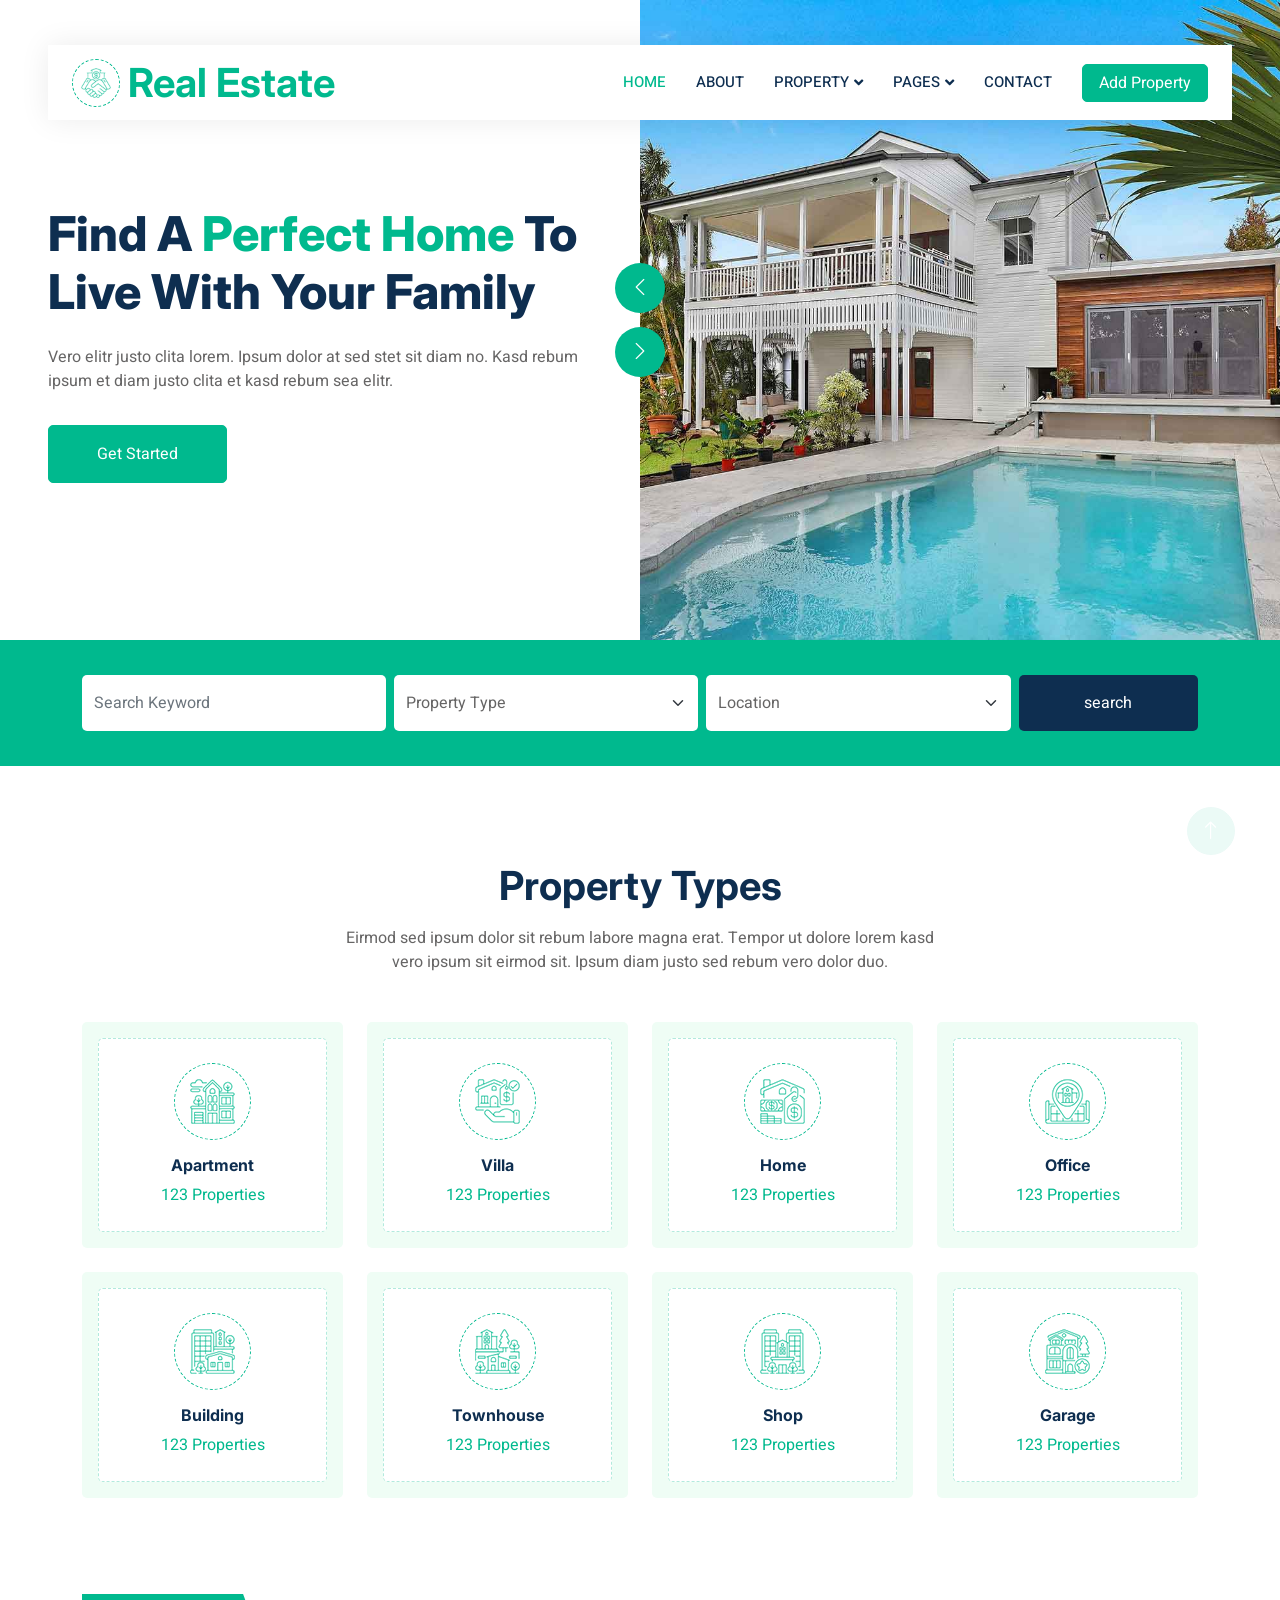
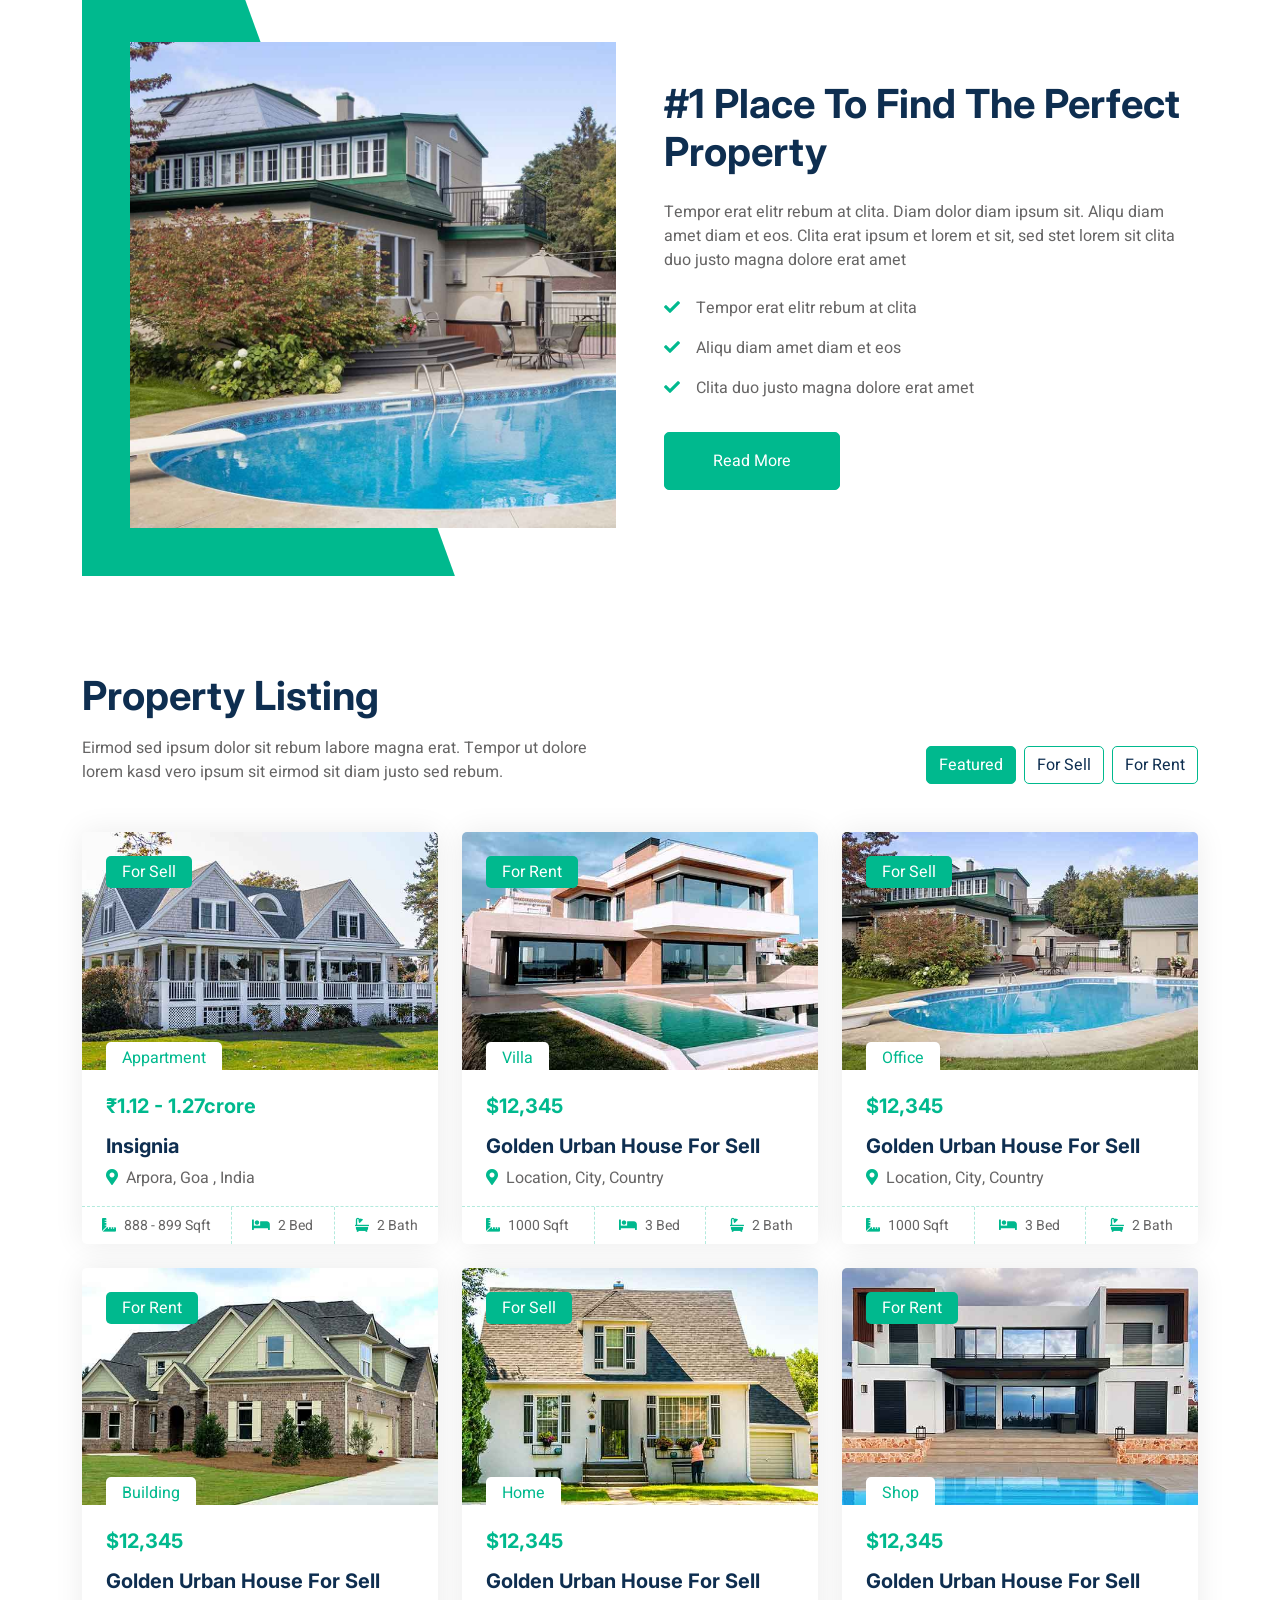
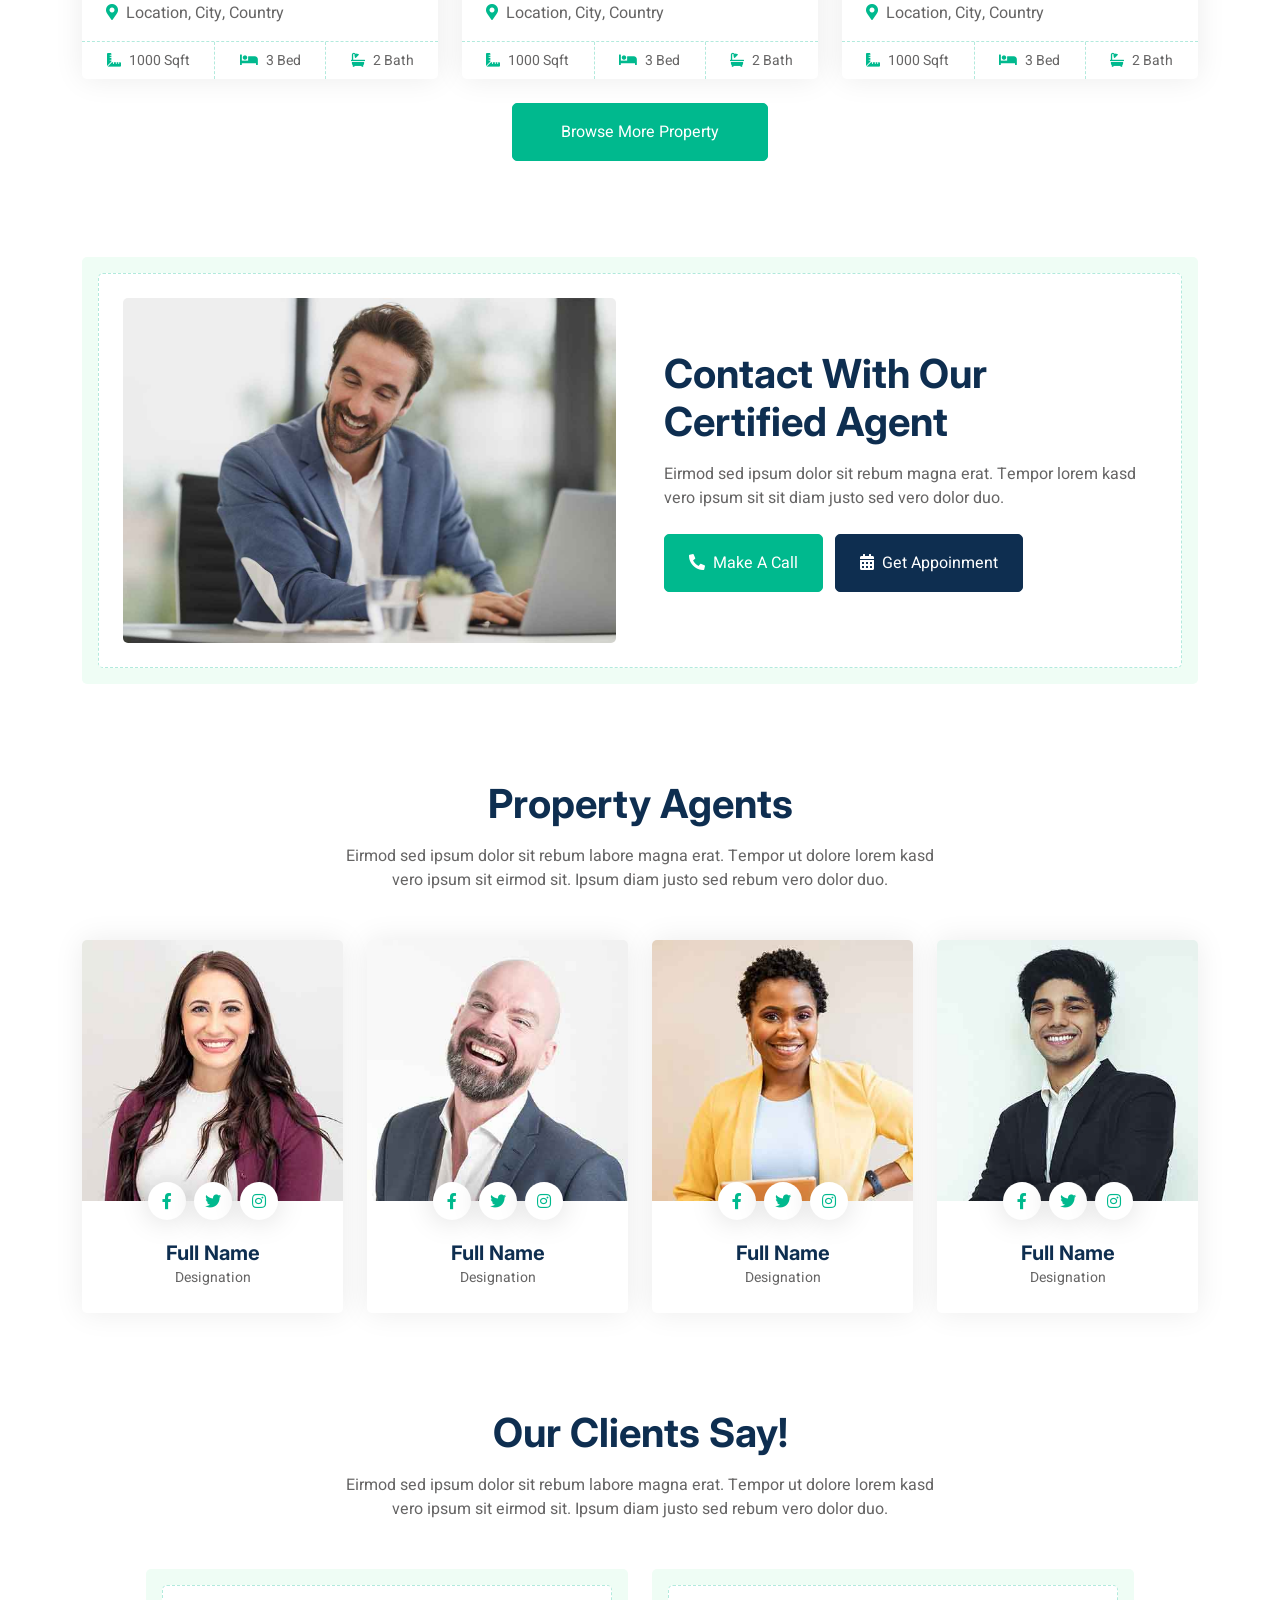
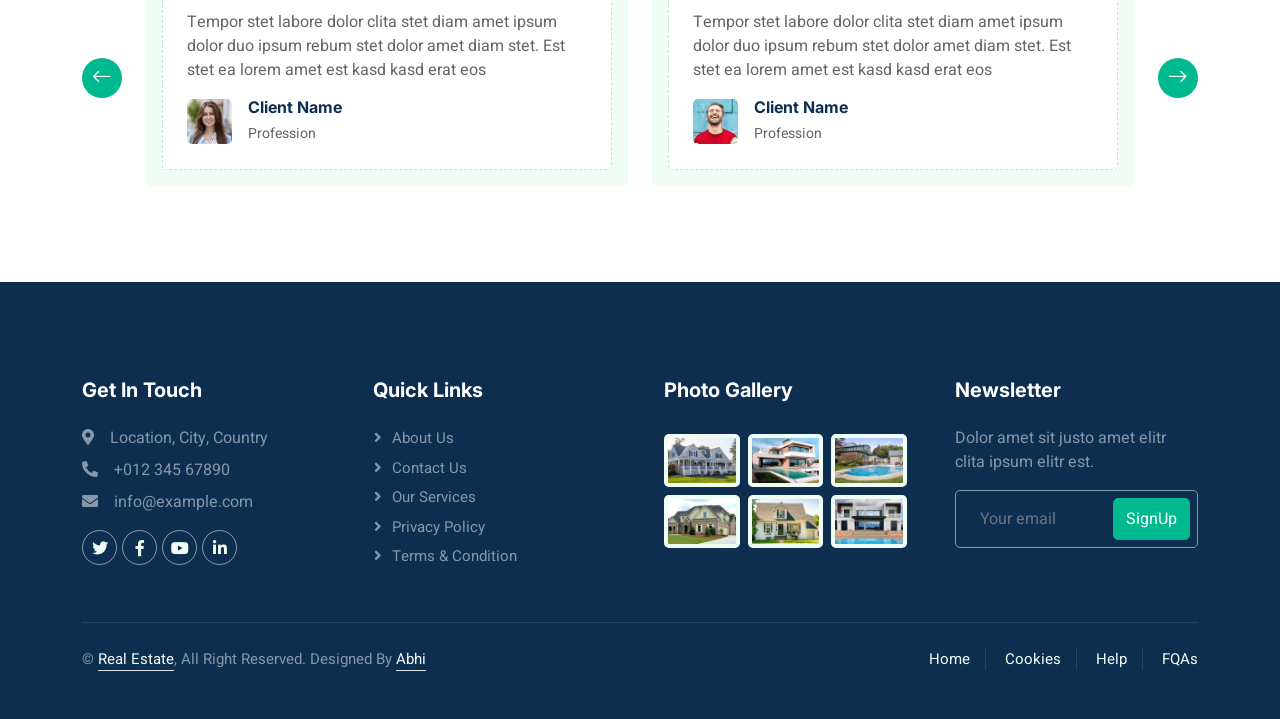
<file: index.html>
<!DOCTYPE html>
<html lang="en">

<head>
    <meta charset="utf-8">
    <title> Real Estate </title>
    <meta content="width=device-width, initial-scale=1.0" name="viewport">
    <meta content="" name="keywords">
    <meta content="" name="description">

    <!-- Favicon -->
    <link href="img/favicon.ico" rel="icon">

    <!-- Google Web Fonts -->
    <link rel="preconnect" href="https://fonts.googleapis.com">
    <link rel="preconnect" href="https://fonts.gstatic.com" crossorigin>
    <link href="https://fonts.googleapis.com/css2?family=Heebo:wght@400;500;600&family=Inter:wght@700;800&display=swap" rel="stylesheet">
    
    <!-- Icon Font Stylesheet -->
    <link href="https://cdnjs.cloudflare.com/ajax/libs/font-awesome/5.10.0/css/all.min.css" rel="stylesheet">
    <link href="https://cdn.jsdelivr.net/npm/bootstrap-icons@1.4.1/font/bootstrap-icons.css" rel="stylesheet">

    <!-- Libraries Stylesheet -->
    <link href="lib/animate/animate.min.css" rel="stylesheet">
    <link href="lib/owlcarousel/assets/owl.carousel.min.css" rel="stylesheet">

    <!-- Customized Bootstrap Stylesheet -->
    <link href="css/bootstrap.min.css" rel="stylesheet">

    <!-- Template Stylesheet -->
    <link href="css/style.css" rel="stylesheet">
</head>

<body>
    <div class="container-xxl bg-white p-0">
        <!-- Spinner Start -->
        <div id="spinner" class="show bg-white position-fixed translate-middle w-100 vh-100 top-50 start-50 d-flex align-items-center justify-content-center">
            <div class="spinner-border text-primary" style="width: 3rem; height: 3rem;" role="status">
                <span class="sr-only">Loading...</span>
            </div>
        </div>
        <!-- Spinner End -->


        <!-- Navbar Start -->
        <div class="container-fluid nav-bar bg-transparent">
            <nav class="navbar navbar-expand-lg bg-white navbar-light py-0 px-4">
                <a href="index.html" class="navbar-brand d-flex align-items-center text-center">
                    <div class="icon p-2 me-2">
                        <img class="img-fluid" src="img/icon-deal.png" alt="Icon" style="width: 30px; height: 30px;">
                    </div>
                    <h1 class="m-0 text-primary">Real Estate</h1>
                </a>
                <button type="button" class="navbar-toggler" data-bs-toggle="collapse" data-bs-target="#navbarCollapse">
                    <span class="navbar-toggler-icon"></span>
                </button>
                <div class="collapse navbar-collapse" id="navbarCollapse">
                    <div class="navbar-nav ms-auto">
                        <a href="index.html" class="nav-item nav-link active">Home</a>
                        <a href="about.html" class="nav-item nav-link">About</a>
                        <div class="nav-item dropdown">
                            <a href="#" class="nav-link dropdown-toggle" data-bs-toggle="dropdown">Property</a>
                            <div class="dropdown-menu rounded-0 m-0">
                                <a href="property-list.html" class="dropdown-item">Property List</a>
                                <a href="property-type.html" class="dropdown-item">Property Type</a>
                                <a href="property-agent.html" class="dropdown-item">Property Agent</a>
                            </div>
                        </div>
                        <div class="nav-item dropdown">
                            <a href="#" class="nav-link dropdown-toggle" data-bs-toggle="dropdown">Pages</a>
                            <div class="dropdown-menu rounded-0 m-0">
                                <a href="testimonial.html" class="dropdown-item">Testimonial</a>
                                <a href="404.html" class="dropdown-item">404 Error</a>
                            </div>
                        </div>
                        <a href="contact.html" class="nav-item nav-link">Contact</a>
                    </div>
                    <a href="" class="btn btn-primary px-3 d-none d-lg-flex">Add Property</a>
                </div>
            </nav>
        </div>
        <!-- Navbar End -->


        <!-- Header Start -->
        <div class="container-fluid header bg-white p-0">
            <div class="row g-0 align-items-center flex-column-reverse flex-md-row">
                <div class="col-md-6 p-5 mt-lg-5">
                    <h1 class="display-5 animated fadeIn mb-4">Find A <span class="text-primary">Perfect Home</span> To Live With Your Family</h1>
                    <p class="animated fadeIn mb-4 pb-2">Vero elitr justo clita lorem. Ipsum dolor at sed stet
                        sit diam no. Kasd rebum ipsum et diam justo clita et kasd rebum sea elitr.</p>
                    <a href="" class="btn btn-primary py-3 px-5 me-3 animated fadeIn">Get Started</a>
                </div>
                <div class="col-md-6 animated fadeIn">
                    <div class="owl-carousel header-carousel">
                        <div class="owl-carousel-item">
                            <img class="img-fluid" src="img/carousel-1.jpg" alt="">
                        </div>
                        <div class="owl-carousel-item">
                            <img class="img-fluid" src="img/carousel-2.jpg" alt="">
                        </div>
                    </div>
                </div>
            </div>
        </div>
        <!-- Header End -->


        <!-- Search Start -->
        <div class="container-fluid bg-primary mb-5 wow fadeIn" data-wow-delay="0.1s" style="padding: 35px;">
            <div class="container">
                <div class="row g-2">
                    <div class="col-md-10">
                        <div class="row g-2">
                            <div class="col-md-4">
                                <input type="text" class="form-control border-0 py-3" placeholder="Search Keyword">
                            </div>
                            <div class="col-md-4">
                                <select class="form-select border-0 py-3">
                                    <option selected>Property Type</option>
                                    <option value="">Appartment </option>
                                    <option value="">Villa </option>
                                    <option value="">Home </option>
                                </select>
                            </div>
                            <div class="col-md-4">
                                <select class="form-select border-0 py-3">
                                    <option selected>Location</option>
                                    <option value="1">Goa</option>
                                    <option value="2">Mumbai</option>
                                    <option value="3">Delhi</option>
                                </select>
                            </div>
                        </div>
                    </div>
                    <div class="col-md-2">
                    <a href="#appartment"  class="btn btn-dark border-0 w-100 py-3">search</a>
                    </div>
                </div>
            </div>
        </div>
        <!-- Search End -->


        <!-- Category Start -->
        <div class="container-xxl py-5">
            <div class="container">
                <div class="text-center mx-auto mb-5 wow fadeInUp" data-wow-delay="0.1s" style="max-width: 600px;">
                    <h1 class="mb-3">Property Types</h1>
                    <p>Eirmod sed ipsum dolor sit rebum labore magna erat. Tempor ut dolore lorem kasd vero ipsum sit eirmod sit. Ipsum diam justo sed rebum vero dolor duo.</p>
                </div>
                <div class="row g-4">
                    <div class="col-lg-3 col-sm-6 wow fadeInUp" data-wow-delay="0.1s">
                        <a class="cat-item d-block bg-light text-center rounded p-3" href="">
                            <div class="rounded p-4">
                                <div class="icon mb-3">
                                    <img class="img-fluid" src="img/icon-apartment.png" alt="Icon">
                                </div>
                                <h6>Apartment</h6>
                                <span>123 Properties</span>
                            </div>
                        </a>
                    </div>
                    <div class="col-lg-3 col-sm-6 wow fadeInUp" data-wow-delay="0.3s">
                        <a class="cat-item d-block bg-light text-center rounded p-3" href="">
                            <div class="rounded p-4">
                                <div class="icon mb-3">
                                    <img class="img-fluid" src="img/icon-villa.png" alt="Icon">
                                </div>
                                <h6>Villa</h6>
                                <span>123 Properties</span>
                            </div>
                        </a>
                    </div>
                    <div class="col-lg-3 col-sm-6 wow fadeInUp" data-wow-delay="0.5s">
                        <a class="cat-item d-block bg-light text-center rounded p-3" href="">
                            <div class="rounded p-4">
                                <div class="icon mb-3">
                                    <img class="img-fluid" src="img/icon-house.png" alt="Icon">
                                </div>
                                <h6>Home</h6>
                                <span>123 Properties</span>
                            </div>
                        </a>
                    </div>
                    <div class="col-lg-3 col-sm-6 wow fadeInUp" data-wow-delay="0.7s">
                        <a class="cat-item d-block bg-light text-center rounded p-3" href="">
                            <div class="rounded p-4">
                                <div class="icon mb-3">
                                    <img class="img-fluid" src="img/icon-housing.png" alt="Icon">
                                </div>
                                <h6>Office</h6>
                                <span>123 Properties</span>
                            </div>
                        </a>
                    </div>
                    <div class="col-lg-3 col-sm-6 wow fadeInUp" data-wow-delay="0.1s">
                        <a class="cat-item d-block bg-light text-center rounded p-3" href="">
                            <div class="rounded p-4">
                                <div class="icon mb-3">
                                    <img class="img-fluid" src="img/icon-building.png" alt="Icon">
                                </div>
                                <h6>Building</h6>
                                <span>123 Properties</span>
                            </div>
                        </a>
                    </div>
                    <div class="col-lg-3 col-sm-6 wow fadeInUp" data-wow-delay="0.3s">
                        <a class="cat-item d-block bg-light text-center rounded p-3" href="">
                            <div class="rounded p-4">
                                <div class="icon mb-3">
                                    <img class="img-fluid" src="img/icon-neighborhood.png" alt="Icon">
                                </div>
                                <h6>Townhouse</h6>
                                <span>123 Properties</span>
                            </div>
                        </a>
                    </div>
                    <div class="col-lg-3 col-sm-6 wow fadeInUp" data-wow-delay="0.5s">
                        <a class="cat-item d-block bg-light text-center rounded p-3" href="">
                            <div class="rounded p-4">
                                <div class="icon mb-3">
                                    <img class="img-fluid" src="img/icon-condominium.png" alt="Icon">
                                </div>
                                <h6>Shop</h6>
                                <span>123 Properties</span>
                            </div>
                        </a>
                    </div>
                    <div class="col-lg-3 col-sm-6 wow fadeInUp" data-wow-delay="0.7s">
                        <a class="cat-item d-block bg-light text-center rounded p-3" href="">
                            <div class="rounded p-4">
                                <div class="icon mb-3">
                                    <img class="img-fluid" src="img/icon-luxury.png" alt="Icon">
                                </div>
                                <h6>Garage</h6>
                                <span>123 Properties</span>
                            </div>
                        </a>
                    </div>
                </div>
            </div>
        </div>
        <!-- Category End -->


        <!-- About Start -->
        <div class="container-xxl py-5">
            <div class="container">
                <div class="row g-5 align-items-center">
                    <div class="col-lg-6 wow fadeIn" data-wow-delay="0.1s">
                        <div class="about-img position-relative overflow-hidden p-5 pe-0">
                            <img class="img-fluid w-100" src="img/about.jpg">
                        </div>
                    </div>
                    <div class="col-lg-6 wow fadeIn" data-wow-delay="0.5s">
                        <h1 class="mb-4">#1 Place To Find The Perfect Property</h1>
                        <p class="mb-4">Tempor erat elitr rebum at clita. Diam dolor diam ipsum sit. Aliqu diam amet diam et eos. Clita erat ipsum et lorem et sit, sed stet lorem sit clita duo justo magna dolore erat amet</p>
                        <p><i class="fa fa-check text-primary me-3"></i>Tempor erat elitr rebum at clita</p>
                        <p><i class="fa fa-check text-primary me-3"></i>Aliqu diam amet diam et eos</p>
                        <p><i class="fa fa-check text-primary me-3"></i>Clita duo justo magna dolore erat amet</p>
                        <a class="btn btn-primary py-3 px-5 mt-3" href="">Read More</a>
                    </div>
                </div>
            </div>
        </div>
        <!-- About End -->


        <!-- Property List Start -->
        <div class="container-xxl py-5">
            <div class="container">
                <div class="row g-0 gx-5 align-items-end">
                    <div class="col-lg-6">
                        <div class="text-start mx-auto mb-5 wow slideInLeft" data-wow-delay="0.1s">
                            <h1 class="mb-3">Property Listing</h1>
                            <p>Eirmod sed ipsum dolor sit rebum labore magna erat. Tempor ut dolore lorem kasd vero ipsum sit eirmod sit diam justo sed rebum.</p>
                        </div>
                    </div>
                    <div class="col-lg-6 text-start text-lg-end wow slideInRight" data-wow-delay="0.1s">
                        <ul class="nav nav-pills d-inline-flex justify-content-end mb-5">
                            <li class="nav-item me-2">
                                <a class="btn btn-outline-primary active" data-bs-toggle="pill" href="#tab-1">Featured</a>
                            </li>
                            <li class="nav-item me-2">
                                <a class="btn btn-outline-primary" data-bs-toggle="pill" href="#tab-2">For Sell</a>
                            </li>
                            <li class="nav-item me-0">
                                <a class="btn btn-outline-primary" data-bs-toggle="pill" href="#tab-3">For Rent</a>
                            </li>
                        </ul>
                    </div>
                </div>
                <div class="tab-content">
                    <div id="tab-1" class="tab-pane fade show p-0 active">
                        <div class="row g-4">
                            <div id="appartment" class="col-lg-4 col-md-6 wow fadeInUp" data-wow-delay="0.1s">
                                <div class="property-item rounded overflow-hidden">
                                    <div class="position-relative overflow-hidden">
                                        <a href=""><img class="img-fluid" src="img/property-1.jpg" alt=""></a>
                                        <div class="bg-primary rounded text-white position-absolute start-0 top-0 m-4 py-1 px-3">For Sell</div>
                                        <div class="bg-white rounded-top text-primary position-absolute start-0 bottom-0 mx-4 pt-1 px-3">Appartment</div>
                                    </div>
                                    <div class="p-4 pb-0">
                                        <h5 class="text-primary mb-3">₹1.12 - 1.27crore</h5>
                                        <a class="d-block h5 mb-2" href="https://www.99acres.com/1-bhk-bedroom-apartment-flat-for-sale-in-insignia-arpora-north-goa-888-sq-ft-to-900-sq-ft-npspid-K72742265">Insignia</a>
                                        <p><i class="fa fa-map-marker-alt text-primary me-2"></i>Arpora, Goa
                                        , India</p>
                                    </div>
                                    <div class="d-flex border-top">
                                        <small class="flex-fill text-center border-end py-2"><i class="fa fa-ruler-combined text-primary me-2"></i>888 - 899 Sqft</small>
                                        <small class="flex-fill text-center border-end py-2"><i class="fa fa-bed text-primary me-2"></i>2 Bed</small>
                                        <small class="flex-fill text-center py-2"><i class="fa fa-bath text-primary me-2"></i>2 Bath</small>
                                    </div>
                                </div>
                            </div>
                            <div class="col-lg-4 col-md-6 wow fadeInUp" data-wow-delay="0.3s">
                                <div class="property-item rounded overflow-hidden">
                                    <div class="position-relative overflow-hidden">
                                        <a href=""><img class="img-fluid" src="img/property-2.jpg" alt=""></a>
                                        <div class="bg-primary rounded text-white position-absolute start-0 top-0 m-4 py-1 px-3">For Rent</div>
                                        <div class="bg-white rounded-top text-primary position-absolute start-0 bottom-0 mx-4 pt-1 px-3">Villa</div>
                                    </div>
                                    <div class="p-4 pb-0">
                                        <h5 class="text-primary mb-3">$12,345</h5>
                                        <a class="d-block h5 mb-2" href="">Golden Urban House For Sell</a>
                                        <p><i class="fa fa-map-marker-alt text-primary me-2"></i>Location, City, Country</p>
                                    </div>
                                    <div class="d-flex border-top">
                                        <small class="flex-fill text-center border-end py-2"><i class="fa fa-ruler-combined text-primary me-2"></i>1000 Sqft</small>
                                        <small class="flex-fill text-center border-end py-2"><i class="fa fa-bed text-primary me-2"></i>3 Bed</small>
                                        <small class="flex-fill text-center py-2"><i class="fa fa-bath text-primary me-2"></i>2 Bath</small>
                                    </div>
                                </div>
                            </div>
                            <div class="col-lg-4 col-md-6 wow fadeInUp" data-wow-delay="0.5s">
                                <div class="property-item rounded overflow-hidden">
                                    <div class="position-relative overflow-hidden">
                                        <a href=""><img class="img-fluid" src="img/property-3.jpg" alt=""></a>
                                        <div class="bg-primary rounded text-white position-absolute start-0 top-0 m-4 py-1 px-3">For Sell</div>
                                        <div class="bg-white rounded-top text-primary position-absolute start-0 bottom-0 mx-4 pt-1 px-3">Office</div>
                                    </div>
                                    <div class="p-4 pb-0">
                                        <h5 class="text-primary mb-3">$12,345</h5>
                                        <a class="d-block h5 mb-2" href="">Golden Urban House For Sell</a>
                                        <p><i class="fa fa-map-marker-alt text-primary me-2"></i>Location, City, Country</p>
                                    </div>
                                    <div class="d-flex border-top">
                                        <small class="flex-fill text-center border-end py-2"><i class="fa fa-ruler-combined text-primary me-2"></i>1000 Sqft</small>
                                        <small class="flex-fill text-center border-end py-2"><i class="fa fa-bed text-primary me-2"></i>3 Bed</small>
                                        <small class="flex-fill text-center py-2"><i class="fa fa-bath text-primary me-2"></i>2 Bath</small>
                                    </div>
                                </div>
                            </div>
                            <div class="col-lg-4 col-md-6 wow fadeInUp" data-wow-delay="0.1s">
                                <div class="property-item rounded overflow-hidden">
                                    <div class="position-relative overflow-hidden">
                                        <a href=""><img class="img-fluid" src="img/property-4.jpg" alt=""></a>
                                        <div class="bg-primary rounded text-white position-absolute start-0 top-0 m-4 py-1 px-3">For Rent</div>
                                        <div class="bg-white rounded-top text-primary position-absolute start-0 bottom-0 mx-4 pt-1 px-3">Building</div>
                                    </div>
                                    <div class="p-4 pb-0">
                                        <h5 class="text-primary mb-3">$12,345</h5>
                                        <a class="d-block h5 mb-2" href="">Golden Urban House For Sell</a>
                                        <p><i class="fa fa-map-marker-alt text-primary me-2"></i>Location, City, Country</p>
                                    </div>
                                    <div class="d-flex border-top">
                                        <small class="flex-fill text-center border-end py-2"><i class="fa fa-ruler-combined text-primary me-2"></i>1000 Sqft</small>
                                        <small class="flex-fill text-center border-end py-2"><i class="fa fa-bed text-primary me-2"></i>3 Bed</small>
                                        <small class="flex-fill text-center py-2"><i class="fa fa-bath text-primary me-2"></i>2 Bath</small>
                                    </div>
                                </div>
                            </div>
                            <div class="col-lg-4 col-md-6 wow fadeInUp" data-wow-delay="0.3s">
                                <div class="property-item rounded overflow-hidden">
                                    <div class="position-relative overflow-hidden">
                                        <a href=""><img class="img-fluid" src="img/property-5.jpg" alt=""></a>
                                        <div class="bg-primary rounded text-white position-absolute start-0 top-0 m-4 py-1 px-3">For Sell</div>
                                        <div class="bg-white rounded-top text-primary position-absolute start-0 bottom-0 mx-4 pt-1 px-3">Home</div>
                                    </div>
                                    <div class="p-4 pb-0">
                                        <h5 class="text-primary mb-3">$12,345</h5>
                                        <a class="d-block h5 mb-2" href="">Golden Urban House For Sell</a>
                                        <p><i class="fa fa-map-marker-alt text-primary me-2"></i>Location, City, Country</p>
                                    </div>
                                    <div class="d-flex border-top">
                                        <small class="flex-fill text-center border-end py-2"><i class="fa fa-ruler-combined text-primary me-2"></i>1000 Sqft</small>
                                        <small class="flex-fill text-center border-end py-2"><i class="fa fa-bed text-primary me-2"></i>3 Bed</small>
                                        <small class="flex-fill text-center py-2"><i class="fa fa-bath text-primary me-2"></i>2 Bath</small>
                                    </div>
                                </div>
                            </div>
                            <div class="col-lg-4 col-md-6 wow fadeInUp" data-wow-delay="0.5s">
                                <div class="property-item rounded overflow-hidden">
                                    <div class="position-relative overflow-hidden">
                                        <a href=""><img class="img-fluid" src="img/property-6.jpg" alt=""></a>
                                        <div class="bg-primary rounded text-white position-absolute start-0 top-0 m-4 py-1 px-3">For Rent</div>
                                        <div class="bg-white rounded-top text-primary position-absolute start-0 bottom-0 mx-4 pt-1 px-3">Shop</div>
                                    </div>
                                    <div class="p-4 pb-0">
                                        <h5 class="text-primary mb-3">$12,345</h5>
                                        <a class="d-block h5 mb-2" href="">Golden Urban House For Sell</a>
                                        <p><i class="fa fa-map-marker-alt text-primary me-2"></i>Location, City, Country</p>
                                    </div>
                                    <div class="d-flex border-top">
                                        <small class="flex-fill text-center border-end py-2"><i class="fa fa-ruler-combined text-primary me-2"></i>1000 Sqft</small>
                                        <small class="flex-fill text-center border-end py-2"><i class="fa fa-bed text-primary me-2"></i>3 Bed</small>
                                        <small class="flex-fill text-center py-2"><i class="fa fa-bath text-primary me-2"></i>2 Bath</small>
                                    </div>
                                </div>
                            </div>
                            <div class="col-12 text-center wow fadeInUp" data-wow-delay="0.1s">
                                <a class="btn btn-primary py-3 px-5" href="">Browse More Property</a>
                            </div>
                        </div>
                    </div>
                    <div id="tab-2" class="tab-pane fade show p-0">
                        <div class="row g-4">
                            <div class="col-lg-4 col-md-6">
                                <div class="property-item rounded overflow-hidden">
                                    <div class="position-relative overflow-hidden">
                                        <a href=""><img class="img-fluid" src="img/property-1.jpg" alt=""></a>
                                        <div class="bg-primary rounded text-white position-absolute start-0 top-0 m-4 py-1 px-3">For Sell</div>
                                        <div class="bg-white rounded-top text-primary position-absolute start-0 bottom-0 mx-4 pt-1 px-3">Appartment</div>
                                    </div>
                                    <div class="p-4 pb-0">
                                        <h5 class="text-primary mb-3">$12,345</h5>
                                        <a class="d-block h5 mb-2" href="">Golden Urban House For Sell</a>
                                        <p><i class="fa fa-map-marker-alt text-primary me-2"></i>Location, City, Country</p>
                                    </div>
                                    <div class="d-flex border-top">
                                        <small class="flex-fill text-center border-end py-2"><i class="fa fa-ruler-combined text-primary me-2"></i>1000 Sqft</small>
                                        <small class="flex-fill text-center border-end py-2"><i class="fa fa-bed text-primary me-2"></i>3 Bed</small>
                                        <small class="flex-fill text-center py-2"><i class="fa fa-bath text-primary me-2"></i>2 Bath</small>
                                    </div>
                                </div>
                            </div>
                            <div class="col-lg-4 col-md-6">
                                <div class="property-item rounded overflow-hidden">
                                    <div class="position-relative overflow-hidden">
                                        <a href=""><img class="img-fluid" src="img/property-2.jpg" alt=""></a>
                                        <div class="bg-primary rounded text-white position-absolute start-0 top-0 m-4 py-1 px-3">For Rent</div>
                                        <div class="bg-white rounded-top text-primary position-absolute start-0 bottom-0 mx-4 pt-1 px-3">Villa</div>
                                    </div>
                                    <div class="p-4 pb-0">
                                        <h5 class="text-primary mb-3">$12,345</h5>
                                        <a class="d-block h5 mb-2" href="">Golden Urban House For Sell</a>
                                        <p><i class="fa fa-map-marker-alt text-primary me-2"></i>Location, City, Country</p>
                                    </div>
                                    <div class="d-flex border-top">
                                        <small class="flex-fill text-center border-end py-2"><i class="fa fa-ruler-combined text-primary me-2"></i>1000 Sqft</small>
                                        <small class="flex-fill text-center border-end py-2"><i class="fa fa-bed text-primary me-2"></i>3 Bed</small>
                                        <small class="flex-fill text-center py-2"><i class="fa fa-bath text-primary me-2"></i>2 Bath</small>
                                    </div>
                                </div>
                            </div>
                            <div class="col-lg-4 col-md-6">
                                <div class="property-item rounded overflow-hidden">
                                    <div class="position-relative overflow-hidden">
                                        <a href=""><img class="img-fluid" src="img/property-3.jpg" alt=""></a>
                                        <div class="bg-primary rounded text-white position-absolute start-0 top-0 m-4 py-1 px-3">For Sell</div>
                                        <div class="bg-white rounded-top text-primary position-absolute start-0 bottom-0 mx-4 pt-1 px-3">Office</div>
                                    </div>
                                    <div class="p-4 pb-0">
                                        <h5 class="text-primary mb-3">$12,345</h5>
                                        <a class="d-block h5 mb-2" href="">Golden Urban House For Sell</a>
                                        <p><i class="fa fa-map-marker-alt text-primary me-2"></i>Location, City, Country</p>
                                    </div>
                                    <div class="d-flex border-top">
                                        <small class="flex-fill text-center border-end py-2"><i class="fa fa-ruler-combined text-primary me-2"></i>1000 Sqft</small>
                                        <small class="flex-fill text-center border-end py-2"><i class="fa fa-bed text-primary me-2"></i>3 Bed</small>
                                        <small class="flex-fill text-center py-2"><i class="fa fa-bath text-primary me-2"></i>2 Bath</small>
                                    </div>
                                </div>
                            </div>
                            <div class="col-lg-4 col-md-6">
                                <div class="property-item rounded overflow-hidden">
                                    <div class="position-relative overflow-hidden">
                                        <a href=""><img class="img-fluid" src="img/property-4.jpg" alt=""></a>
                                        <div class="bg-primary rounded text-white position-absolute start-0 top-0 m-4 py-1 px-3">For Rent</div>
                                        <div class="bg-white rounded-top text-primary position-absolute start-0 bottom-0 mx-4 pt-1 px-3">Building</div>
                                    </div>
                                    <div class="p-4 pb-0">
                                        <h5 class="text-primary mb-3">$12,345</h5>
                                        <a class="d-block h5 mb-2" href="">Golden Urban House For Sell</a>
                                        <p><i class="fa fa-map-marker-alt text-primary me-2"></i>Location, City, Country</p>
                                    </div>
                                    <div class="d-flex border-top">
                                        <small class="flex-fill text-center border-end py-2"><i class="fa fa-ruler-combined text-primary me-2"></i>1000 Sqft</small>
                                        <small class="flex-fill text-center border-end py-2"><i class="fa fa-bed text-primary me-2"></i>3 Bed</small>
                                        <small class="flex-fill text-center py-2"><i class="fa fa-bath text-primary me-2"></i>2 Bath</small>
                                    </div>
                                </div>
                            </div>
                            <div class="col-lg-4 col-md-6">
                                <div class="property-item rounded overflow-hidden">
                                    <div class="position-relative overflow-hidden">
                                        <a href=""><img class="img-fluid" src="img/property-5.jpg" alt=""></a>
                                        <div class="bg-primary rounded text-white position-absolute start-0 top-0 m-4 py-1 px-3">For Sell</div>
                                        <div class="bg-white rounded-top text-primary position-absolute start-0 bottom-0 mx-4 pt-1 px-3">Home</div>
                                    </div>
                                    <div class="p-4 pb-0">
                                        <h5 class="text-primary mb-3">$12,345</h5>
                                        <a class="d-block h5 mb-2" href="">Golden Urban House For Sell</a>
                                        <p><i class="fa fa-map-marker-alt text-primary me-2"></i>Location, City, Country</p>
                                    </div>
                                    <div class="d-flex border-top">
                                        <small class="flex-fill text-center border-end py-2"><i class="fa fa-ruler-combined text-primary me-2"></i>1000 Sqft</small>
                                        <small class="flex-fill text-center border-end py-2"><i class="fa fa-bed text-primary me-2"></i>3 Bed</small>
                                        <small class="flex-fill text-center py-2"><i class="fa fa-bath text-primary me-2"></i>2 Bath</small>
                                    </div>
                                </div>
                            </div>
                            <div class="col-lg-4 col-md-6">
                                <div class="property-item rounded overflow-hidden">
                                    <div class="position-relative overflow-hidden">
                                        <a href=""><img class="img-fluid" src="img/property-6.jpg" alt=""></a>
                                        <div class="bg-primary rounded text-white position-absolute start-0 top-0 m-4 py-1 px-3">For Rent</div>
                                        <div class="bg-white rounded-top text-primary position-absolute start-0 bottom-0 mx-4 pt-1 px-3">Shop</div>
                                    </div>
                                    <div class="p-4 pb-0">
                                        <h5 class="text-primary mb-3">$12,345</h5>
                                        <a class="d-block h5 mb-2" href="">Golden Urban House For Sell</a>
                                        <p><i class="fa fa-map-marker-alt text-primary me-2"></i>Location, City, Country</p>
                                    </div>
                                    <div class="d-flex border-top">
                                        <small class="flex-fill text-center border-end py-2"><i class="fa fa-ruler-combined text-primary me-2"></i>1000 Sqft</small>
                                        <small class="flex-fill text-center border-end py-2"><i class="fa fa-bed text-primary me-2"></i>3 Bed</small>
                                        <small class="flex-fill text-center py-2"><i class="fa fa-bath text-primary me-2"></i>2 Bath</small>
                                    </div>
                                </div>
                            </div>
                            <div class="col-12 text-center">
                                <a class="btn btn-primary py-3 px-5" href="">Browse More Property</a>
                            </div>
                        </div>
                    </div>
                    <div id="tab-3" class="tab-pane fade show p-0">
                        <div class="row g-4">
                            <div class="col-lg-4 col-md-6">
                                <div class="property-item rounded overflow-hidden">
                                    <div class="position-relative overflow-hidden">
                                        <a href=""><img class="img-fluid" src="img/property-1.jpg" alt=""></a>
                                        <div class="bg-primary rounded text-white position-absolute start-0 top-0 m-4 py-1 px-3">For Sell</div>
                                        <div class="bg-white rounded-top text-primary position-absolute start-0 bottom-0 mx-4 pt-1 px-3">Appartment</div>
                                    </div>
                                    <div class="p-4 pb-0">
                                        <h5 class="text-primary mb-3">$12,345</h5>
                                        <a class="d-block h5 mb-2" href="">Golden Urban House For Sell</a>
                                        <p><i class="fa fa-map-marker-alt text-primary me-2"></i>Location, City, Country</p>
                                    </div>
                                    <div class="d-flex border-top">
                                        <small class="flex-fill text-center border-end py-2"><i class="fa fa-ruler-combined text-primary me-2"></i>1000 Sqft</small>
                                        <small class="flex-fill text-center border-end py-2"><i class="fa fa-bed text-primary me-2"></i>3 Bed</small>
                                        <small class="flex-fill text-center py-2"><i class="fa fa-bath text-primary me-2"></i>2 Bath</small>
                                    </div>
                                </div>
                            </div>
                            <div class="col-lg-4 col-md-6">
                                <div class="property-item rounded overflow-hidden">
                                    <div class="position-relative overflow-hidden">
                                        <a href=""><img class="img-fluid" src="img/property-2.jpg" alt=""></a>
                                        <div class="bg-primary rounded text-white position-absolute start-0 top-0 m-4 py-1 px-3">For Rent</div>
                                        <div class="bg-white rounded-top text-primary position-absolute start-0 bottom-0 mx-4 pt-1 px-3">Villa</div>
                                    </div>
                                    <div class="p-4 pb-0">
                                        <h5 class="text-primary mb-3">$12,345</h5>
                                        <a class="d-block h5 mb-2" href="">Golden Urban House For Sell</a>
                                        <p><i class="fa fa-map-marker-alt text-primary me-2"></i>Location, City, Country</p>
                                    </div>
                                    <div class="d-flex border-top">
                                        <small class="flex-fill text-center border-end py-2"><i class="fa fa-ruler-combined text-primary me-2"></i>1000 Sqft</small>
                                        <small class="flex-fill text-center border-end py-2"><i class="fa fa-bed text-primary me-2"></i>3 Bed</small>
                                        <small class="flex-fill text-center py-2"><i class="fa fa-bath text-primary me-2"></i>2 Bath</small>
                                    </div>
                                </div>
                            </div>
                            <div class="col-lg-4 col-md-6">
                                <div class="property-item rounded overflow-hidden">
                                    <div class="position-relative overflow-hidden">
                                        <a href=""><img class="img-fluid" src="img/property-3.jpg" alt=""></a>
                                        <div class="bg-primary rounded text-white position-absolute start-0 top-0 m-4 py-1 px-3">For Sell</div>
                                        <div class="bg-white rounded-top text-primary position-absolute start-0 bottom-0 mx-4 pt-1 px-3">Office</div>
                                    </div>
                                    <div class="p-4 pb-0">
                                        <h5 class="text-primary mb-3">$12,345</h5>
                                        <a class="d-block h5 mb-2" href="">Golden Urban House For Sell</a>
                                        <p><i class="fa fa-map-marker-alt text-primary me-2"></i>Location, City, Country</p>
                                    </div>
                                    <div class="d-flex border-top">
                                        <small class="flex-fill text-center border-end py-2"><i class="fa fa-ruler-combined text-primary me-2"></i>1000 Sqft</small>
                                        <small class="flex-fill text-center border-end py-2"><i class="fa fa-bed text-primary me-2"></i>3 Bed</small>
                                        <small class="flex-fill text-center py-2"><i class="fa fa-bath text-primary me-2"></i>2 Bath</small>
                                    </div>
                                </div>
                            </div>
                            <div class="col-lg-4 col-md-6">
                                <div class="property-item rounded overflow-hidden">
                                    <div class="position-relative overflow-hidden">
                                        <a href=""><img class="img-fluid" src="img/property-4.jpg" alt=""></a>
                                        <div class="bg-primary rounded text-white position-absolute start-0 top-0 m-4 py-1 px-3">For Rent</div>
                                        <div class="bg-white rounded-top text-primary position-absolute start-0 bottom-0 mx-4 pt-1 px-3">Building</div>
                                    </div>
                                    <div class="p-4 pb-0">
                                        <h5 class="text-primary mb-3">$12,345</h5>
                                        <a class="d-block h5 mb-2" href="">Golden Urban House For Sell</a>
                                        <p><i class="fa fa-map-marker-alt text-primary me-2"></i>Location, City, Country</p>
                                    </div>
                                    <div class="d-flex border-top">
                                        <small class="flex-fill text-center border-end py-2"><i class="fa fa-ruler-combined text-primary me-2"></i>1000 Sqft</small>
                                        <small class="flex-fill text-center border-end py-2"><i class="fa fa-bed text-primary me-2"></i>3 Bed</small>
                                        <small class="flex-fill text-center py-2"><i class="fa fa-bath text-primary me-2"></i>2 Bath</small>
                                    </div>
                                </div>
                            </div>
                            <div class="col-lg-4 col-md-6">
                                <div class="property-item rounded overflow-hidden">
                                    <div class="position-relative overflow-hidden">
                                        <a href=""><img class="img-fluid" src="img/property-5.jpg" alt=""></a>
                                        <div class="bg-primary rounded text-white position-absolute start-0 top-0 m-4 py-1 px-3">For Sell</div>
                                        <div class="bg-white rounded-top text-primary position-absolute start-0 bottom-0 mx-4 pt-1 px-3">Home</div>
                                    </div>
                                    <div class="p-4 pb-0">
                                        <h5 class="text-primary mb-3">$12,345</h5>
                                        <a class="d-block h5 mb-2" href="">Golden Urban House For Sell</a>
                                        <p><i class="fa fa-map-marker-alt text-primary me-2"></i>Location, City, Country</p>
                                    </div>
                                    <div class="d-flex border-top">
                                        <small class="flex-fill text-center border-end py-2"><i class="fa fa-ruler-combined text-primary me-2"></i>1000 Sqft</small>
                                        <small class="flex-fill text-center border-end py-2"><i class="fa fa-bed text-primary me-2"></i>3 Bed</small>
                                        <small class="flex-fill text-center py-2"><i class="fa fa-bath text-primary me-2"></i>2 Bath</small>
                                    </div>
                                </div>
                            </div>
                            <div class="col-lg-4 col-md-6">
                                <div class="property-item rounded overflow-hidden">
                                    <div class="position-relative overflow-hidden">
                                        <a href=""><img class="img-fluid" src="img/property-6.jpg" alt=""></a>
                                        <div class="bg-primary rounded text-white position-absolute start-0 top-0 m-4 py-1 px-3">For Rent</div>
                                        <div class="bg-white rounded-top text-primary position-absolute start-0 bottom-0 mx-4 pt-1 px-3">Shop</div>
                                    </div>
                                    <div class="p-4 pb-0">
                                        <h5 class="text-primary mb-3">$12,345</h5>
                                        <a class="d-block h5 mb-2" href="">Golden Urban House For Sell</a>
                                        <p><i class="fa fa-map-marker-alt text-primary me-2"></i>Location, City, Country</p>
                                    </div>
                                    <div class="d-flex border-top">
                                        <small class="flex-fill text-center border-end py-2"><i class="fa fa-ruler-combined text-primary me-2"></i>1000 Sqft</small>
                                        <small class="flex-fill text-center border-end py-2"><i class="fa fa-bed text-primary me-2"></i>3 Bed</small>
                                        <small class="flex-fill text-center py-2"><i class="fa fa-bath text-primary me-2"></i>2 Bath</small>
                                    </div>
                                </div>
                            </div>
                            <div class="col-12 text-center">
                                <a class="btn btn-primary py-3 px-5" href="">Browse More Property</a>
                            </div>
                        </div>
                    </div>
                </div>
            </div>
        </div>
        <!-- Property List End -->


        <!-- Call to Action Start -->
        <div class="container-xxl py-5">
            <div class="container">
                <div class="bg-light rounded p-3">
                    <div class="bg-white rounded p-4" style="border: 1px dashed rgba(0, 185, 142, .3)">
                        <div class="row g-5 align-items-center">
                            <div class="col-lg-6 wow fadeIn" data-wow-delay="0.1s">
                                <img class="img-fluid rounded w-100" src="img/call-to-action.jpg" alt="">
                            </div>
                            <div class="col-lg-6 wow fadeIn" data-wow-delay="0.5s">
                                <div class="mb-4">
                                    <h1 class="mb-3">Contact With Our Certified Agent</h1>
                                    <p>Eirmod sed ipsum dolor sit rebum magna erat. Tempor lorem kasd vero ipsum sit sit diam justo sed vero dolor duo.</p>
                                </div>
                                <a href="" class="btn btn-primary py-3 px-4 me-2"><i class="fa fa-phone-alt me-2"></i>Make A Call</a>
                                <a href="" class="btn btn-dark py-3 px-4"><i class="fa fa-calendar-alt me-2"></i>Get Appoinment</a>
                            </div>
                        </div>
                    </div>
                </div>
            </div>
        </div>
        <!-- Call to Action End -->


        <!-- Team Start -->
        <div class="container-xxl py-5">
            <div class="container">
                <div class="text-center mx-auto mb-5 wow fadeInUp" data-wow-delay="0.1s" style="max-width: 600px;">
                    <h1 class="mb-3">Property Agents</h1>
                    <p>Eirmod sed ipsum dolor sit rebum labore magna erat. Tempor ut dolore lorem kasd vero ipsum sit eirmod sit. Ipsum diam justo sed rebum vero dolor duo.</p>
                </div>
                <div class="row g-4">
                    <div class="col-lg-3 col-md-6 wow fadeInUp" data-wow-delay="0.1s">
                        <div class="team-item rounded overflow-hidden">
                            <div class="position-relative">
                                <img class="img-fluid" src="img/team-1.jpg" alt="">
                                <div class="position-absolute start-50 top-100 translate-middle d-flex align-items-center">
                                    <a class="btn btn-square mx-1" href=""><i class="fab fa-facebook-f"></i></a>
                                    <a class="btn btn-square mx-1" href=""><i class="fab fa-twitter"></i></a>
                                    <a class="btn btn-square mx-1" href=""><i class="fab fa-instagram"></i></a>
                                </div>
                            </div>
                            <div class="text-center p-4 mt-3">
                                <h5 class="fw-bold mb-0">Full Name</h5>
                                <small>Designation</small>
                            </div>
                        </div>
                    </div>
                    <div class="col-lg-3 col-md-6 wow fadeInUp" data-wow-delay="0.3s">
                        <div class="team-item rounded overflow-hidden">
                            <div class="position-relative">
                                <img class="img-fluid" src="img/team-2.jpg" alt="">
                                <div class="position-absolute start-50 top-100 translate-middle d-flex align-items-center">
                                    <a class="btn btn-square mx-1" href=""><i class="fab fa-facebook-f"></i></a>
                                    <a class="btn btn-square mx-1" href=""><i class="fab fa-twitter"></i></a>
                                    <a class="btn btn-square mx-1" href=""><i class="fab fa-instagram"></i></a>
                                </div>
                            </div>
                            <div class="text-center p-4 mt-3">
                                <h5 class="fw-bold mb-0">Full Name</h5>
                                <small>Designation</small>
                            </div>
                        </div>
                    </div>
                    <div class="col-lg-3 col-md-6 wow fadeInUp" data-wow-delay="0.5s">
                        <div class="team-item rounded overflow-hidden">
                            <div class="position-relative">
                                <img class="img-fluid" src="img/team-3.jpg" alt="">
                                <div class="position-absolute start-50 top-100 translate-middle d-flex align-items-center">
                                    <a class="btn btn-square mx-1" href=""><i class="fab fa-facebook-f"></i></a>
                                    <a class="btn btn-square mx-1" href=""><i class="fab fa-twitter"></i></a>
                                    <a class="btn btn-square mx-1" href=""><i class="fab fa-instagram"></i></a>
                                </div>
                            </div>
                            <div class="text-center p-4 mt-3">
                                <h5 class="fw-bold mb-0">Full Name</h5>
                                <small>Designation</small>
                            </div>
                        </div>
                    </div>
                    <div class="col-lg-3 col-md-6 wow fadeInUp" data-wow-delay="0.7s">
                        <div class="team-item rounded overflow-hidden">
                            <div class="position-relative">
                                <img class="img-fluid" src="img/team-4.jpg" alt="">
                                <div class="position-absolute start-50 top-100 translate-middle d-flex align-items-center">
                                    <a class="btn btn-square mx-1" href=""><i class="fab fa-facebook-f"></i></a>
                                    <a class="btn btn-square mx-1" href=""><i class="fab fa-twitter"></i></a>
                                    <a class="btn btn-square mx-1" href=""><i class="fab fa-instagram"></i></a>
                                </div>
                            </div>
                            <div class="text-center p-4 mt-3">
                                <h5 class="fw-bold mb-0">Full Name</h5>
                                <small>Designation</small>
                            </div>
                        </div>
                    </div>
                </div>
            </div>
        </div>
        <!-- Team End -->


        <!-- Testimonial Start -->
        <div class="container-xxl py-5">
            <div class="container">
                <div class="text-center mx-auto mb-5 wow fadeInUp" data-wow-delay="0.1s" style="max-width: 600px;">
                    <h1 class="mb-3">Our Clients Say!</h1>
                    <p>Eirmod sed ipsum dolor sit rebum labore magna erat. Tempor ut dolore lorem kasd vero ipsum sit eirmod sit. Ipsum diam justo sed rebum vero dolor duo.</p>
                </div>
                <div class="owl-carousel testimonial-carousel wow fadeInUp" data-wow-delay="0.1s">
                    <div class="testimonial-item bg-light rounded p-3">
                        <div class="bg-white border rounded p-4">
                            <p>Tempor stet labore dolor clita stet diam amet ipsum dolor duo ipsum rebum stet dolor amet diam stet. Est stet ea lorem amet est kasd kasd erat eos</p>
                            <div class="d-flex align-items-center">
                                <img class="img-fluid flex-shrink-0 rounded" src="img/testimonial-1.jpg" style="width: 45px; height: 45px;">
                                <div class="ps-3">
                                    <h6 class="fw-bold mb-1">Client Name</h6>
                                    <small>Profession</small>
                                </div>
                            </div>
                        </div>
                    </div>
                    <div class="testimonial-item bg-light rounded p-3">
                        <div class="bg-white border rounded p-4">
                            <p>Tempor stet labore dolor clita stet diam amet ipsum dolor duo ipsum rebum stet dolor amet diam stet. Est stet ea lorem amet est kasd kasd erat eos</p>
                            <div class="d-flex align-items-center">
                                <img class="img-fluid flex-shrink-0 rounded" src="img/testimonial-2.jpg" style="width: 45px; height: 45px;">
                                <div class="ps-3">
                                    <h6 class="fw-bold mb-1">Client Name</h6>
                                    <small>Profession</small>
                                </div>
                            </div>
                        </div>
                    </div>
                    <div class="testimonial-item bg-light rounded p-3">
                        <div class="bg-white border rounded p-4">
                            <p>Tempor stet labore dolor clita stet diam amet ipsum dolor duo ipsum rebum stet dolor amet diam stet. Est stet ea lorem amet est kasd kasd erat eos</p>
                            <div class="d-flex align-items-center">
                                <img class="img-fluid flex-shrink-0 rounded" src="img/testimonial-3.jpg" style="width: 45px; height: 45px;">
                                <div class="ps-3">
                                    <h6 class="fw-bold mb-1">Client Name</h6>
                                    <small>Profession</small>
                                </div>
                            </div>
                        </div>
                    </div>
                </div>
            </div>
        </div>
        <!-- Testimonial End -->
        

        <!-- Footer Start -->
        <div class="container-fluid bg-dark text-white-50 footer pt-5 mt-5 wow fadeIn" data-wow-delay="0.1s">
            <div class="container py-5">
                <div class="row g-5">
                    <div class="col-lg-3 col-md-6">
                        <h5 class="text-white mb-4">Get In Touch</h5>
                        <p class="mb-2"><i class="fa fa-map-marker-alt me-3"></i>Location, City, Country</p>
                        <p class="mb-2"><i class="fa fa-phone-alt me-3"></i>+012 345 67890</p>
                        <p class="mb-2"><i class="fa fa-envelope me-3"></i>info@example.com</p>
                        <div class="d-flex pt-2">
                            <a class="btn btn-outline-light btn-social" href="https://twitter.com/freewebsitecode"><i class="fab fa-twitter"></i></a>
                            <a class="btn btn-outline-light btn-social" href="https://facebook.com/freewebsitecode"><i class="fab fa-facebook-f"></i></a>
                            <a class="btn btn-outline-light btn-social" href="https://youtube.com/freewebsitecode"><i class="fab fa-youtube"></i></a>
                            <a class="btn btn-outline-light btn-social" href="https://linkedin/in/freewebsitecode"><i class="fab fa-linkedin-in"></i></a>
                        </div>
                    </div>
                    <div class="col-lg-3 col-md-6">
                        <h5 class="text-white mb-4">Quick Links</h5>
                        <a class="btn btn-link text-white-50" href="">About Us</a>
                        <a class="btn btn-link text-white-50" href="">Contact Us</a>
                        <a class="btn btn-link text-white-50" href="">Our Services</a>
                        <a class="btn btn-link text-white-50" href="">Privacy Policy</a>
                        <a class="btn btn-link text-white-50" href="">Terms & Condition</a>
                    </div>
                    <div class="col-lg-3 col-md-6">
                        <h5 class="text-white mb-4">Photo Gallery</h5>
                        <div class="row g-2 pt-2">
                            <div class="col-4">
                                <img class="img-fluid rounded bg-light p-1" src="img/property-1.jpg" alt="">
                            </div>
                            <div class="col-4">
                                <img class="img-fluid rounded bg-light p-1" src="img/property-2.jpg" alt="">
                            </div>
                            <div class="col-4">
                                <img class="img-fluid rounded bg-light p-1" src="img/property-3.jpg" alt="">
                            </div>
                            <div class="col-4">
                                <img class="img-fluid rounded bg-light p-1" src="img/property-4.jpg" alt="">
                            </div>
                            <div class="col-4">
                                <img class="img-fluid rounded bg-light p-1" src="img/property-5.jpg" alt="">
                            </div>
                            <div class="col-4">
                                <img class="img-fluid rounded bg-light p-1" src="img/property-6.jpg" alt="">
                            </div>
                        </div>
                    </div>
                    <div class="col-lg-3 col-md-6">
                        <h5 class="text-white mb-4">Newsletter</h5>
                        <p>Dolor amet sit justo amet elitr clita ipsum elitr est.</p>
                        <div class="position-relative mx-auto" style="max-width: 400px;">
                            <input class="form-control bg-transparent w-100 py-3 ps-4 pe-5" type="text" placeholder="Your email">
                            <button type="button" class="btn btn-primary py-2 position-absolute top-0 end-0 mt-2 me-2">SignUp</button>
                        </div>
                    </div>
                </div>
            </div>
            <div class="container">
                <div class="copyright">
                    <div class="row">
                        <div class="col-md-6 text-center text-md-start mb-3 mb-md-0">
                            &copy; <a class="border-bottom" href="https://freewebsitecode.com">Real Estate</a>, All Right Reserved. 
							
							
							Designed By <a class="border-bottom" href="https://freewebsitecode.com">Abhi</a>
                        </div>
                        <div class="col-md-6 text-center text-md-end">
                            <div class="footer-menu">
                                <a href="">Home</a>
                                <a href="">Cookies</a>
                                <a href="">Help</a>
                                <a href="">FQAs</a>
                            </div>
                        </div>
                    </div>
                </div>
            </div>
            <br>
        </div>
        <!-- Footer End -->


        <!-- Back to Top -->
        <a href="#" class="btn btn-lg btn-primary btn-lg-square back-to-top"><i class="bi bi-arrow-up"></i></a>
    </div>

    <!-- JavaScript Libraries -->
    <script src="https://code.jquery.com/jquery-3.4.1.min.js"></script>
    <script src="https://cdn.jsdelivr.net/npm/bootstrap@5.0.0/dist/js/bootstrap.bundle.min.js"></script>
    <script src="lib/wow/wow.min.js"></script>
    <script src="lib/easing/easing.min.js"></script>
    <script src="lib/waypoints/waypoints.min.js"></script>
    <script src="lib/owlcarousel/owl.carousel.min.js"></script>

    <!-- Template Javascript -->
    <script src="js/main.js"></script>
</body>

</html>
</file>
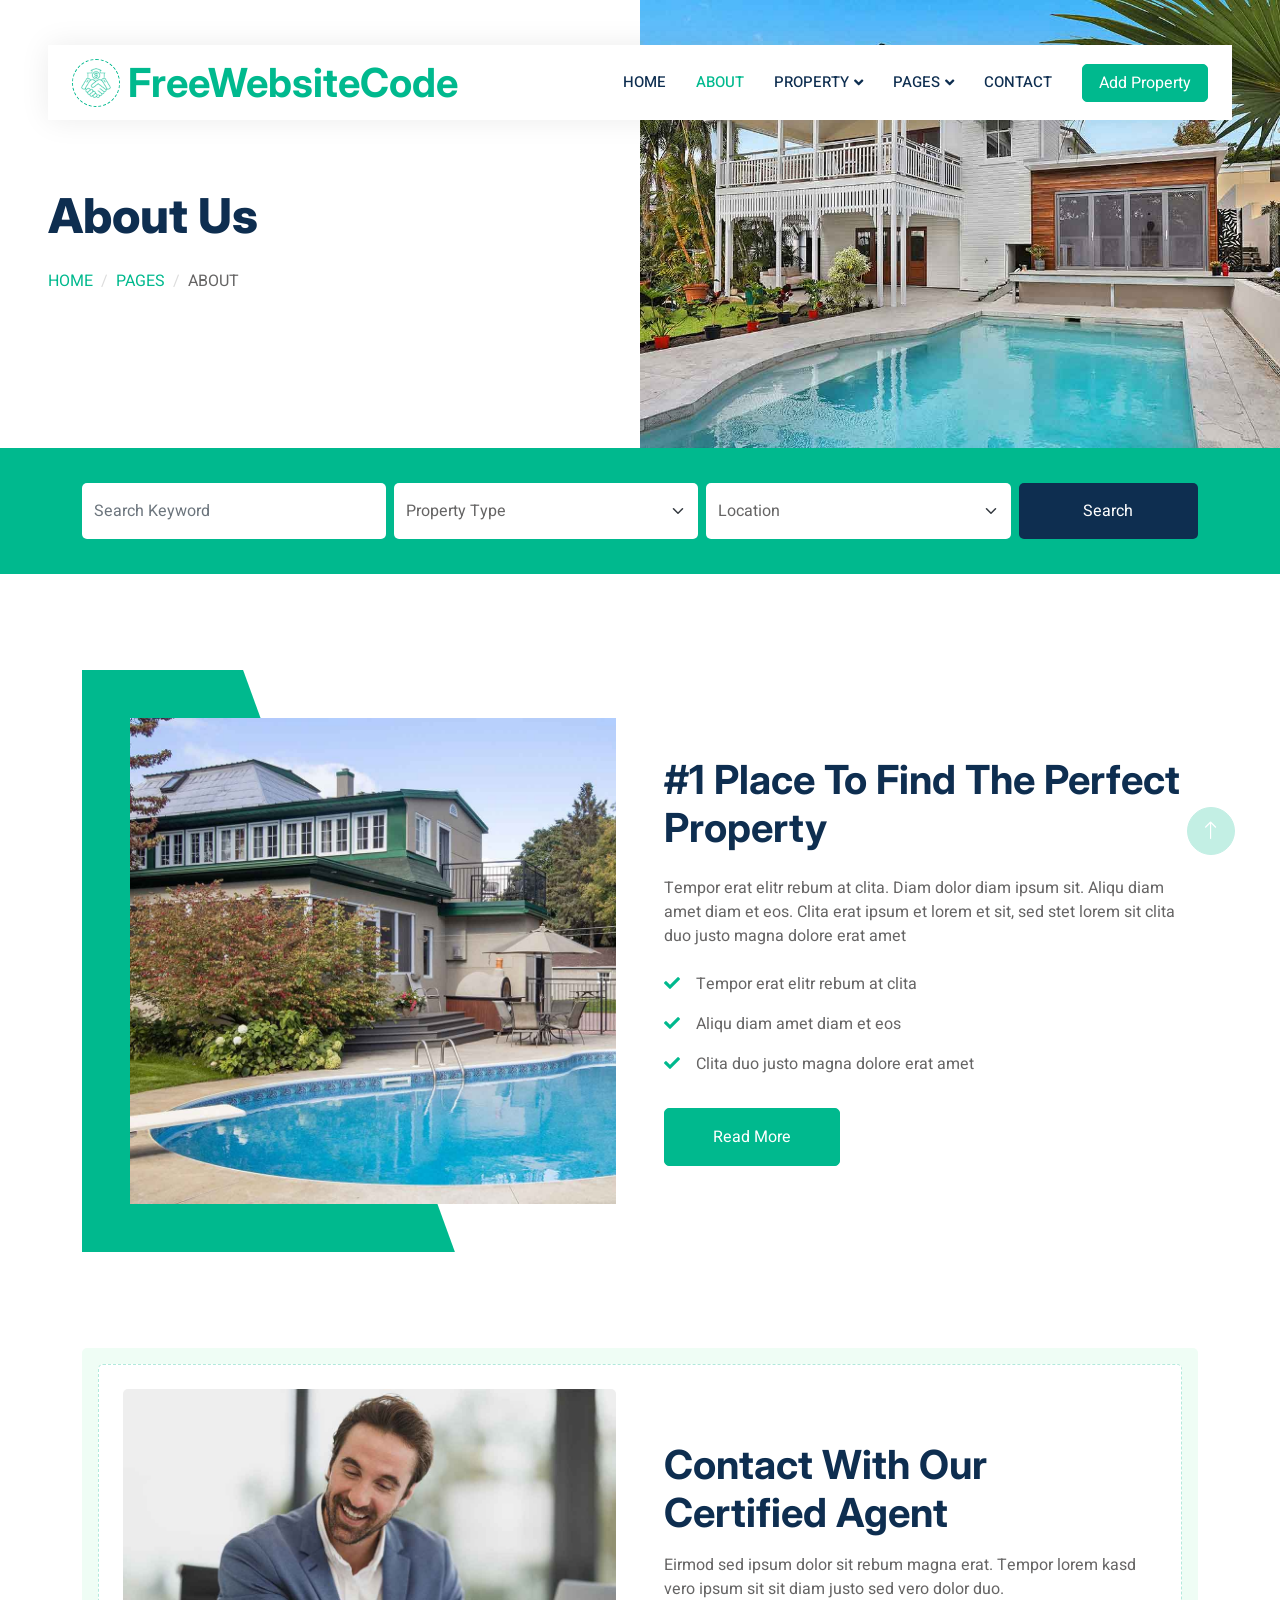
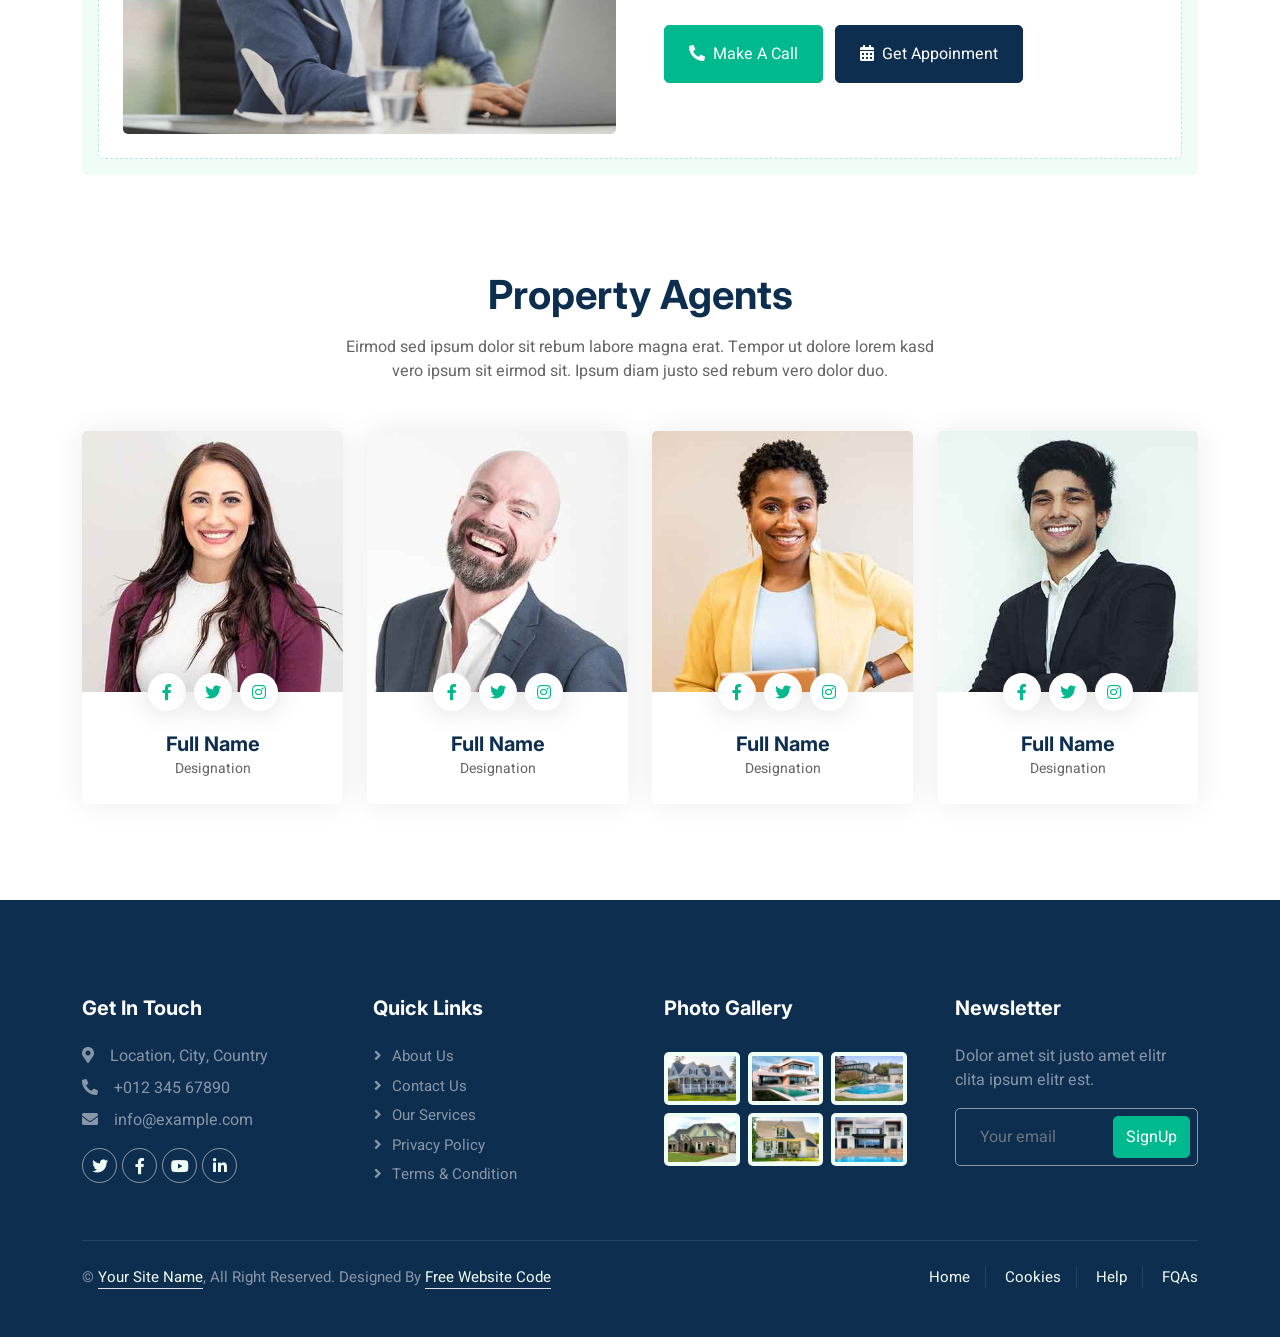
<file: about.html>
<!DOCTYPE html>
<html lang="en">

<head>
    <meta charset="utf-8">
    <title>FreeWebsiteCode - Real Estate HTML Template</title>
    <meta content="width=device-width, initial-scale=1.0" name="viewport">
    <meta content="" name="keywords">
    <meta content="" name="description">

    <!-- Favicon -->
    <link href="img/favicon.ico" rel="icon">

    <!-- Google Web Fonts -->
    <link rel="preconnect" href="https://fonts.googleapis.com">
    <link rel="preconnect" href="https://fonts.gstatic.com" crossorigin>
    <link href="https://fonts.googleapis.com/css2?family=Heebo:wght@400;500;600&family=Inter:wght@700;800&display=swap" rel="stylesheet">
    
    <!-- Icon Font Stylesheet -->
    <link href="https://cdnjs.cloudflare.com/ajax/libs/font-awesome/5.10.0/css/all.min.css" rel="stylesheet">
    <link href="https://cdn.jsdelivr.net/npm/bootstrap-icons@1.4.1/font/bootstrap-icons.css" rel="stylesheet">

    <!-- Libraries Stylesheet -->
    <link href="lib/animate/animate.min.css" rel="stylesheet">
    <link href="lib/owlcarousel/assets/owl.carousel.min.css" rel="stylesheet">

    <!-- Customized Bootstrap Stylesheet -->
    <link href="css/bootstrap.min.css" rel="stylesheet">

    <!-- Template Stylesheet -->
    <link href="css/style.css" rel="stylesheet">
</head>

<body>
    <div class="container-xxl bg-white p-0">
        <!-- Spinner Start -->
        <div id="spinner" class="show bg-white position-fixed translate-middle w-100 vh-100 top-50 start-50 d-flex align-items-center justify-content-center">
            <div class="spinner-border text-primary" style="width: 3rem; height: 3rem;" role="status">
                <span class="sr-only">Loading...</span>
            </div>
        </div>
        <!-- Spinner End -->


        <!-- Navbar Start -->
        <div class="container-fluid nav-bar bg-transparent">
            <nav class="navbar navbar-expand-lg bg-white navbar-light py-0 px-4">
                <a href="index.html" class="navbar-brand d-flex align-items-center text-center">
                    <div class="icon p-2 me-2">
                        <img class="img-fluid" src="img/icon-deal.png" alt="Icon" style="width: 30px; height: 30px;">
                    </div>
                    <h1 class="m-0 text-primary">FreeWebsiteCode</h1>
                </a>
                <button type="button" class="navbar-toggler" data-bs-toggle="collapse" data-bs-target="#navbarCollapse">
                    <span class="navbar-toggler-icon"></span>
                </button>
                <div class="collapse navbar-collapse" id="navbarCollapse">
                    <div class="navbar-nav ms-auto">
                        <a href="index.html" class="nav-item nav-link">Home</a>
                        <a href="about.html" class="nav-item nav-link active">About</a>
                        <div class="nav-item dropdown">
                            <a href="#" class="nav-link dropdown-toggle" data-bs-toggle="dropdown">Property</a>
                            <div class="dropdown-menu rounded-0 m-0">
                                <a href="property-list.html" class="dropdown-item">Property List</a>
                                <a href="property-type.html" class="dropdown-item">Property Type</a>
                                <a href="property-agent.html" class="dropdown-item">Property Agent</a>
                            </div>
                        </div>
                        <div class="nav-item dropdown">
                            <a href="#" class="nav-link dropdown-toggle" data-bs-toggle="dropdown">Pages</a>
                            <div class="dropdown-menu rounded-0 m-0">
                                <a href="testimonial.html" class="dropdown-item">Testimonial</a>
                                <a href="404.html" class="dropdown-item">404 Error</a>
                            </div>
                        </div>
                        <a href="contact.html" class="nav-item nav-link">Contact</a>
                    </div>
                    <a href="" class="btn btn-primary px-3 d-none d-lg-flex">Add Property</a>
                </div>
            </nav>
        </div>
        <!-- Navbar End -->


        <!-- Header Start -->
        <div class="container-fluid header bg-white p-0">
            <div class="row g-0 align-items-center flex-column-reverse flex-md-row">
                <div class="col-md-6 p-5 mt-lg-5">
                    <h1 class="display-5 animated fadeIn mb-4">About Us</h1> 
                        <nav aria-label="breadcrumb animated fadeIn">
                        <ol class="breadcrumb text-uppercase">
                            <li class="breadcrumb-item"><a href="#">Home</a></li>
                            <li class="breadcrumb-item"><a href="#">Pages</a></li>
                            <li class="breadcrumb-item text-body active" aria-current="page">About</li>
                        </ol>
                    </nav>
                </div>
                <div class="col-md-6 animated fadeIn">
                    <img class="img-fluid" src="img/header.jpg" alt="">
                </div>
            </div>
        </div>
        <!-- Header End -->


        <!-- Search Start -->
        <div class="container-fluid bg-primary mb-5 wow fadeIn" data-wow-delay="0.1s" style="padding: 35px;">
            <div class="container">
                <div class="row g-2">
                    <div class="col-md-10">
                        <div class="row g-2">
                            <div class="col-md-4">
                                <input type="text" class="form-control border-0 py-3" placeholder="Search Keyword">
                            </div>
                            <div class="col-md-4">
                                <select class="form-select border-0 py-3">
                                    <option selected>Property Type</option>
                                    <option value="1">Property Type 1</option>
                                    <option value="2">Property Type 2</option>
                                    <option value="3">Property Type 3</option>
                                </select>
                            </div>
                            <div class="col-md-4">
                                <select class="form-select border-0 py-3">
                                    <option selected>Location</option>
                                    <option value="1">Location 1</option>
                                    <option value="2">Location 2</option>
                                    <option value="3">Location 3</option>
                                </select>
                            </div>
                        </div>
                    </div>
                    <div class="col-md-2">
                        <button class="btn btn-dark border-0 w-100 py-3">Search</button>
                    </div>
                </div>
            </div>
        </div>
        <!-- Search End -->


        <!-- About Start -->
        <div class="container-xxl py-5">
            <div class="container">
                <div class="row g-5 align-items-center">
                    <div class="col-lg-6 wow fadeIn" data-wow-delay="0.1s">
                        <div class="about-img position-relative overflow-hidden p-5 pe-0">
                            <img class="img-fluid w-100" src="img/about.jpg">
                        </div>
                    </div>
                    <div class="col-lg-6 wow fadeIn" data-wow-delay="0.5s">
                        <h1 class="mb-4">#1 Place To Find The Perfect Property</h1>
                        <p class="mb-4">Tempor erat elitr rebum at clita. Diam dolor diam ipsum sit. Aliqu diam amet diam et eos. Clita erat ipsum et lorem et sit, sed stet lorem sit clita duo justo magna dolore erat amet</p>
                        <p><i class="fa fa-check text-primary me-3"></i>Tempor erat elitr rebum at clita</p>
                        <p><i class="fa fa-check text-primary me-3"></i>Aliqu diam amet diam et eos</p>
                        <p><i class="fa fa-check text-primary me-3"></i>Clita duo justo magna dolore erat amet</p>
                        <a class="btn btn-primary py-3 px-5 mt-3" href="">Read More</a>
                    </div>
                </div>
            </div>
        </div>
        <!-- About End -->


        <!-- Call to Action Start -->
        <div class="container-xxl py-5">
            <div class="container">
                <div class="bg-light rounded p-3">
                    <div class="bg-white rounded p-4" style="border: 1px dashed rgba(0, 185, 142, .3)">
                        <div class="row g-5 align-items-center">
                            <div class="col-lg-6 wow fadeIn" data-wow-delay="0.1s">
                                <img class="img-fluid rounded w-100" src="img/call-to-action.jpg" alt="">
                            </div>
                            <div class="col-lg-6 wow fadeIn" data-wow-delay="0.5s">
                                <div class="mb-4">
                                    <h1 class="mb-3">Contact With Our Certified Agent</h1>
                                    <p>Eirmod sed ipsum dolor sit rebum magna erat. Tempor lorem kasd vero ipsum sit sit diam justo sed vero dolor duo.</p>
                                </div>
                                <a href="" class="btn btn-primary py-3 px-4 me-2"><i class="fa fa-phone-alt me-2"></i>Make A Call</a>
                                <a href="" class="btn btn-dark py-3 px-4"><i class="fa fa-calendar-alt me-2"></i>Get Appoinment</a>
                            </div>
                        </div>
                    </div>
                </div>
            </div>
        </div>
        <!-- Call to Action End -->


        <!-- Team Start -->
        <div class="container-xxl py-5">
            <div class="container">
                <div class="text-center mx-auto mb-5 wow fadeInUp" data-wow-delay="0.1s" style="max-width: 600px;">
                    <h1 class="mb-3">Property Agents</h1>
                    <p>Eirmod sed ipsum dolor sit rebum labore magna erat. Tempor ut dolore lorem kasd vero ipsum sit eirmod sit. Ipsum diam justo sed rebum vero dolor duo.</p>
                </div>
                <div class="row g-4">
                    <div class="col-lg-3 col-md-6 wow fadeInUp" data-wow-delay="0.1s">
                        <div class="team-item rounded overflow-hidden">
                            <div class="position-relative">
                                <img class="img-fluid" src="img/team-1.jpg" alt="">
                                <div class="position-absolute start-50 top-100 translate-middle d-flex align-items-center">
                                    <a class="btn btn-square mx-1" href=""><i class="fab fa-facebook-f"></i></a>
                                    <a class="btn btn-square mx-1" href=""><i class="fab fa-twitter"></i></a>
                                    <a class="btn btn-square mx-1" href=""><i class="fab fa-instagram"></i></a>
                                </div>
                            </div>
                            <div class="text-center p-4 mt-3">
                                <h5 class="fw-bold mb-0">Full Name</h5>
                                <small>Designation</small>
                            </div>
                        </div>
                    </div>
                    <div class="col-lg-3 col-md-6 wow fadeInUp" data-wow-delay="0.3s">
                        <div class="team-item rounded overflow-hidden">
                            <div class="position-relative">
                                <img class="img-fluid" src="img/team-2.jpg" alt="">
                                <div class="position-absolute start-50 top-100 translate-middle d-flex align-items-center">
                                    <a class="btn btn-square mx-1" href=""><i class="fab fa-facebook-f"></i></a>
                                    <a class="btn btn-square mx-1" href=""><i class="fab fa-twitter"></i></a>
                                    <a class="btn btn-square mx-1" href=""><i class="fab fa-instagram"></i></a>
                                </div>
                            </div>
                            <div class="text-center p-4 mt-3">
                                <h5 class="fw-bold mb-0">Full Name</h5>
                                <small>Designation</small>
                            </div>
                        </div>
                    </div>
                    <div class="col-lg-3 col-md-6 wow fadeInUp" data-wow-delay="0.5s">
                        <div class="team-item rounded overflow-hidden">
                            <div class="position-relative">
                                <img class="img-fluid" src="img/team-3.jpg" alt="">
                                <div class="position-absolute start-50 top-100 translate-middle d-flex align-items-center">
                                    <a class="btn btn-square mx-1" href=""><i class="fab fa-facebook-f"></i></a>
                                    <a class="btn btn-square mx-1" href=""><i class="fab fa-twitter"></i></a>
                                    <a class="btn btn-square mx-1" href=""><i class="fab fa-instagram"></i></a>
                                </div>
                            </div>
                            <div class="text-center p-4 mt-3">
                                <h5 class="fw-bold mb-0">Full Name</h5>
                                <small>Designation</small>
                            </div>
                        </div>
                    </div>
                    <div class="col-lg-3 col-md-6 wow fadeInUp" data-wow-delay="0.7s">
                        <div class="team-item rounded overflow-hidden">
                            <div class="position-relative">
                                <img class="img-fluid" src="img/team-4.jpg" alt="">
                                <div class="position-absolute start-50 top-100 translate-middle d-flex align-items-center">
                                    <a class="btn btn-square mx-1" href=""><i class="fab fa-facebook-f"></i></a>
                                    <a class="btn btn-square mx-1" href=""><i class="fab fa-twitter"></i></a>
                                    <a class="btn btn-square mx-1" href=""><i class="fab fa-instagram"></i></a>
                                </div>
                            </div>
                            <div class="text-center p-4 mt-3">
                                <h5 class="fw-bold mb-0">Full Name</h5>
                                <small>Designation</small>
                            </div>
                        </div>
                    </div>
                </div>
            </div>
        </div>
        <!-- Team End -->
        

        <!-- Footer Start -->
        <div class="container-fluid bg-dark text-white-50 footer pt-5 mt-5 wow fadeIn" data-wow-delay="0.1s">
            <div class="container py-5">
                <div class="row g-5">
                    <div class="col-lg-3 col-md-6">
                        <h5 class="text-white mb-4">Get In Touch</h5>
                        <p class="mb-2"><i class="fa fa-map-marker-alt me-3"></i>Location, City, Country</p>
                        <p class="mb-2"><i class="fa fa-phone-alt me-3"></i>+012 345 67890</p>
                        <p class="mb-2"><i class="fa fa-envelope me-3"></i>info@example.com</p>
                        <div class="d-flex pt-2">
                            <a class="btn btn-outline-light btn-social" href="https://twitter.com/freewebsitecode"><i class="fab fa-twitter"></i></a>
                            <a class="btn btn-outline-light btn-social" href="https://facebook.com/freewebsitecode"><i class="fab fa-facebook-f"></i></a>
                            <a class="btn btn-outline-light btn-social" href="https://youtube.com/freewebsitecode"><i class="fab fa-youtube"></i></a>
                            <a class="btn btn-outline-light btn-social" href="https://linkedin/in/freewebsitecode"><i class="fab fa-linkedin-in"></i></a>
                        </div>
                    </div>
                    <div class="col-lg-3 col-md-6">
                        <h5 class="text-white mb-4">Quick Links</h5>
                        <a class="btn btn-link text-white-50" href="">About Us</a>
                        <a class="btn btn-link text-white-50" href="">Contact Us</a>
                        <a class="btn btn-link text-white-50" href="">Our Services</a>
                        <a class="btn btn-link text-white-50" href="">Privacy Policy</a>
                        <a class="btn btn-link text-white-50" href="">Terms & Condition</a>
                    </div>
                    <div class="col-lg-3 col-md-6">
                        <h5 class="text-white mb-4">Photo Gallery</h5>
                        <div class="row g-2 pt-2">
                            <div class="col-4">
                                <img class="img-fluid rounded bg-light p-1" src="img/property-1.jpg" alt="">
                            </div>
                            <div class="col-4">
                                <img class="img-fluid rounded bg-light p-1" src="img/property-2.jpg" alt="">
                            </div>
                            <div class="col-4">
                                <img class="img-fluid rounded bg-light p-1" src="img/property-3.jpg" alt="">
                            </div>
                            <div class="col-4">
                                <img class="img-fluid rounded bg-light p-1" src="img/property-4.jpg" alt="">
                            </div>
                            <div class="col-4">
                                <img class="img-fluid rounded bg-light p-1" src="img/property-5.jpg" alt="">
                            </div>
                            <div class="col-4">
                                <img class="img-fluid rounded bg-light p-1" src="img/property-6.jpg" alt="">
                            </div>
                        </div>
                    </div>
                    <div class="col-lg-3 col-md-6">
                        <h5 class="text-white mb-4">Newsletter</h5>
                        <p>Dolor amet sit justo amet elitr clita ipsum elitr est.</p>
                        <div class="position-relative mx-auto" style="max-width: 400px;">
                            <input class="form-control bg-transparent w-100 py-3 ps-4 pe-5" type="text" placeholder="Your email">
                            <button type="button" class="btn btn-primary py-2 position-absolute top-0 end-0 mt-2 me-2">SignUp</button>
                        </div>
                    </div>
                </div>
            </div>
            <div class="container">
                <div class="copyright">
                    <div class="row">
                        <div class="col-md-6 text-center text-md-start mb-3 mb-md-0">
                            &copy; <a class="border-bottom" href="https://freewebsitecode.com">Your Site Name</a>, All Right Reserved. 
							
							
							Designed By <a class="border-bottom" href="https://freewebsitecode.com">Free Website Code</a>
                        </div>
                        <div class="col-md-6 text-center text-md-end">
                            <div class="footer-menu">
                                <a href="">Home</a>
                                <a href="">Cookies</a>
                                <a href="">Help</a>
                                <a href="">FQAs</a>
                            </div>
                        </div>
                    </div>
                </div>
            </div>
            <br>
        </div>
        <!-- Footer End -->


        <!-- Back to Top -->
        <a href="#" class="btn btn-lg btn-primary btn-lg-square back-to-top"><i class="bi bi-arrow-up"></i></a>
    </div>

    <!-- JavaScript Libraries -->
    <script src="https://code.jquery.com/jquery-3.4.1.min.js"></script>
    <script src="https://cdn.jsdelivr.net/npm/bootstrap@5.0.0/dist/js/bootstrap.bundle.min.js"></script>
    <script src="lib/wow/wow.min.js"></script>
    <script src="lib/easing/easing.min.js"></script>
    <script src="lib/waypoints/waypoints.min.js"></script>
    <script src="lib/owlcarousel/owl.carousel.min.js"></script>

    <!-- Template Javascript -->
    <script src="js/main.js"></script>
</body>

</html>
</file>
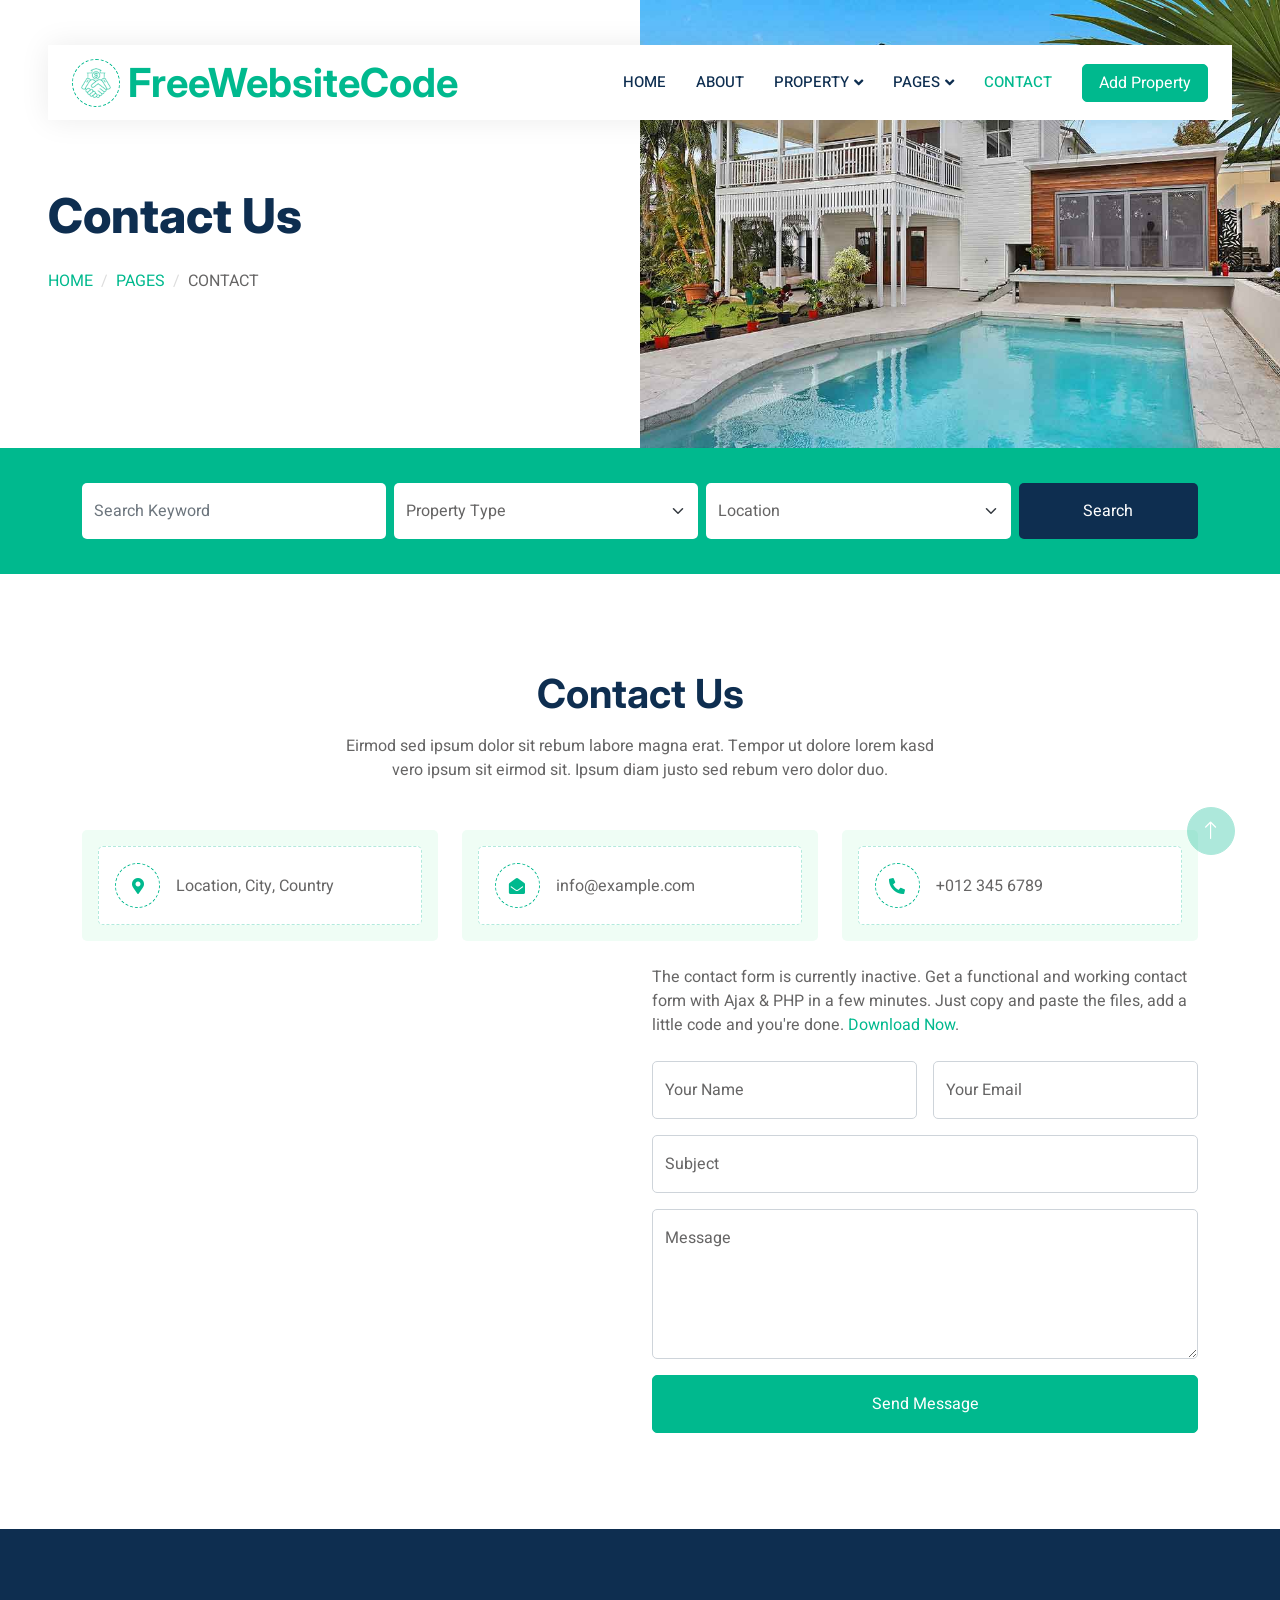
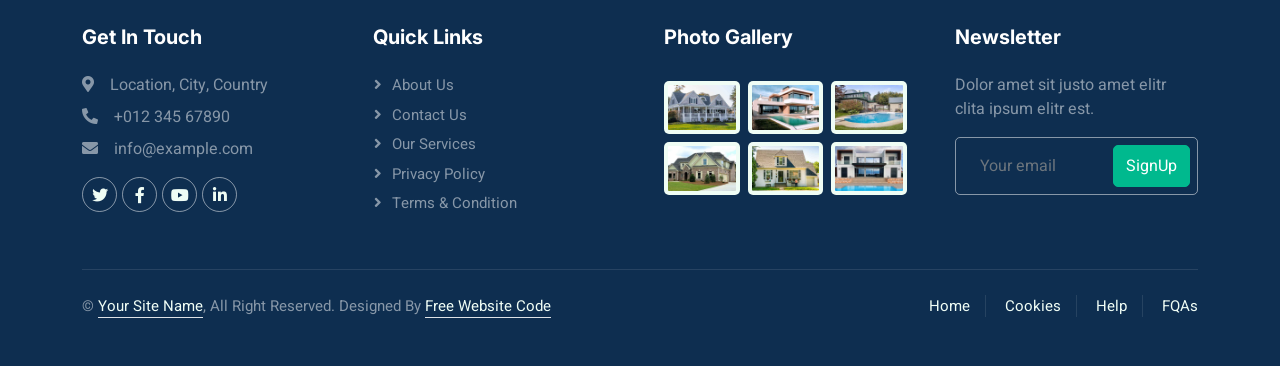
<file: contact.html>
<!DOCTYPE html>
<html lang="en">

<head>
    <meta charset="utf-8">
    <title>FreeWebsiteCode - Real Estate HTML Template</title>
    <meta content="width=device-width, initial-scale=1.0" name="viewport">
    <meta content="" name="keywords">
    <meta content="" name="description">

    <!-- Favicon -->
    <link href="img/favicon.ico" rel="icon">

    <!-- Google Web Fonts -->
    <link rel="preconnect" href="https://fonts.googleapis.com">
    <link rel="preconnect" href="https://fonts.gstatic.com" crossorigin>
    <link href="https://fonts.googleapis.com/css2?family=Heebo:wght@400;500;600&family=Inter:wght@700;800&display=swap" rel="stylesheet">
    
    <!-- Icon Font Stylesheet -->
    <link href="https://cdnjs.cloudflare.com/ajax/libs/font-awesome/5.10.0/css/all.min.css" rel="stylesheet">
    <link href="https://cdn.jsdelivr.net/npm/bootstrap-icons@1.4.1/font/bootstrap-icons.css" rel="stylesheet">

    <!-- Libraries Stylesheet -->
    <link href="lib/animate/animate.min.css" rel="stylesheet">
    <link href="lib/owlcarousel/assets/owl.carousel.min.css" rel="stylesheet">

    <!-- Customized Bootstrap Stylesheet -->
    <link href="css/bootstrap.min.css" rel="stylesheet">

    <!-- Template Stylesheet -->
    <link href="css/style.css" rel="stylesheet">
</head>

<body>
    <div class="container-xxl bg-white p-0">
        <!-- Spinner Start -->
        <div id="spinner" class="show bg-white position-fixed translate-middle w-100 vh-100 top-50 start-50 d-flex align-items-center justify-content-center">
            <div class="spinner-border text-primary" style="width: 3rem; height: 3rem;" role="status">
                <span class="sr-only">Loading...</span>
            </div>
        </div>
        <!-- Spinner End -->


        <!-- Navbar Start -->
        <div class="container-fluid nav-bar bg-transparent">
            <nav class="navbar navbar-expand-lg bg-white navbar-light py-0 px-4">
                <a href="index.html" class="navbar-brand d-flex align-items-center text-center">
                    <div class="icon p-2 me-2">
                        <img class="img-fluid" src="img/icon-deal.png" alt="Icon" style="width: 30px; height: 30px;">
                    </div>
                    <h1 class="m-0 text-primary">FreeWebsiteCode</h1>
                </a>
                <button type="button" class="navbar-toggler" data-bs-toggle="collapse" data-bs-target="#navbarCollapse">
                    <span class="navbar-toggler-icon"></span>
                </button>
                <div class="collapse navbar-collapse" id="navbarCollapse">
                    <div class="navbar-nav ms-auto">
                        <a href="index.html" class="nav-item nav-link">Home</a>
                        <a href="about.html" class="nav-item nav-link">About</a>
                        <div class="nav-item dropdown">
                            <a href="#" class="nav-link dropdown-toggle" data-bs-toggle="dropdown">Property</a>
                            <div class="dropdown-menu rounded-0 m-0">
                                <a href="property-list.html" class="dropdown-item">Property List</a>
                                <a href="property-type.html" class="dropdown-item">Property Type</a>
                                <a href="property-agent.html" class="dropdown-item">Property Agent</a>
                            </div>
                        </div>
                        <div class="nav-item dropdown">
                            <a href="#" class="nav-link dropdown-toggle" data-bs-toggle="dropdown">Pages</a>
                            <div class="dropdown-menu rounded-0 m-0">
                                <a href="testimonial.html" class="dropdown-item">Testimonial</a>
                                <a href="404.html" class="dropdown-item">404 Error</a>
                            </div>
                        </div>
                        <a href="contact.html" class="nav-item nav-link active">Contact</a>
                    </div>
                    <a href="" class="btn btn-primary px-3 d-none d-lg-flex">Add Property</a>
                </div>
            </nav>
        </div>
        <!-- Navbar End -->


        <!-- Header Start -->
        <div class="container-fluid header bg-white p-0">
            <div class="row g-0 align-items-center flex-column-reverse flex-md-row">
                <div class="col-md-6 p-5 mt-lg-5">
                    <h1 class="display-5 animated fadeIn mb-4">Contact Us</h1> 
                        <nav aria-label="breadcrumb animated fadeIn">
                        <ol class="breadcrumb text-uppercase">
                            <li class="breadcrumb-item"><a href="#">Home</a></li>
                            <li class="breadcrumb-item"><a href="#">Pages</a></li>
                            <li class="breadcrumb-item text-body active" aria-current="page">Contact</li>
                        </ol>
                    </nav>
                </div>
                <div class="col-md-6 animated fadeIn">
                    <img class="img-fluid" src="img/header.jpg" alt="">
                </div>
            </div>
        </div>
        <!-- Header End -->


        <!-- Search Start -->
        <div class="container-fluid bg-primary mb-5 wow fadeIn" data-wow-delay="0.1s" style="padding: 35px;">
            <div class="container">
                <div class="row g-2">
                    <div class="col-md-10">
                        <div class="row g-2">
                            <div class="col-md-4">
                                <input type="text" class="form-control border-0 py-3" placeholder="Search Keyword">
                            </div>
                            <div class="col-md-4">
                                <select class="form-select border-0 py-3">
                                    <option selected>Property Type</option>
                                    <option value="1">Property Type 1</option>
                                    <option value="2">Property Type 2</option>
                                    <option value="3">Property Type 3</option>
                                </select>
                            </div>
                            <div class="col-md-4">
                                <select class="form-select border-0 py-3">
                                    <option selected>Location</option>
                                    <option value="1">Location 1</option>
                                    <option value="2">Location 2</option>
                                    <option value="3">Location 3</option>
                                </select>
                            </div>
                        </div>
                    </div>
                    <div class="col-md-2">
                        <button class="btn btn-dark border-0 w-100 py-3">Search</button>
                    </div>
                </div>
            </div>
        </div>
        <!-- Search End -->


        <!-- Contact Start -->
        <div class="container-xxl py-5">
            <div class="container">
                <div class="text-center mx-auto mb-5 wow fadeInUp" data-wow-delay="0.1s" style="max-width: 600px;">
                    <h1 class="mb-3">Contact Us</h1>
                    <p>Eirmod sed ipsum dolor sit rebum labore magna erat. Tempor ut dolore lorem kasd vero ipsum sit eirmod sit. Ipsum diam justo sed rebum vero dolor duo.</p>
                </div>
                <div class="row g-4">
                    <div class="col-12">
                        <div class="row gy-4">
                            <div class="col-md-6 col-lg-4 wow fadeIn" data-wow-delay="0.1s">
                                <div class="bg-light rounded p-3">
                                    <div class="d-flex align-items-center bg-white rounded p-3" style="border: 1px dashed rgba(0, 185, 142, .3)">
                                        <div class="icon me-3" style="width: 45px; height: 45px;">
                                            <i class="fa fa-map-marker-alt text-primary"></i>
                                        </div>
                                        <span>Location, City, Country</span>
                                    </div>
                                </div>
                            </div>
                            <div class="col-md-6 col-lg-4 wow fadeIn" data-wow-delay="0.3s">
                                <div class="bg-light rounded p-3">
                                    <div class="d-flex align-items-center bg-white rounded p-3" style="border: 1px dashed rgba(0, 185, 142, .3)">
                                        <div class="icon me-3" style="width: 45px; height: 45px;">
                                            <i class="fa fa-envelope-open text-primary"></i>
                                        </div>
                                        <span>info@example.com</span>
                                    </div>
                                </div>
                            </div>
                            <div class="col-md-6 col-lg-4 wow fadeIn" data-wow-delay="0.5s">
                                <div class="bg-light rounded p-3">
                                    <div class="d-flex align-items-center bg-white rounded p-3" style="border: 1px dashed rgba(0, 185, 142, .3)">
                                        <div class="icon me-3" style="width: 45px; height: 45px;">
                                            <i class="fa fa-phone-alt text-primary"></i>
                                        </div>
                                        <span>+012 345 6789</span>
                                    </div>
                                </div>
                            </div>
                        </div>
                    </div>
                    <div class="col-md-6 wow fadeInUp" data-wow-delay="0.1s">
                        <iframe src="https://www.google.com/maps/embed?pb=!1m18!1m12!1m3!1d116834.00977790575!2d90.34924177203192!3d23.780777744485526!2m3!1f0!2f0!3f0!3m2!1i1024!2i768!4f13.1!3m3!1m2!1s0x3755b8b087026b81%3A0x8fa563bbdd5904c2!2sDhaka!5e0!3m2!1sen!2sbd!4v1664588357584!5m2!1sen!2sbd" width="600" height="450" style="border:0;" allowfullscreen="" loading="lazy" referrerpolicy="no-referrer-when-downgrade"></iframe>
                    </div>
                    <div class="col-md-6">
                        <div class="wow fadeInUp" data-wow-delay="0.5s">
                            <p class="mb-4">The contact form is currently inactive. Get a functional and working contact form with Ajax & PHP in a few minutes. Just copy and paste the files, add a little code and you're done. <a href="https://facebook.com/groups/freewebsitecode">Download Now</a>.</p>
                            <form>
                                <div class="row g-3">
                                    <div class="col-md-6">
                                        <div class="form-floating">
                                            <input type="text" class="form-control" id="name" placeholder="Your Name">
                                            <label for="name">Your Name</label>
                                        </div>
                                    </div>
                                    <div class="col-md-6">
                                        <div class="form-floating">
                                            <input type="email" class="form-control" id="email" placeholder="Your Email">
                                            <label for="email">Your Email</label>
                                        </div>
                                    </div>
                                    <div class="col-12">
                                        <div class="form-floating">
                                            <input type="text" class="form-control" id="subject" placeholder="Subject">
                                            <label for="subject">Subject</label>
                                        </div>
                                    </div>
                                    <div class="col-12">
                                        <div class="form-floating">
                                            <textarea class="form-control" placeholder="Leave a message here" id="message" style="height: 150px"></textarea>
                                            <label for="message">Message</label>
                                        </div>
                                    </div>
                                    <div class="col-12">
                                        <button class="btn btn-primary w-100 py-3" type="submit">Send Message</button>
                                    </div>
                                </div>
                            </form>
                        </div>
                    </div>
                </div>
            </div>
        </div>
        <!-- Contact End -->


        <!-- Footer Start -->
        <div class="container-fluid bg-dark text-white-50 footer pt-5 mt-5 wow fadeIn" data-wow-delay="0.1s">
            <div class="container py-5">
                <div class="row g-5">
                    <div class="col-lg-3 col-md-6">
                        <h5 class="text-white mb-4">Get In Touch</h5>
                        <p class="mb-2"><i class="fa fa-map-marker-alt me-3"></i>Location, City, Country</p>
                        <p class="mb-2"><i class="fa fa-phone-alt me-3"></i>+012 345 67890</p>
                        <p class="mb-2"><i class="fa fa-envelope me-3"></i>info@example.com</p>
                        <div class="d-flex pt-2">
                            <a class="btn btn-outline-light btn-social" href="https://twitter.com/freewebsitecode"><i class="fab fa-twitter"></i></a>
                            <a class="btn btn-outline-light btn-social" href="https://facebook.com/freewebsitecode"><i class="fab fa-facebook-f"></i></a>
                            <a class="btn btn-outline-light btn-social" href="https://youtube.com/freewebsitecode"><i class="fab fa-youtube"></i></a>
                            <a class="btn btn-outline-light btn-social" href="https://linkedin/in/freewebsitecode"><i class="fab fa-linkedin-in"></i></a>
                        </div>
                    </div>
                    <div class="col-lg-3 col-md-6">
                        <h5 class="text-white mb-4">Quick Links</h5>
                        <a class="btn btn-link text-white-50" href="">About Us</a>
                        <a class="btn btn-link text-white-50" href="">Contact Us</a>
                        <a class="btn btn-link text-white-50" href="">Our Services</a>
                        <a class="btn btn-link text-white-50" href="">Privacy Policy</a>
                        <a class="btn btn-link text-white-50" href="">Terms & Condition</a>
                    </div>
                    <div class="col-lg-3 col-md-6">
                        <h5 class="text-white mb-4">Photo Gallery</h5>
                        <div class="row g-2 pt-2">
                            <div class="col-4">
                                <img class="img-fluid rounded bg-light p-1" src="img/property-1.jpg" alt="">
                            </div>
                            <div class="col-4">
                                <img class="img-fluid rounded bg-light p-1" src="img/property-2.jpg" alt="">
                            </div>
                            <div class="col-4">
                                <img class="img-fluid rounded bg-light p-1" src="img/property-3.jpg" alt="">
                            </div>
                            <div class="col-4">
                                <img class="img-fluid rounded bg-light p-1" src="img/property-4.jpg" alt="">
                            </div>
                            <div class="col-4">
                                <img class="img-fluid rounded bg-light p-1" src="img/property-5.jpg" alt="">
                            </div>
                            <div class="col-4">
                                <img class="img-fluid rounded bg-light p-1" src="img/property-6.jpg" alt="">
                            </div>
                        </div>
                    </div>
                    <div class="col-lg-3 col-md-6">
                        <h5 class="text-white mb-4">Newsletter</h5>
                        <p>Dolor amet sit justo amet elitr clita ipsum elitr est.</p>
                        <div class="position-relative mx-auto" style="max-width: 400px;">
                            <input class="form-control bg-transparent w-100 py-3 ps-4 pe-5" type="text" placeholder="Your email">
                            <button type="button" class="btn btn-primary py-2 position-absolute top-0 end-0 mt-2 me-2">SignUp</button>
                        </div>
                    </div>
                </div>
            </div>
            <div class="container">
                <div class="copyright">
                    <div class="row">
                        <div class="col-md-6 text-center text-md-start mb-3 mb-md-0">
                            &copy; <a class="border-bottom" href="https://freewebsitecode.com">Your Site Name</a>, All Right Reserved. 
							
							
							Designed By <a class="border-bottom" href="https://freewebsitecode.com">Free Website Code</a>
                        </div>
                        <div class="col-md-6 text-center text-md-end">
                            <div class="footer-menu">
                                <a href="">Home</a>
                                <a href="">Cookies</a>
                                <a href="">Help</a>
                                <a href="">FQAs</a>
                            </div>
                        </div>
                    </div>
                </div>
            </div>
            <br>
        </div>
        <!-- Footer End -->


        <!-- Back to Top -->
        <a href="#" class="btn btn-lg btn-primary btn-lg-square back-to-top"><i class="bi bi-arrow-up"></i></a>
    </div>

    <!-- JavaScript Libraries -->
    <script src="https://code.jquery.com/jquery-3.4.1.min.js"></script>
    <script src="https://cdn.jsdelivr.net/npm/bootstrap@5.0.0/dist/js/bootstrap.bundle.min.js"></script>
    <script src="lib/wow/wow.min.js"></script>
    <script src="lib/easing/easing.min.js"></script>
    <script src="lib/waypoints/waypoints.min.js"></script>
    <script src="lib/owlcarousel/owl.carousel.min.js"></script>

    <!-- Template Javascript -->
    <script src="js/main.js"></script>
</body>

</html>
</file>
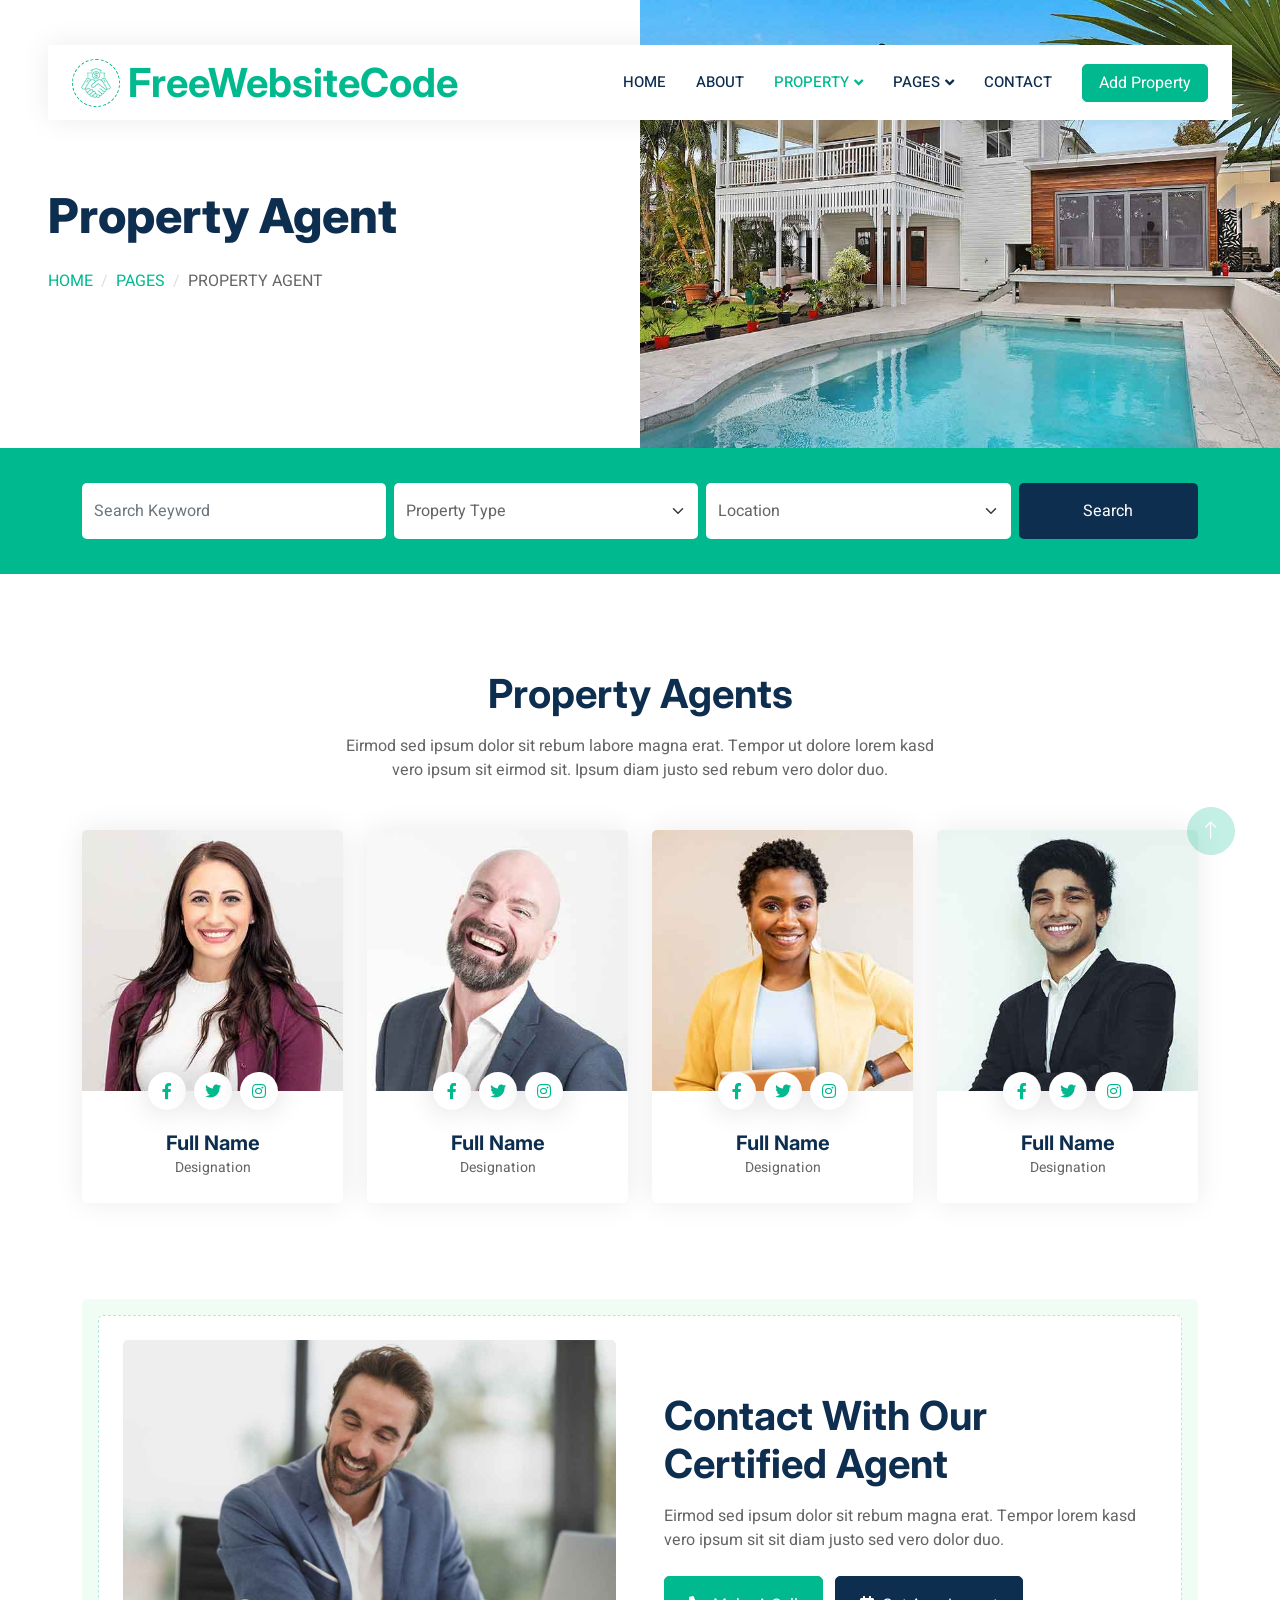
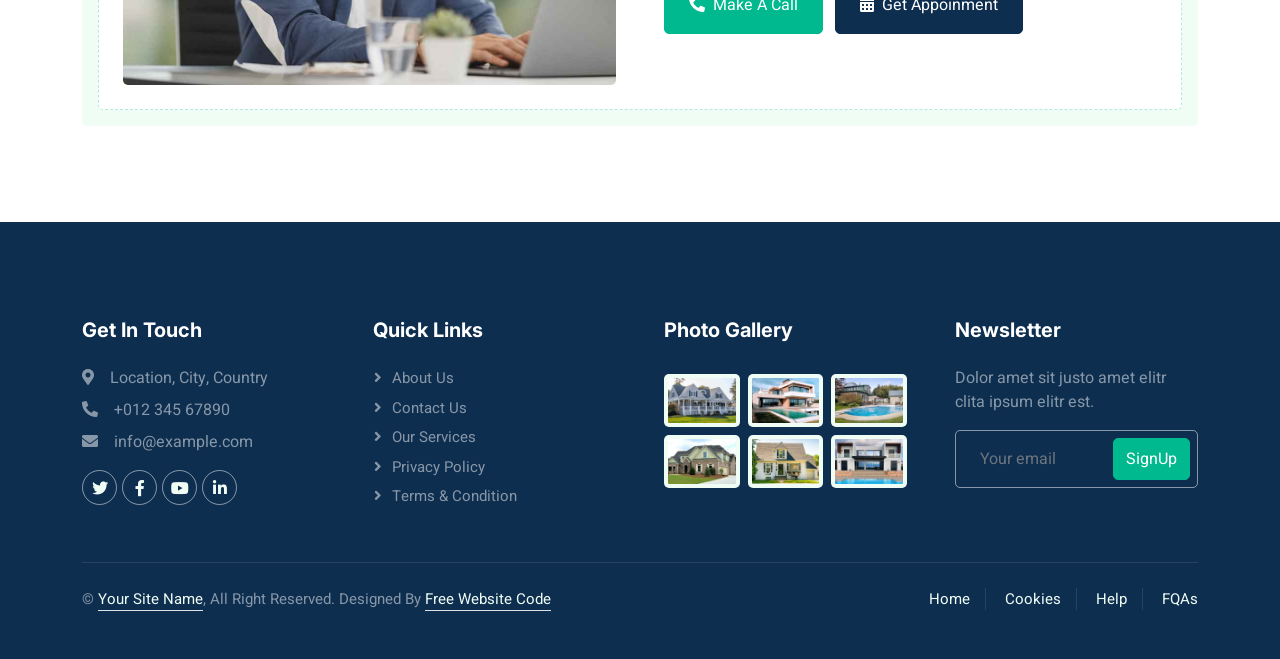
<file: property-agent.html>
<!DOCTYPE html>
<html lang="en">

<head>
    <meta charset="utf-8">
    <title>FreeWebsiteCode - Real Estate HTML Template</title>
    <meta content="width=device-width, initial-scale=1.0" name="viewport">
    <meta content="" name="keywords">
    <meta content="" name="description">

    <!-- Favicon -->
    <link href="img/favicon.ico" rel="icon">

    <!-- Google Web Fonts -->
    <link rel="preconnect" href="https://fonts.googleapis.com">
    <link rel="preconnect" href="https://fonts.gstatic.com" crossorigin>
    <link href="https://fonts.googleapis.com/css2?family=Heebo:wght@400;500;600&family=Inter:wght@700;800&display=swap" rel="stylesheet">
    
    <!-- Icon Font Stylesheet -->
    <link href="https://cdnjs.cloudflare.com/ajax/libs/font-awesome/5.10.0/css/all.min.css" rel="stylesheet">
    <link href="https://cdn.jsdelivr.net/npm/bootstrap-icons@1.4.1/font/bootstrap-icons.css" rel="stylesheet">

    <!-- Libraries Stylesheet -->
    <link href="lib/animate/animate.min.css" rel="stylesheet">
    <link href="lib/owlcarousel/assets/owl.carousel.min.css" rel="stylesheet">

    <!-- Customized Bootstrap Stylesheet -->
    <link href="css/bootstrap.min.css" rel="stylesheet">

    <!-- Template Stylesheet -->
    <link href="css/style.css" rel="stylesheet">
</head>

<body>
    <div class="container-xxl bg-white p-0">
        <!-- Spinner Start -->
        <div id="spinner" class="show bg-white position-fixed translate-middle w-100 vh-100 top-50 start-50 d-flex align-items-center justify-content-center">
            <div class="spinner-border text-primary" style="width: 3rem; height: 3rem;" role="status">
                <span class="sr-only">Loading...</span>
            </div>
        </div>
        <!-- Spinner End -->


        <!-- Navbar Start -->
        <div class="container-fluid nav-bar bg-transparent">
            <nav class="navbar navbar-expand-lg bg-white navbar-light py-0 px-4">
                <a href="index.html" class="navbar-brand d-flex align-items-center text-center">
                    <div class="icon p-2 me-2">
                        <img class="img-fluid" src="img/icon-deal.png" alt="Icon" style="width: 30px; height: 30px;">
                    </div>
                    <h1 class="m-0 text-primary">FreeWebsiteCode</h1>
                </a>
                <button type="button" class="navbar-toggler" data-bs-toggle="collapse" data-bs-target="#navbarCollapse">
                    <span class="navbar-toggler-icon"></span>
                </button>
                <div class="collapse navbar-collapse" id="navbarCollapse">
                    <div class="navbar-nav ms-auto">
                        <a href="index.html" class="nav-item nav-link">Home</a>
                        <a href="about.html" class="nav-item nav-link">About</a>
                        <div class="nav-item dropdown">
                            <a href="#" class="nav-link dropdown-toggle active" data-bs-toggle="dropdown">Property</a>
                            <div class="dropdown-menu rounded-0 m-0">
                                <a href="property-list.html" class="dropdown-item">Property List</a>
                                <a href="property-type.html" class="dropdown-item">Property Type</a>
                                <a href="property-agent.html" class="dropdown-item active">Property Agent</a>
                            </div>
                        </div>
                        <div class="nav-item dropdown">
                            <a href="#" class="nav-link dropdown-toggle" data-bs-toggle="dropdown">Pages</a>
                            <div class="dropdown-menu rounded-0 m-0">
                                <a href="testimonial.html" class="dropdown-item">Testimonial</a>
                                <a href="404.html" class="dropdown-item">404 Error</a>
                            </div>
                        </div>
                        <a href="contact.html" class="nav-item nav-link">Contact</a>
                    </div>
                    <a href="" class="btn btn-primary px-3 d-none d-lg-flex">Add Property</a>
                </div>
            </nav>
        </div>
        <!-- Navbar End -->


        <!-- Header Start -->
        <div class="container-fluid header bg-white p-0">
            <div class="row g-0 align-items-center flex-column-reverse flex-md-row">
                <div class="col-md-6 p-5 mt-lg-5">
                    <h1 class="display-5 animated fadeIn mb-4">Property Agent</h1> 
                        <nav aria-label="breadcrumb animated fadeIn">
                        <ol class="breadcrumb text-uppercase">
                            <li class="breadcrumb-item"><a href="#">Home</a></li>
                            <li class="breadcrumb-item"><a href="#">Pages</a></li>
                            <li class="breadcrumb-item text-body active" aria-current="page">Property Agent</li>
                        </ol>
                    </nav>
                </div>
                <div class="col-md-6 animated fadeIn">
                    <img class="img-fluid" src="img/header.jpg" alt="">
                </div>
            </div>
        </div>
        <!-- Header End -->


        <!-- Search Start -->
        <div class="container-fluid bg-primary mb-5 wow fadeIn" data-wow-delay="0.1s" style="padding: 35px;">
            <div class="container">
                <div class="row g-2">
                    <div class="col-md-10">
                        <div class="row g-2">
                            <div class="col-md-4">
                                <input type="text" class="form-control border-0 py-3" placeholder="Search Keyword">
                            </div>
                            <div class="col-md-4">
                                <select class="form-select border-0 py-3">
                                    <option selected>Property Type</option>
                                    <option value="1">Property Type 1</option>
                                    <option value="2">Property Type 2</option>
                                    <option value="3">Property Type 3</option>
                                </select>
                            </div>
                            <div class="col-md-4">
                                <select class="form-select border-0 py-3">
                                    <option selected>Location</option>
                                    <option value="1">Location 1</option>
                                    <option value="2">Location 2</option>
                                    <option value="3">Location 3</option>
                                </select>
                            </div>
                        </div>
                    </div>
                    <div class="col-md-2">
                        <button class="btn btn-dark border-0 w-100 py-3">Search</button>
                    </div>
                </div>
            </div>
        </div>
        <!-- Search End -->


        <!-- Team Start -->
        <div class="container-xxl py-5">
            <div class="container">
                <div class="text-center mx-auto mb-5 wow fadeInUp" data-wow-delay="0.1s" style="max-width: 600px;">
                    <h1 class="mb-3">Property Agents</h1>
                    <p>Eirmod sed ipsum dolor sit rebum labore magna erat. Tempor ut dolore lorem kasd vero ipsum sit eirmod sit. Ipsum diam justo sed rebum vero dolor duo.</p>
                </div>
                <div class="row g-4">
                    <div class="col-lg-3 col-md-6 wow fadeInUp" data-wow-delay="0.1s">
                        <div class="team-item rounded overflow-hidden">
                            <div class="position-relative">
                                <img class="img-fluid" src="img/team-1.jpg" alt="">
                                <div class="position-absolute start-50 top-100 translate-middle d-flex align-items-center">
                                    <a class="btn btn-square mx-1" href=""><i class="fab fa-facebook-f"></i></a>
                                    <a class="btn btn-square mx-1" href=""><i class="fab fa-twitter"></i></a>
                                    <a class="btn btn-square mx-1" href=""><i class="fab fa-instagram"></i></a>
                                </div>
                            </div>
                            <div class="text-center p-4 mt-3">
                                <h5 class="fw-bold mb-0">Full Name</h5>
                                <small>Designation</small>
                            </div>
                        </div>
                    </div>
                    <div class="col-lg-3 col-md-6 wow fadeInUp" data-wow-delay="0.3s">
                        <div class="team-item rounded overflow-hidden">
                            <div class="position-relative">
                                <img class="img-fluid" src="img/team-2.jpg" alt="">
                                <div class="position-absolute start-50 top-100 translate-middle d-flex align-items-center">
                                    <a class="btn btn-square mx-1" href=""><i class="fab fa-facebook-f"></i></a>
                                    <a class="btn btn-square mx-1" href=""><i class="fab fa-twitter"></i></a>
                                    <a class="btn btn-square mx-1" href=""><i class="fab fa-instagram"></i></a>
                                </div>
                            </div>
                            <div class="text-center p-4 mt-3">
                                <h5 class="fw-bold mb-0">Full Name</h5>
                                <small>Designation</small>
                            </div>
                        </div>
                    </div>
                    <div class="col-lg-3 col-md-6 wow fadeInUp" data-wow-delay="0.5s">
                        <div class="team-item rounded overflow-hidden">
                            <div class="position-relative">
                                <img class="img-fluid" src="img/team-3.jpg" alt="">
                                <div class="position-absolute start-50 top-100 translate-middle d-flex align-items-center">
                                    <a class="btn btn-square mx-1" href=""><i class="fab fa-facebook-f"></i></a>
                                    <a class="btn btn-square mx-1" href=""><i class="fab fa-twitter"></i></a>
                                    <a class="btn btn-square mx-1" href=""><i class="fab fa-instagram"></i></a>
                                </div>
                            </div>
                            <div class="text-center p-4 mt-3">
                                <h5 class="fw-bold mb-0">Full Name</h5>
                                <small>Designation</small>
                            </div>
                        </div>
                    </div>
                    <div class="col-lg-3 col-md-6 wow fadeInUp" data-wow-delay="0.7s">
                        <div class="team-item rounded overflow-hidden">
                            <div class="position-relative">
                                <img class="img-fluid" src="img/team-4.jpg" alt="">
                                <div class="position-absolute start-50 top-100 translate-middle d-flex align-items-center">
                                    <a class="btn btn-square mx-1" href=""><i class="fab fa-facebook-f"></i></a>
                                    <a class="btn btn-square mx-1" href=""><i class="fab fa-twitter"></i></a>
                                    <a class="btn btn-square mx-1" href=""><i class="fab fa-instagram"></i></a>
                                </div>
                            </div>
                            <div class="text-center p-4 mt-3">
                                <h5 class="fw-bold mb-0">Full Name</h5>
                                <small>Designation</small>
                            </div>
                        </div>
                    </div>
                </div>
            </div>
        </div>
        <!-- Team End -->


        <!-- Call to Action Start -->
        <div class="container-xxl py-5">
            <div class="container">
                <div class="bg-light rounded p-3">
                    <div class="bg-white rounded p-4" style="border: 1px dashed rgba(0, 185, 142, .3)">
                        <div class="row g-5 align-items-center">
                            <div class="col-lg-6 wow fadeIn" data-wow-delay="0.1s">
                                <img class="img-fluid rounded w-100" src="img/call-to-action.jpg" alt="">
                            </div>
                            <div class="col-lg-6 wow fadeIn" data-wow-delay="0.5s">
                                <div class="mb-4">
                                    <h1 class="mb-3">Contact With Our Certified Agent</h1>
                                    <p>Eirmod sed ipsum dolor sit rebum magna erat. Tempor lorem kasd vero ipsum sit sit diam justo sed vero dolor duo.</p>
                                </div>
                                <a href="" class="btn btn-primary py-3 px-4 me-2"><i class="fa fa-phone-alt me-2"></i>Make A Call</a>
                                <a href="" class="btn btn-dark py-3 px-4"><i class="fa fa-calendar-alt me-2"></i>Get Appoinment</a>
                            </div>
                        </div>
                    </div>
                </div>
            </div>
        </div>
        <!-- Call to Action End -->
        

        <!-- Footer Start -->
        <div class="container-fluid bg-dark text-white-50 footer pt-5 mt-5 wow fadeIn" data-wow-delay="0.1s">
            <div class="container py-5">
                <div class="row g-5">
                    <div class="col-lg-3 col-md-6">
                        <h5 class="text-white mb-4">Get In Touch</h5>
                        <p class="mb-2"><i class="fa fa-map-marker-alt me-3"></i>Location, City, Country</p>
                        <p class="mb-2"><i class="fa fa-phone-alt me-3"></i>+012 345 67890</p>
                        <p class="mb-2"><i class="fa fa-envelope me-3"></i>info@example.com</p>
                        <div class="d-flex pt-2">
                            <a class="btn btn-outline-light btn-social" href="https://twitter.com/freewebsitecode"><i class="fab fa-twitter"></i></a>
                            <a class="btn btn-outline-light btn-social" href="https://facebook.com/freewebsitecode"><i class="fab fa-facebook-f"></i></a>
                            <a class="btn btn-outline-light btn-social" href="https://youtube.com/freewebsitecode"><i class="fab fa-youtube"></i></a>
                            <a class="btn btn-outline-light btn-social" href="https://linkedin/in/freewebsitecode"><i class="fab fa-linkedin-in"></i></a>
                        </div>
                    </div>
                    <div class="col-lg-3 col-md-6">
                        <h5 class="text-white mb-4">Quick Links</h5>
                        <a class="btn btn-link text-white-50" href="">About Us</a>
                        <a class="btn btn-link text-white-50" href="">Contact Us</a>
                        <a class="btn btn-link text-white-50" href="">Our Services</a>
                        <a class="btn btn-link text-white-50" href="">Privacy Policy</a>
                        <a class="btn btn-link text-white-50" href="">Terms & Condition</a>
                    </div>
                    <div class="col-lg-3 col-md-6">
                        <h5 class="text-white mb-4">Photo Gallery</h5>
                        <div class="row g-2 pt-2">
                            <div class="col-4">
                                <img class="img-fluid rounded bg-light p-1" src="img/property-1.jpg" alt="">
                            </div>
                            <div class="col-4">
                                <img class="img-fluid rounded bg-light p-1" src="img/property-2.jpg" alt="">
                            </div>
                            <div class="col-4">
                                <img class="img-fluid rounded bg-light p-1" src="img/property-3.jpg" alt="">
                            </div>
                            <div class="col-4">
                                <img class="img-fluid rounded bg-light p-1" src="img/property-4.jpg" alt="">
                            </div>
                            <div class="col-4">
                                <img class="img-fluid rounded bg-light p-1" src="img/property-5.jpg" alt="">
                            </div>
                            <div class="col-4">
                                <img class="img-fluid rounded bg-light p-1" src="img/property-6.jpg" alt="">
                            </div>
                        </div>
                    </div>
                    <div class="col-lg-3 col-md-6">
                        <h5 class="text-white mb-4">Newsletter</h5>
                        <p>Dolor amet sit justo amet elitr clita ipsum elitr est.</p>
                        <div class="position-relative mx-auto" style="max-width: 400px;">
                            <input class="form-control bg-transparent w-100 py-3 ps-4 pe-5" type="text" placeholder="Your email">
                            <button type="button" class="btn btn-primary py-2 position-absolute top-0 end-0 mt-2 me-2">SignUp</button>
                        </div>
                    </div>
                </div>
            </div>
            <div class="container">
                <div class="copyright">
                    <div class="row">
                        <div class="col-md-6 text-center text-md-start mb-3 mb-md-0">
                            &copy; <a class="border-bottom" href="https://freewebsitecode.com">Your Site Name</a>, All Right Reserved. 
							
							
							Designed By <a class="border-bottom" href="https://freewebsitecode.com">Free Website Code</a>
                        </div>
                        <div class="col-md-6 text-center text-md-end">
                            <div class="footer-menu">
                                <a href="">Home</a>
                                <a href="">Cookies</a>
                                <a href="">Help</a>
                                <a href="">FQAs</a>
                            </div>
                        </div>
                    </div>
                </div>
            </div>
            <br>
        </div>
        <!-- Footer End -->


        <!-- Back to Top -->
        <a href="#" class="btn btn-lg btn-primary btn-lg-square back-to-top"><i class="bi bi-arrow-up"></i></a>
    </div>

    <!-- JavaScript Libraries -->
    <script src="https://code.jquery.com/jquery-3.4.1.min.js"></script>
    <script src="https://cdn.jsdelivr.net/npm/bootstrap@5.0.0/dist/js/bootstrap.bundle.min.js"></script>
    <script src="lib/wow/wow.min.js"></script>
    <script src="lib/easing/easing.min.js"></script>
    <script src="lib/waypoints/waypoints.min.js"></script>
    <script src="lib/owlcarousel/owl.carousel.min.js"></script>

    <!-- Template Javascript -->
    <script src="js/main.js"></script>
</body>

</html>
</file>
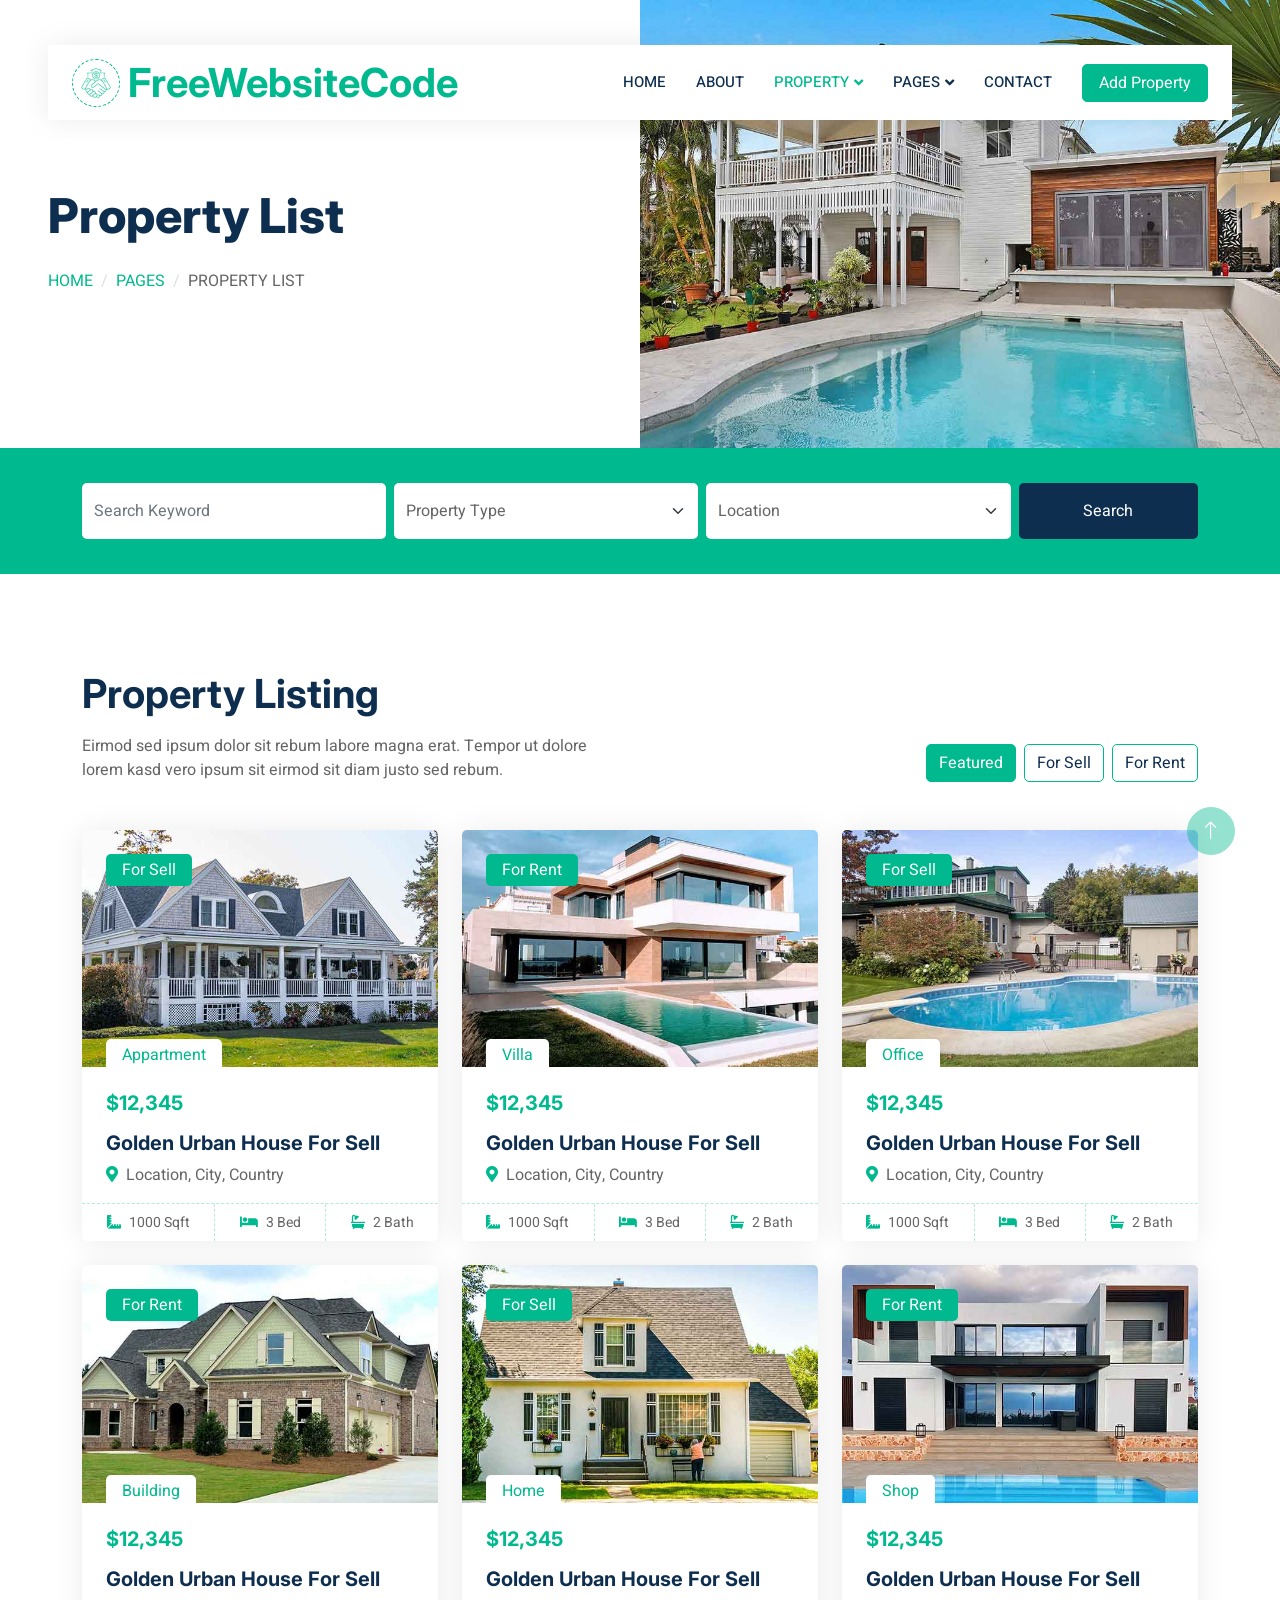
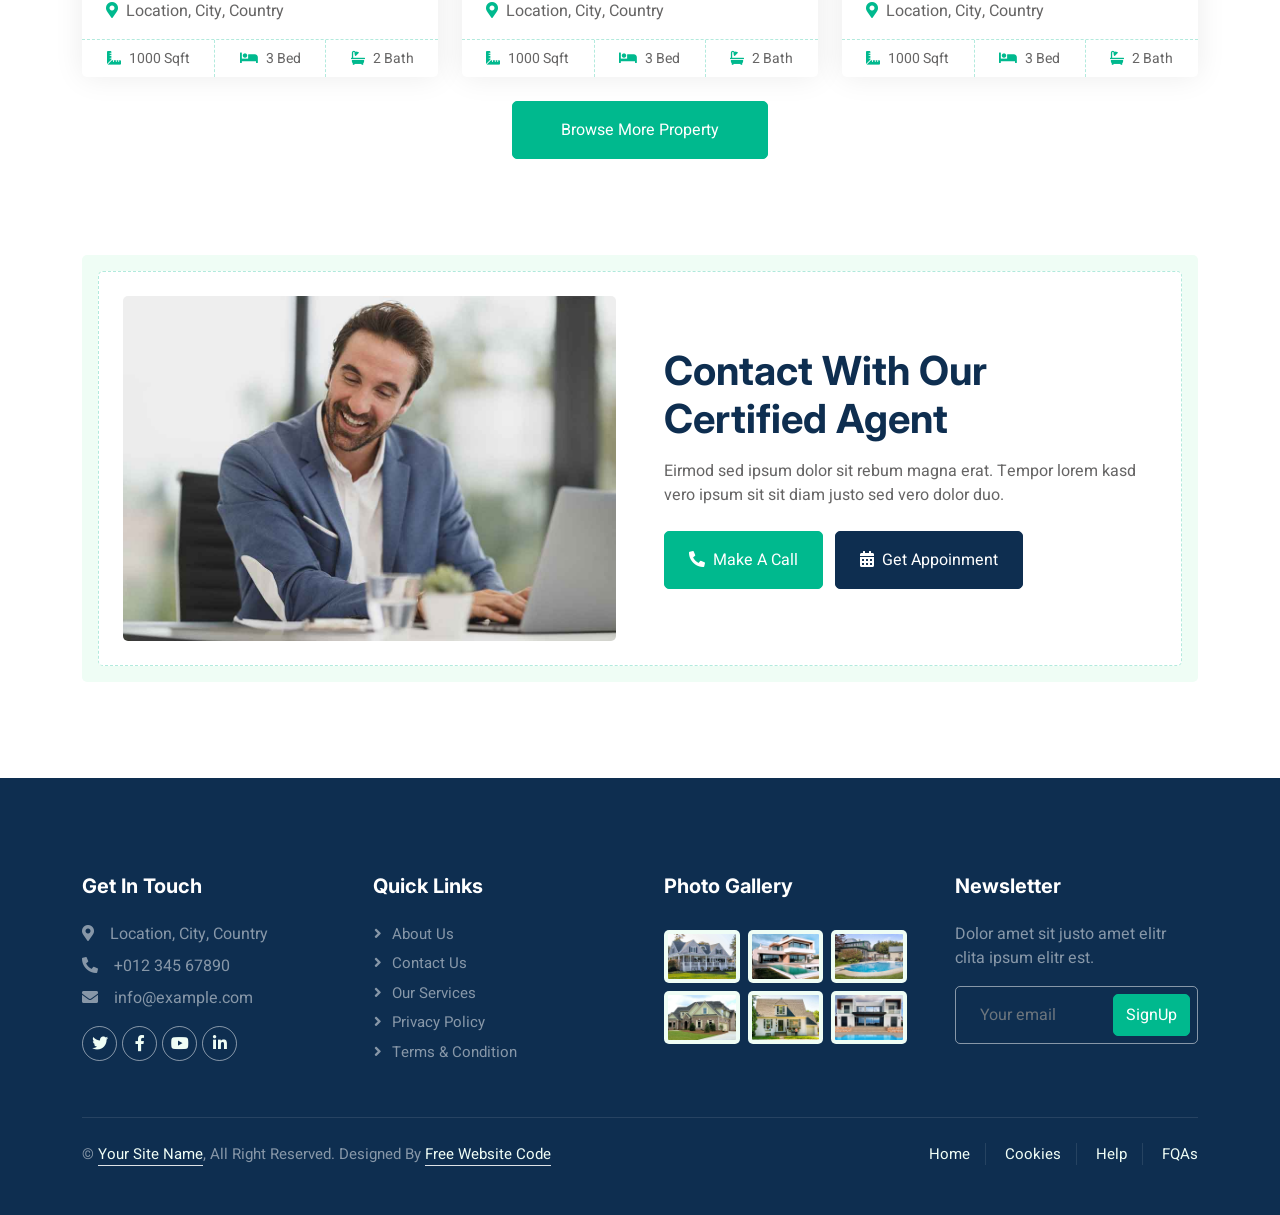
<file: property-list.html>
<!DOCTYPE html>
<html lang="en">

<head>
    <meta charset="utf-8">
    <title>FreeWebsiteCode - Real Estate HTML Template</title>
    <meta content="width=device-width, initial-scale=1.0" name="viewport">
    <meta content="" name="keywords">
    <meta content="" name="description">

    <!-- Favicon -->
    <link href="img/favicon.ico" rel="icon">

    <!-- Google Web Fonts -->
    <link rel="preconnect" href="https://fonts.googleapis.com">
    <link rel="preconnect" href="https://fonts.gstatic.com" crossorigin>
    <link href="https://fonts.googleapis.com/css2?family=Heebo:wght@400;500;600&family=Inter:wght@700;800&display=swap" rel="stylesheet">
    
    <!-- Icon Font Stylesheet -->
    <link href="https://cdnjs.cloudflare.com/ajax/libs/font-awesome/5.10.0/css/all.min.css" rel="stylesheet">
    <link href="https://cdn.jsdelivr.net/npm/bootstrap-icons@1.4.1/font/bootstrap-icons.css" rel="stylesheet">

    <!-- Libraries Stylesheet -->
    <link href="lib/animate/animate.min.css" rel="stylesheet">
    <link href="lib/owlcarousel/assets/owl.carousel.min.css" rel="stylesheet">

    <!-- Customized Bootstrap Stylesheet -->
    <link href="css/bootstrap.min.css" rel="stylesheet">

    <!-- Template Stylesheet -->
    <link href="css/style.css" rel="stylesheet">
</head>

<body>
    <div class="container-xxl bg-white p-0">
        <!-- Spinner Start -->
        <div id="spinner" class="show bg-white position-fixed translate-middle w-100 vh-100 top-50 start-50 d-flex align-items-center justify-content-center">
            <div class="spinner-border text-primary" style="width: 3rem; height: 3rem;" role="status">
                <span class="sr-only">Loading...</span>
            </div>
        </div>
        <!-- Spinner End -->


        <!-- Navbar Start -->
        <div class="container-fluid nav-bar bg-transparent">
            <nav class="navbar navbar-expand-lg bg-white navbar-light py-0 px-4">
                <a href="index.html" class="navbar-brand d-flex align-items-center text-center">
                    <div class="icon p-2 me-2">
                        <img class="img-fluid" src="img/icon-deal.png" alt="Icon" style="width: 30px; height: 30px;">
                    </div>
                    <h1 class="m-0 text-primary">FreeWebsiteCode</h1>
                </a>
                <button type="button" class="navbar-toggler" data-bs-toggle="collapse" data-bs-target="#navbarCollapse">
                    <span class="navbar-toggler-icon"></span>
                </button>
                <div class="collapse navbar-collapse" id="navbarCollapse">
                    <div class="navbar-nav ms-auto">
                        <a href="index.html" class="nav-item nav-link">Home</a>
                        <a href="about.html" class="nav-item nav-link">About</a>
                        <div class="nav-item dropdown">
                            <a href="#" class="nav-link dropdown-toggle active" data-bs-toggle="dropdown">Property</a>
                            <div class="dropdown-menu rounded-0 m-0">
                                <a href="property-list.html" class="dropdown-item active">Property List</a>
                                <a href="property-type.html" class="dropdown-item">Property Type</a>
                                <a href="property-agent.html" class="dropdown-item">Property Agent</a>
                            </div>
                        </div>
                        <div class="nav-item dropdown">
                            <a href="#" class="nav-link dropdown-toggle" data-bs-toggle="dropdown">Pages</a>
                            <div class="dropdown-menu rounded-0 m-0">
                                <a href="testimonial.html" class="dropdown-item">Testimonial</a>
                                <a href="404.html" class="dropdown-item">404 Error</a>
                            </div>
                        </div>
                        <a href="contact.html" class="nav-item nav-link">Contact</a>
                    </div>
                    <a href="" class="btn btn-primary px-3 d-none d-lg-flex">Add Property</a>
                </div>
            </nav>
        </div>
        <!-- Navbar End -->


        <!-- Header Start -->
        <div class="container-fluid header bg-white p-0">
            <div class="row g-0 align-items-center flex-column-reverse flex-md-row">
                <div class="col-md-6 p-5 mt-lg-5">
                    <h1 class="display-5 animated fadeIn mb-4">Property List</h1> 
                        <nav aria-label="breadcrumb animated fadeIn">
                        <ol class="breadcrumb text-uppercase">
                            <li class="breadcrumb-item"><a href="#">Home</a></li>
                            <li class="breadcrumb-item"><a href="#">Pages</a></li>
                            <li class="breadcrumb-item text-body active" aria-current="page">Property List</li>
                        </ol>
                    </nav>
                </div>
                <div class="col-md-6 animated fadeIn">
                    <img class="img-fluid" src="img/header.jpg" alt="">
                </div>
            </div>
        </div>
        <!-- Header End -->


        <!-- Search Start -->
        <div class="container-fluid bg-primary mb-5 wow fadeIn" data-wow-delay="0.1s" style="padding: 35px;">
            <div class="container">
                <div class="row g-2">
                    <div class="col-md-10">
                        <div class="row g-2">
                            <div class="col-md-4">
                                <input type="text" class="form-control border-0 py-3" placeholder="Search Keyword">
                            </div>
                            <div class="col-md-4">
                                <select class="form-select border-0 py-3">
                                    <option selected>Property Type</option>
                                    <option value="1">Property Type 1</option>
                                    <option value="2">Property Type 2</option>
                                    <option value="3">Property Type 3</option>
                                </select>
                            </div>
                            <div class="col-md-4">
                                <select class="form-select border-0 py-3">
                                    <option selected>Location</option>
                                    <option value="1">Location 1</option>
                                    <option value="2">Location 2</option>
                                    <option value="3">Location 3</option>
                                </select>
                            </div>
                        </div>
                    </div>
                    <div class="col-md-2">
                        <button class="btn btn-dark border-0 w-100 py-3">Search</button>
                    </div>
                </div>
            </div>
        </div>
        <!-- Search End -->


        <!-- Property List Start -->
        <div class="container-xxl py-5">
            <div class="container">
                <div class="row g-0 gx-5 align-items-end">
                    <div class="col-lg-6">
                        <div class="text-start mx-auto mb-5 wow slideInLeft" data-wow-delay="0.1s">
                            <h1 class="mb-3">Property Listing</h1>
                            <p>Eirmod sed ipsum dolor sit rebum labore magna erat. Tempor ut dolore lorem kasd vero ipsum sit eirmod sit diam justo sed rebum.</p>
                        </div>
                    </div>
                    <div class="col-lg-6 text-start text-lg-end wow slideInRight" data-wow-delay="0.1s">
                        <ul class="nav nav-pills d-inline-flex justify-content-end mb-5">
                            <li class="nav-item me-2">
                                <a class="btn btn-outline-primary active" data-bs-toggle="pill" href="#tab-1">Featured</a>
                            </li>
                            <li class="nav-item me-2">
                                <a class="btn btn-outline-primary" data-bs-toggle="pill" href="#tab-2">For Sell</a>
                            </li>
                            <li class="nav-item me-0">
                                <a class="btn btn-outline-primary" data-bs-toggle="pill" href="#tab-3">For Rent</a>
                            </li>
                        </ul>
                    </div>
                </div>
                <div class="tab-content">
                    <div id="tab-1" class="tab-pane fade show p-0 active">
                        <div class="row g-4">
                            <div class="col-lg-4 col-md-6 wow fadeInUp" data-wow-delay="0.1s">
                                <div class="property-item rounded overflow-hidden">
                                    <div class="position-relative overflow-hidden">
                                        <a href=""><img class="img-fluid" src="img/property-1.jpg" alt=""></a>
                                        <div class="bg-primary rounded text-white position-absolute start-0 top-0 m-4 py-1 px-3">For Sell</div>
                                        <div class="bg-white rounded-top text-primary position-absolute start-0 bottom-0 mx-4 pt-1 px-3">Appartment</div>
                                    </div>
                                    <div class="p-4 pb-0">
                                        <h5 class="text-primary mb-3">$12,345</h5>
                                        <a class="d-block h5 mb-2" href="">Golden Urban House For Sell</a>
                                        <p><i class="fa fa-map-marker-alt text-primary me-2"></i>Location, City, Country</p>
                                    </div>
                                    <div class="d-flex border-top">
                                        <small class="flex-fill text-center border-end py-2"><i class="fa fa-ruler-combined text-primary me-2"></i>1000 Sqft</small>
                                        <small class="flex-fill text-center border-end py-2"><i class="fa fa-bed text-primary me-2"></i>3 Bed</small>
                                        <small class="flex-fill text-center py-2"><i class="fa fa-bath text-primary me-2"></i>2 Bath</small>
                                    </div>
                                </div>
                            </div>
                            <div class="col-lg-4 col-md-6 wow fadeInUp" data-wow-delay="0.3s">
                                <div class="property-item rounded overflow-hidden">
                                    <div class="position-relative overflow-hidden">
                                        <a href=""><img class="img-fluid" src="img/property-2.jpg" alt=""></a>
                                        <div class="bg-primary rounded text-white position-absolute start-0 top-0 m-4 py-1 px-3">For Rent</div>
                                        <div class="bg-white rounded-top text-primary position-absolute start-0 bottom-0 mx-4 pt-1 px-3">Villa</div>
                                    </div>
                                    <div class="p-4 pb-0">
                                        <h5 class="text-primary mb-3">$12,345</h5>
                                        <a class="d-block h5 mb-2" href="">Golden Urban House For Sell</a>
                                        <p><i class="fa fa-map-marker-alt text-primary me-2"></i>Location, City, Country</p>
                                    </div>
                                    <div class="d-flex border-top">
                                        <small class="flex-fill text-center border-end py-2"><i class="fa fa-ruler-combined text-primary me-2"></i>1000 Sqft</small>
                                        <small class="flex-fill text-center border-end py-2"><i class="fa fa-bed text-primary me-2"></i>3 Bed</small>
                                        <small class="flex-fill text-center py-2"><i class="fa fa-bath text-primary me-2"></i>2 Bath</small>
                                    </div>
                                </div>
                            </div>
                            <div class="col-lg-4 col-md-6 wow fadeInUp" data-wow-delay="0.5s">
                                <div class="property-item rounded overflow-hidden">
                                    <div class="position-relative overflow-hidden">
                                        <a href=""><img class="img-fluid" src="img/property-3.jpg" alt=""></a>
                                        <div class="bg-primary rounded text-white position-absolute start-0 top-0 m-4 py-1 px-3">For Sell</div>
                                        <div class="bg-white rounded-top text-primary position-absolute start-0 bottom-0 mx-4 pt-1 px-3">Office</div>
                                    </div>
                                    <div class="p-4 pb-0">
                                        <h5 class="text-primary mb-3">$12,345</h5>
                                        <a class="d-block h5 mb-2" href="">Golden Urban House For Sell</a>
                                        <p><i class="fa fa-map-marker-alt text-primary me-2"></i>Location, City, Country</p>
                                    </div>
                                    <div class="d-flex border-top">
                                        <small class="flex-fill text-center border-end py-2"><i class="fa fa-ruler-combined text-primary me-2"></i>1000 Sqft</small>
                                        <small class="flex-fill text-center border-end py-2"><i class="fa fa-bed text-primary me-2"></i>3 Bed</small>
                                        <small class="flex-fill text-center py-2"><i class="fa fa-bath text-primary me-2"></i>2 Bath</small>
                                    </div>
                                </div>
                            </div>
                            <div class="col-lg-4 col-md-6 wow fadeInUp" data-wow-delay="0.1s">
                                <div class="property-item rounded overflow-hidden">
                                    <div class="position-relative overflow-hidden">
                                        <a href=""><img class="img-fluid" src="img/property-4.jpg" alt=""></a>
                                        <div class="bg-primary rounded text-white position-absolute start-0 top-0 m-4 py-1 px-3">For Rent</div>
                                        <div class="bg-white rounded-top text-primary position-absolute start-0 bottom-0 mx-4 pt-1 px-3">Building</div>
                                    </div>
                                    <div class="p-4 pb-0">
                                        <h5 class="text-primary mb-3">$12,345</h5>
                                        <a class="d-block h5 mb-2" href="">Golden Urban House For Sell</a>
                                        <p><i class="fa fa-map-marker-alt text-primary me-2"></i>Location, City, Country</p>
                                    </div>
                                    <div class="d-flex border-top">
                                        <small class="flex-fill text-center border-end py-2"><i class="fa fa-ruler-combined text-primary me-2"></i>1000 Sqft</small>
                                        <small class="flex-fill text-center border-end py-2"><i class="fa fa-bed text-primary me-2"></i>3 Bed</small>
                                        <small class="flex-fill text-center py-2"><i class="fa fa-bath text-primary me-2"></i>2 Bath</small>
                                    </div>
                                </div>
                            </div>
                            <div class="col-lg-4 col-md-6 wow fadeInUp" data-wow-delay="0.3s">
                                <div class="property-item rounded overflow-hidden">
                                    <div class="position-relative overflow-hidden">
                                        <a href=""><img class="img-fluid" src="img/property-5.jpg" alt=""></a>
                                        <div class="bg-primary rounded text-white position-absolute start-0 top-0 m-4 py-1 px-3">For Sell</div>
                                        <div class="bg-white rounded-top text-primary position-absolute start-0 bottom-0 mx-4 pt-1 px-3">Home</div>
                                    </div>
                                    <div class="p-4 pb-0">
                                        <h5 class="text-primary mb-3">$12,345</h5>
                                        <a class="d-block h5 mb-2" href="">Golden Urban House For Sell</a>
                                        <p><i class="fa fa-map-marker-alt text-primary me-2"></i>Location, City, Country</p>
                                    </div>
                                    <div class="d-flex border-top">
                                        <small class="flex-fill text-center border-end py-2"><i class="fa fa-ruler-combined text-primary me-2"></i>1000 Sqft</small>
                                        <small class="flex-fill text-center border-end py-2"><i class="fa fa-bed text-primary me-2"></i>3 Bed</small>
                                        <small class="flex-fill text-center py-2"><i class="fa fa-bath text-primary me-2"></i>2 Bath</small>
                                    </div>
                                </div>
                            </div>
                            <div class="col-lg-4 col-md-6 wow fadeInUp" data-wow-delay="0.5s">
                                <div class="property-item rounded overflow-hidden">
                                    <div class="position-relative overflow-hidden">
                                        <a href=""><img class="img-fluid" src="img/property-6.jpg" alt=""></a>
                                        <div class="bg-primary rounded text-white position-absolute start-0 top-0 m-4 py-1 px-3">For Rent</div>
                                        <div class="bg-white rounded-top text-primary position-absolute start-0 bottom-0 mx-4 pt-1 px-3">Shop</div>
                                    </div>
                                    <div class="p-4 pb-0">
                                        <h5 class="text-primary mb-3">$12,345</h5>
                                        <a class="d-block h5 mb-2" href="">Golden Urban House For Sell</a>
                                        <p><i class="fa fa-map-marker-alt text-primary me-2"></i>Location, City, Country</p>
                                    </div>
                                    <div class="d-flex border-top">
                                        <small class="flex-fill text-center border-end py-2"><i class="fa fa-ruler-combined text-primary me-2"></i>1000 Sqft</small>
                                        <small class="flex-fill text-center border-end py-2"><i class="fa fa-bed text-primary me-2"></i>3 Bed</small>
                                        <small class="flex-fill text-center py-2"><i class="fa fa-bath text-primary me-2"></i>2 Bath</small>
                                    </div>
                                </div>
                            </div>
                            <div class="col-12 text-center wow fadeInUp" data-wow-delay="0.1s">
                                <a class="btn btn-primary py-3 px-5" href="">Browse More Property</a>
                            </div>
                        </div>
                    </div>
                    <div id="tab-2" class="tab-pane fade show p-0">
                        <div class="row g-4">
                            <div class="col-lg-4 col-md-6">
                                <div class="property-item rounded overflow-hidden">
                                    <div class="position-relative overflow-hidden">
                                        <a href=""><img class="img-fluid" src="img/property-1.jpg" alt=""></a>
                                        <div class="bg-primary rounded text-white position-absolute start-0 top-0 m-4 py-1 px-3">For Sell</div>
                                        <div class="bg-white rounded-top text-primary position-absolute start-0 bottom-0 mx-4 pt-1 px-3">Appartment</div>
                                    </div>
                                    <div class="p-4 pb-0">
                                        <h5 class="text-primary mb-3">$12,345</h5>
                                        <a class="d-block h5 mb-2" href="">Golden Urban House For Sell</a>
                                        <p><i class="fa fa-map-marker-alt text-primary me-2"></i>Location, City, Country</p>
                                    </div>
                                    <div class="d-flex border-top">
                                        <small class="flex-fill text-center border-end py-2"><i class="fa fa-ruler-combined text-primary me-2"></i>1000 Sqft</small>
                                        <small class="flex-fill text-center border-end py-2"><i class="fa fa-bed text-primary me-2"></i>3 Bed</small>
                                        <small class="flex-fill text-center py-2"><i class="fa fa-bath text-primary me-2"></i>2 Bath</small>
                                    </div>
                                </div>
                            </div>
                            <div class="col-lg-4 col-md-6">
                                <div class="property-item rounded overflow-hidden">
                                    <div class="position-relative overflow-hidden">
                                        <a href=""><img class="img-fluid" src="img/property-2.jpg" alt=""></a>
                                        <div class="bg-primary rounded text-white position-absolute start-0 top-0 m-4 py-1 px-3">For Rent</div>
                                        <div class="bg-white rounded-top text-primary position-absolute start-0 bottom-0 mx-4 pt-1 px-3">Villa</div>
                                    </div>
                                    <div class="p-4 pb-0">
                                        <h5 class="text-primary mb-3">$12,345</h5>
                                        <a class="d-block h5 mb-2" href="">Golden Urban House For Sell</a>
                                        <p><i class="fa fa-map-marker-alt text-primary me-2"></i>Location, City, Country</p>
                                    </div>
                                    <div class="d-flex border-top">
                                        <small class="flex-fill text-center border-end py-2"><i class="fa fa-ruler-combined text-primary me-2"></i>1000 Sqft</small>
                                        <small class="flex-fill text-center border-end py-2"><i class="fa fa-bed text-primary me-2"></i>3 Bed</small>
                                        <small class="flex-fill text-center py-2"><i class="fa fa-bath text-primary me-2"></i>2 Bath</small>
                                    </div>
                                </div>
                            </div>
                            <div class="col-lg-4 col-md-6">
                                <div class="property-item rounded overflow-hidden">
                                    <div class="position-relative overflow-hidden">
                                        <a href=""><img class="img-fluid" src="img/property-3.jpg" alt=""></a>
                                        <div class="bg-primary rounded text-white position-absolute start-0 top-0 m-4 py-1 px-3">For Sell</div>
                                        <div class="bg-white rounded-top text-primary position-absolute start-0 bottom-0 mx-4 pt-1 px-3">Office</div>
                                    </div>
                                    <div class="p-4 pb-0">
                                        <h5 class="text-primary mb-3">$12,345</h5>
                                        <a class="d-block h5 mb-2" href="">Golden Urban House For Sell</a>
                                        <p><i class="fa fa-map-marker-alt text-primary me-2"></i>Location, City, Country</p>
                                    </div>
                                    <div class="d-flex border-top">
                                        <small class="flex-fill text-center border-end py-2"><i class="fa fa-ruler-combined text-primary me-2"></i>1000 Sqft</small>
                                        <small class="flex-fill text-center border-end py-2"><i class="fa fa-bed text-primary me-2"></i>3 Bed</small>
                                        <small class="flex-fill text-center py-2"><i class="fa fa-bath text-primary me-2"></i>2 Bath</small>
                                    </div>
                                </div>
                            </div>
                            <div class="col-lg-4 col-md-6">
                                <div class="property-item rounded overflow-hidden">
                                    <div class="position-relative overflow-hidden">
                                        <a href=""><img class="img-fluid" src="img/property-4.jpg" alt=""></a>
                                        <div class="bg-primary rounded text-white position-absolute start-0 top-0 m-4 py-1 px-3">For Rent</div>
                                        <div class="bg-white rounded-top text-primary position-absolute start-0 bottom-0 mx-4 pt-1 px-3">Building</div>
                                    </div>
                                    <div class="p-4 pb-0">
                                        <h5 class="text-primary mb-3">$12,345</h5>
                                        <a class="d-block h5 mb-2" href="">Golden Urban House For Sell</a>
                                        <p><i class="fa fa-map-marker-alt text-primary me-2"></i>Location, City, Country</p>
                                    </div>
                                    <div class="d-flex border-top">
                                        <small class="flex-fill text-center border-end py-2"><i class="fa fa-ruler-combined text-primary me-2"></i>1000 Sqft</small>
                                        <small class="flex-fill text-center border-end py-2"><i class="fa fa-bed text-primary me-2"></i>3 Bed</small>
                                        <small class="flex-fill text-center py-2"><i class="fa fa-bath text-primary me-2"></i>2 Bath</small>
                                    </div>
                                </div>
                            </div>
                            <div class="col-lg-4 col-md-6">
                                <div class="property-item rounded overflow-hidden">
                                    <div class="position-relative overflow-hidden">
                                        <a href=""><img class="img-fluid" src="img/property-5.jpg" alt=""></a>
                                        <div class="bg-primary rounded text-white position-absolute start-0 top-0 m-4 py-1 px-3">For Sell</div>
                                        <div class="bg-white rounded-top text-primary position-absolute start-0 bottom-0 mx-4 pt-1 px-3">Home</div>
                                    </div>
                                    <div class="p-4 pb-0">
                                        <h5 class="text-primary mb-3">$12,345</h5>
                                        <a class="d-block h5 mb-2" href="">Golden Urban House For Sell</a>
                                        <p><i class="fa fa-map-marker-alt text-primary me-2"></i>Location, City, Country</p>
                                    </div>
                                    <div class="d-flex border-top">
                                        <small class="flex-fill text-center border-end py-2"><i class="fa fa-ruler-combined text-primary me-2"></i>1000 Sqft</small>
                                        <small class="flex-fill text-center border-end py-2"><i class="fa fa-bed text-primary me-2"></i>3 Bed</small>
                                        <small class="flex-fill text-center py-2"><i class="fa fa-bath text-primary me-2"></i>2 Bath</small>
                                    </div>
                                </div>
                            </div>
                            <div class="col-lg-4 col-md-6">
                                <div class="property-item rounded overflow-hidden">
                                    <div class="position-relative overflow-hidden">
                                        <a href=""><img class="img-fluid" src="img/property-6.jpg" alt=""></a>
                                        <div class="bg-primary rounded text-white position-absolute start-0 top-0 m-4 py-1 px-3">For Rent</div>
                                        <div class="bg-white rounded-top text-primary position-absolute start-0 bottom-0 mx-4 pt-1 px-3">Shop</div>
                                    </div>
                                    <div class="p-4 pb-0">
                                        <h5 class="text-primary mb-3">$12,345</h5>
                                        <a class="d-block h5 mb-2" href="">Golden Urban House For Sell</a>
                                        <p><i class="fa fa-map-marker-alt text-primary me-2"></i>Location, City, Country</p>
                                    </div>
                                    <div class="d-flex border-top">
                                        <small class="flex-fill text-center border-end py-2"><i class="fa fa-ruler-combined text-primary me-2"></i>1000 Sqft</small>
                                        <small class="flex-fill text-center border-end py-2"><i class="fa fa-bed text-primary me-2"></i>3 Bed</small>
                                        <small class="flex-fill text-center py-2"><i class="fa fa-bath text-primary me-2"></i>2 Bath</small>
                                    </div>
                                </div>
                            </div>
                            <div class="col-12 text-center">
                                <a class="btn btn-primary py-3 px-5" href="">Browse More Property</a>
                            </div>
                        </div>
                    </div>
                    <div id="tab-3" class="tab-pane fade show p-0">
                        <div class="row g-4">
                            <div class="col-lg-4 col-md-6">
                                <div class="property-item rounded overflow-hidden">
                                    <div class="position-relative overflow-hidden">
                                        <a href=""><img class="img-fluid" src="img/property-1.jpg" alt=""></a>
                                        <div class="bg-primary rounded text-white position-absolute start-0 top-0 m-4 py-1 px-3">For Sell</div>
                                        <div class="bg-white rounded-top text-primary position-absolute start-0 bottom-0 mx-4 pt-1 px-3">Appartment</div>
                                    </div>
                                    <div class="p-4 pb-0">
                                        <h5 class="text-primary mb-3">$12,345</h5>
                                        <a class="d-block h5 mb-2" href="">Golden Urban House For Sell</a>
                                        <p><i class="fa fa-map-marker-alt text-primary me-2"></i>Location, City, Country</p>
                                    </div>
                                    <div class="d-flex border-top">
                                        <small class="flex-fill text-center border-end py-2"><i class="fa fa-ruler-combined text-primary me-2"></i>1000 Sqft</small>
                                        <small class="flex-fill text-center border-end py-2"><i class="fa fa-bed text-primary me-2"></i>3 Bed</small>
                                        <small class="flex-fill text-center py-2"><i class="fa fa-bath text-primary me-2"></i>2 Bath</small>
                                    </div>
                                </div>
                            </div>
                            <div class="col-lg-4 col-md-6">
                                <div class="property-item rounded overflow-hidden">
                                    <div class="position-relative overflow-hidden">
                                        <a href=""><img class="img-fluid" src="img/property-2.jpg" alt=""></a>
                                        <div class="bg-primary rounded text-white position-absolute start-0 top-0 m-4 py-1 px-3">For Rent</div>
                                        <div class="bg-white rounded-top text-primary position-absolute start-0 bottom-0 mx-4 pt-1 px-3">Villa</div>
                                    </div>
                                    <div class="p-4 pb-0">
                                        <h5 class="text-primary mb-3">$12,345</h5>
                                        <a class="d-block h5 mb-2" href="">Golden Urban House For Sell</a>
                                        <p><i class="fa fa-map-marker-alt text-primary me-2"></i>Location, City, Country</p>
                                    </div>
                                    <div class="d-flex border-top">
                                        <small class="flex-fill text-center border-end py-2"><i class="fa fa-ruler-combined text-primary me-2"></i>1000 Sqft</small>
                                        <small class="flex-fill text-center border-end py-2"><i class="fa fa-bed text-primary me-2"></i>3 Bed</small>
                                        <small class="flex-fill text-center py-2"><i class="fa fa-bath text-primary me-2"></i>2 Bath</small>
                                    </div>
                                </div>
                            </div>
                            <div class="col-lg-4 col-md-6">
                                <div class="property-item rounded overflow-hidden">
                                    <div class="position-relative overflow-hidden">
                                        <a href=""><img class="img-fluid" src="img/property-3.jpg" alt=""></a>
                                        <div class="bg-primary rounded text-white position-absolute start-0 top-0 m-4 py-1 px-3">For Sell</div>
                                        <div class="bg-white rounded-top text-primary position-absolute start-0 bottom-0 mx-4 pt-1 px-3">Office</div>
                                    </div>
                                    <div class="p-4 pb-0">
                                        <h5 class="text-primary mb-3">$12,345</h5>
                                        <a class="d-block h5 mb-2" href="">Golden Urban House For Sell</a>
                                        <p><i class="fa fa-map-marker-alt text-primary me-2"></i>Location, City, Country</p>
                                    </div>
                                    <div class="d-flex border-top">
                                        <small class="flex-fill text-center border-end py-2"><i class="fa fa-ruler-combined text-primary me-2"></i>1000 Sqft</small>
                                        <small class="flex-fill text-center border-end py-2"><i class="fa fa-bed text-primary me-2"></i>3 Bed</small>
                                        <small class="flex-fill text-center py-2"><i class="fa fa-bath text-primary me-2"></i>2 Bath</small>
                                    </div>
                                </div>
                            </div>
                            <div class="col-lg-4 col-md-6">
                                <div class="property-item rounded overflow-hidden">
                                    <div class="position-relative overflow-hidden">
                                        <a href=""><img class="img-fluid" src="img/property-4.jpg" alt=""></a>
                                        <div class="bg-primary rounded text-white position-absolute start-0 top-0 m-4 py-1 px-3">For Rent</div>
                                        <div class="bg-white rounded-top text-primary position-absolute start-0 bottom-0 mx-4 pt-1 px-3">Building</div>
                                    </div>
                                    <div class="p-4 pb-0">
                                        <h5 class="text-primary mb-3">$12,345</h5>
                                        <a class="d-block h5 mb-2" href="">Golden Urban House For Sell</a>
                                        <p><i class="fa fa-map-marker-alt text-primary me-2"></i>Location, City, Country</p>
                                    </div>
                                    <div class="d-flex border-top">
                                        <small class="flex-fill text-center border-end py-2"><i class="fa fa-ruler-combined text-primary me-2"></i>1000 Sqft</small>
                                        <small class="flex-fill text-center border-end py-2"><i class="fa fa-bed text-primary me-2"></i>3 Bed</small>
                                        <small class="flex-fill text-center py-2"><i class="fa fa-bath text-primary me-2"></i>2 Bath</small>
                                    </div>
                                </div>
                            </div>
                            <div class="col-lg-4 col-md-6">
                                <div class="property-item rounded overflow-hidden">
                                    <div class="position-relative overflow-hidden">
                                        <a href=""><img class="img-fluid" src="img/property-5.jpg" alt=""></a>
                                        <div class="bg-primary rounded text-white position-absolute start-0 top-0 m-4 py-1 px-3">For Sell</div>
                                        <div class="bg-white rounded-top text-primary position-absolute start-0 bottom-0 mx-4 pt-1 px-3">Home</div>
                                    </div>
                                    <div class="p-4 pb-0">
                                        <h5 class="text-primary mb-3">$12,345</h5>
                                        <a class="d-block h5 mb-2" href="">Golden Urban House For Sell</a>
                                        <p><i class="fa fa-map-marker-alt text-primary me-2"></i>Location, City, Country</p>
                                    </div>
                                    <div class="d-flex border-top">
                                        <small class="flex-fill text-center border-end py-2"><i class="fa fa-ruler-combined text-primary me-2"></i>1000 Sqft</small>
                                        <small class="flex-fill text-center border-end py-2"><i class="fa fa-bed text-primary me-2"></i>3 Bed</small>
                                        <small class="flex-fill text-center py-2"><i class="fa fa-bath text-primary me-2"></i>2 Bath</small>
                                    </div>
                                </div>
                            </div>
                            <div class="col-lg-4 col-md-6">
                                <div class="property-item rounded overflow-hidden">
                                    <div class="position-relative overflow-hidden">
                                        <a href=""><img class="img-fluid" src="img/property-6.jpg" alt=""></a>
                                        <div class="bg-primary rounded text-white position-absolute start-0 top-0 m-4 py-1 px-3">For Rent</div>
                                        <div class="bg-white rounded-top text-primary position-absolute start-0 bottom-0 mx-4 pt-1 px-3">Shop</div>
                                    </div>
                                    <div class="p-4 pb-0">
                                        <h5 class="text-primary mb-3">$12,345</h5>
                                        <a class="d-block h5 mb-2" href="">Golden Urban House For Sell</a>
                                        <p><i class="fa fa-map-marker-alt text-primary me-2"></i>Location, City, Country</p>
                                    </div>
                                    <div class="d-flex border-top">
                                        <small class="flex-fill text-center border-end py-2"><i class="fa fa-ruler-combined text-primary me-2"></i>1000 Sqft</small>
                                        <small class="flex-fill text-center border-end py-2"><i class="fa fa-bed text-primary me-2"></i>3 Bed</small>
                                        <small class="flex-fill text-center py-2"><i class="fa fa-bath text-primary me-2"></i>2 Bath</small>
                                    </div>
                                </div>
                            </div>
                            <div class="col-12 text-center">
                                <a class="btn btn-primary py-3 px-5" href="">Browse More Property</a>
                            </div>
                        </div>
                    </div>
                </div>
            </div>
        </div>
        <!-- Property List End -->


        <!-- Call to Action Start -->
        <div class="container-xxl py-5">
            <div class="container">
                <div class="bg-light rounded p-3">
                    <div class="bg-white rounded p-4" style="border: 1px dashed rgba(0, 185, 142, .3)">
                        <div class="row g-5 align-items-center">
                            <div class="col-lg-6 wow fadeIn" data-wow-delay="0.1s">
                                <img class="img-fluid rounded w-100" src="img/call-to-action.jpg" alt="">
                            </div>
                            <div class="col-lg-6 wow fadeIn" data-wow-delay="0.5s">
                                <div class="mb-4">
                                    <h1 class="mb-3">Contact With Our Certified Agent</h1>
                                    <p>Eirmod sed ipsum dolor sit rebum magna erat. Tempor lorem kasd vero ipsum sit sit diam justo sed vero dolor duo.</p>
                                </div>
                                <a href="" class="btn btn-primary py-3 px-4 me-2"><i class="fa fa-phone-alt me-2"></i>Make A Call</a>
                                <a href="" class="btn btn-dark py-3 px-4"><i class="fa fa-calendar-alt me-2"></i>Get Appoinment</a>
                            </div>
                        </div>
                    </div>
                </div>
            </div>
        </div>
        <!-- Call to Action End -->
        

        <!-- Footer Start -->
        <div class="container-fluid bg-dark text-white-50 footer pt-5 mt-5 wow fadeIn" data-wow-delay="0.1s">
            <div class="container py-5">
                <div class="row g-5">
                    <div class="col-lg-3 col-md-6">
                        <h5 class="text-white mb-4">Get In Touch</h5>
                        <p class="mb-2"><i class="fa fa-map-marker-alt me-3"></i>Location, City, Country</p>
                        <p class="mb-2"><i class="fa fa-phone-alt me-3"></i>+012 345 67890</p>
                        <p class="mb-2"><i class="fa fa-envelope me-3"></i>info@example.com</p>
                        <div class="d-flex pt-2">
                            <a class="btn btn-outline-light btn-social" href="https://twitter.com/freewebsitecode"><i class="fab fa-twitter"></i></a>
                            <a class="btn btn-outline-light btn-social" href="https://facebook.com/freewebsitecode"><i class="fab fa-facebook-f"></i></a>
                            <a class="btn btn-outline-light btn-social" href="https://youtube.com/freewebsitecode"><i class="fab fa-youtube"></i></a>
                            <a class="btn btn-outline-light btn-social" href="https://linkedin/in/freewebsitecode"><i class="fab fa-linkedin-in"></i></a>
                        </div>
                    </div>
                    <div class="col-lg-3 col-md-6">
                        <h5 class="text-white mb-4">Quick Links</h5>
                        <a class="btn btn-link text-white-50" href="">About Us</a>
                        <a class="btn btn-link text-white-50" href="">Contact Us</a>
                        <a class="btn btn-link text-white-50" href="">Our Services</a>
                        <a class="btn btn-link text-white-50" href="">Privacy Policy</a>
                        <a class="btn btn-link text-white-50" href="">Terms & Condition</a>
                    </div>
                    <div class="col-lg-3 col-md-6">
                        <h5 class="text-white mb-4">Photo Gallery</h5>
                        <div class="row g-2 pt-2">
                            <div class="col-4">
                                <img class="img-fluid rounded bg-light p-1" src="img/property-1.jpg" alt="">
                            </div>
                            <div class="col-4">
                                <img class="img-fluid rounded bg-light p-1" src="img/property-2.jpg" alt="">
                            </div>
                            <div class="col-4">
                                <img class="img-fluid rounded bg-light p-1" src="img/property-3.jpg" alt="">
                            </div>
                            <div class="col-4">
                                <img class="img-fluid rounded bg-light p-1" src="img/property-4.jpg" alt="">
                            </div>
                            <div class="col-4">
                                <img class="img-fluid rounded bg-light p-1" src="img/property-5.jpg" alt="">
                            </div>
                            <div class="col-4">
                                <img class="img-fluid rounded bg-light p-1" src="img/property-6.jpg" alt="">
                            </div>
                        </div>
                    </div>
                    <div class="col-lg-3 col-md-6">
                        <h5 class="text-white mb-4">Newsletter</h5>
                        <p>Dolor amet sit justo amet elitr clita ipsum elitr est.</p>
                        <div class="position-relative mx-auto" style="max-width: 400px;">
                            <input class="form-control bg-transparent w-100 py-3 ps-4 pe-5" type="text" placeholder="Your email">
                            <button type="button" class="btn btn-primary py-2 position-absolute top-0 end-0 mt-2 me-2">SignUp</button>
                        </div>
                    </div>
                </div>
            </div>
            <div class="container">
                <div class="copyright">
                    <div class="row">
                        <div class="col-md-6 text-center text-md-start mb-3 mb-md-0">
                            &copy; <a class="border-bottom" href="https://freewebsitecode.com">Your Site Name</a>, All Right Reserved. 
							
							
							Designed By <a class="border-bottom" href="https://freewebsitecode.com">Free Website Code</a>
                        </div>
                        <div class="col-md-6 text-center text-md-end">
                            <div class="footer-menu">
                                <a href="">Home</a>
                                <a href="">Cookies</a>
                                <a href="">Help</a>
                                <a href="">FQAs</a>
                            </div>
                        </div>
                    </div>
                </div>
            </div>
            <br>
        </div>
        <!-- Footer End -->


        <!-- Back to Top -->
        <a href="#" class="btn btn-lg btn-primary btn-lg-square back-to-top"><i class="bi bi-arrow-up"></i></a>
    </div>

    <!-- JavaScript Libraries -->
    <script src="https://code.jquery.com/jquery-3.4.1.min.js"></script>
    <script src="https://cdn.jsdelivr.net/npm/bootstrap@5.0.0/dist/js/bootstrap.bundle.min.js"></script>
    <script src="lib/wow/wow.min.js"></script>
    <script src="lib/easing/easing.min.js"></script>
    <script src="lib/waypoints/waypoints.min.js"></script>
    <script src="lib/owlcarousel/owl.carousel.min.js"></script>

    <!-- Template Javascript -->
    <script src="js/main.js"></script>
</body>

</html>
</file>
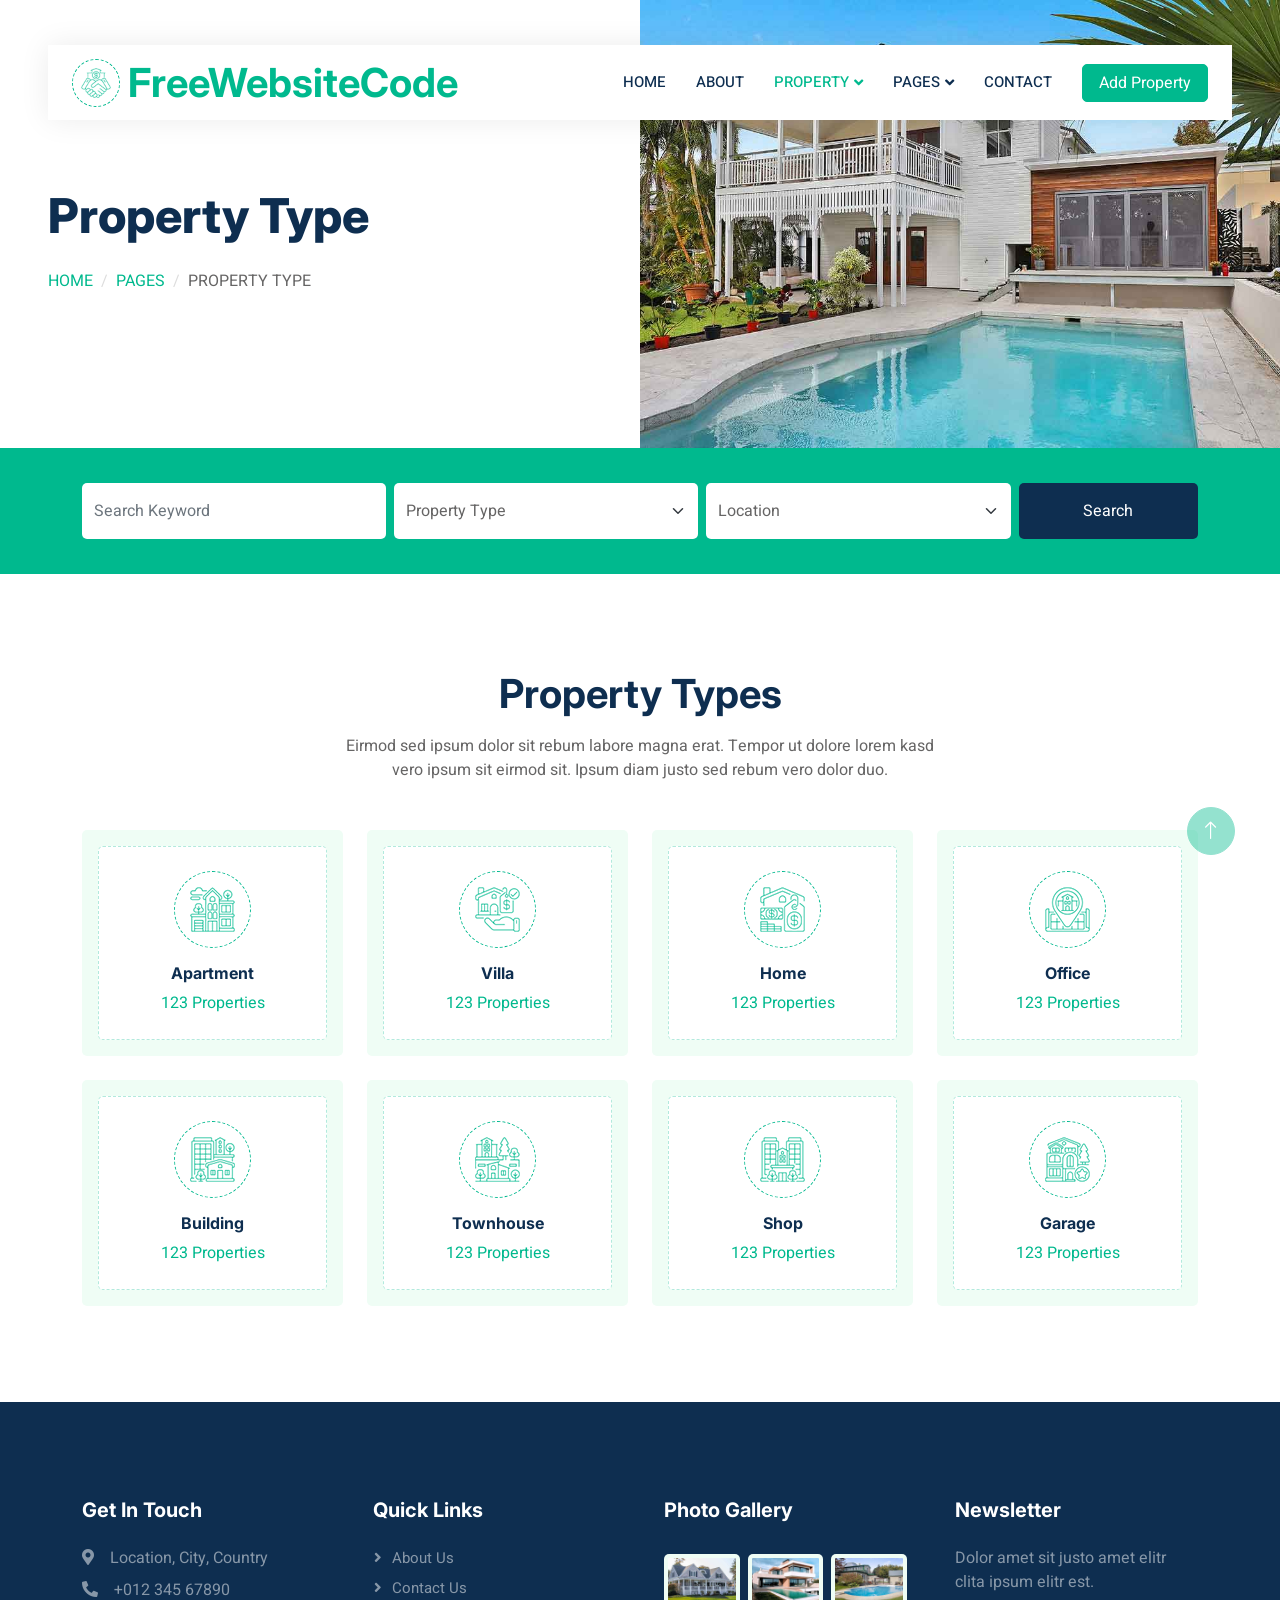
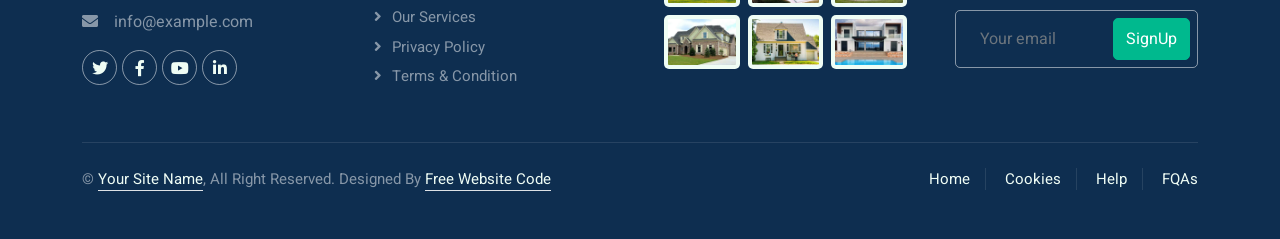
<file: property-type.html>
<!DOCTYPE html>
<html lang="en">

<head>
    <meta charset="utf-8">
    <title>FreeWebsiteCode - Real Estate HTML Template</title>
    <meta content="width=device-width, initial-scale=1.0" name="viewport">
    <meta content="" name="keywords">
    <meta content="" name="description">

    <!-- Favicon -->
    <link href="img/favicon.ico" rel="icon">

    <!-- Google Web Fonts -->
    <link rel="preconnect" href="https://fonts.googleapis.com">
    <link rel="preconnect" href="https://fonts.gstatic.com" crossorigin>
    <link href="https://fonts.googleapis.com/css2?family=Heebo:wght@400;500;600&family=Inter:wght@700;800&display=swap" rel="stylesheet">
    
    <!-- Icon Font Stylesheet -->
    <link href="https://cdnjs.cloudflare.com/ajax/libs/font-awesome/5.10.0/css/all.min.css" rel="stylesheet">
    <link href="https://cdn.jsdelivr.net/npm/bootstrap-icons@1.4.1/font/bootstrap-icons.css" rel="stylesheet">

    <!-- Libraries Stylesheet -->
    <link href="lib/animate/animate.min.css" rel="stylesheet">
    <link href="lib/owlcarousel/assets/owl.carousel.min.css" rel="stylesheet">

    <!-- Customized Bootstrap Stylesheet -->
    <link href="css/bootstrap.min.css" rel="stylesheet">

    <!-- Template Stylesheet -->
    <link href="css/style.css" rel="stylesheet">
</head>

<body>
    <div class="container-xxl bg-white p-0">
        <!-- Spinner Start -->
        <div id="spinner" class="show bg-white position-fixed translate-middle w-100 vh-100 top-50 start-50 d-flex align-items-center justify-content-center">
            <div class="spinner-border text-primary" style="width: 3rem; height: 3rem;" role="status">
                <span class="sr-only">Loading...</span>
            </div>
        </div>
        <!-- Spinner End -->


        <!-- Navbar Start -->
        <div class="container-fluid nav-bar bg-transparent">
            <nav class="navbar navbar-expand-lg bg-white navbar-light py-0 px-4">
                <a href="index.html" class="navbar-brand d-flex align-items-center text-center">
                    <div class="icon p-2 me-2">
                        <img class="img-fluid" src="img/icon-deal.png" alt="Icon" style="width: 30px; height: 30px;">
                    </div>
                    <h1 class="m-0 text-primary">FreeWebsiteCode</h1>
                </a>
                <button type="button" class="navbar-toggler" data-bs-toggle="collapse" data-bs-target="#navbarCollapse">
                    <span class="navbar-toggler-icon"></span>
                </button>
                <div class="collapse navbar-collapse" id="navbarCollapse">
                    <div class="navbar-nav ms-auto">
                        <a href="index.html" class="nav-item nav-link">Home</a>
                        <a href="about.html" class="nav-item nav-link">About</a>
                        <div class="nav-item dropdown">
                            <a href="#" class="nav-link dropdown-toggle active" data-bs-toggle="dropdown">Property</a>
                            <div class="dropdown-menu rounded-0 m-0">
                                <a href="property-list.html" class="dropdown-item">Property List</a>
                                <a href="property-type.html" class="dropdown-item active">Property Type</a>
                                <a href="property-agent.html" class="dropdown-item">Property Agent</a>
                            </div>
                        </div>
                        <div class="nav-item dropdown">
                            <a href="#" class="nav-link dropdown-toggle" data-bs-toggle="dropdown">Pages</a>
                            <div class="dropdown-menu rounded-0 m-0">
                                <a href="testimonial.html" class="dropdown-item">Testimonial</a>
                                <a href="404.html" class="dropdown-item">404 Error</a>
                            </div>
                        </div>
                        <a href="contact.html" class="nav-item nav-link">Contact</a>
                    </div>
                    <a href="" class="btn btn-primary px-3 d-none d-lg-flex">Add Property</a>
                </div>
            </nav>
        </div>
        <!-- Navbar End -->


        <!-- Header Start -->
        <div class="container-fluid header bg-white p-0">
            <div class="row g-0 align-items-center flex-column-reverse flex-md-row">
                <div class="col-md-6 p-5 mt-lg-5">
                    <h1 class="display-5 animated fadeIn mb-4">Property Type</h1> 
                        <nav aria-label="breadcrumb animated fadeIn">
                        <ol class="breadcrumb text-uppercase">
                            <li class="breadcrumb-item"><a href="#">Home</a></li>
                            <li class="breadcrumb-item"><a href="#">Pages</a></li>
                            <li class="breadcrumb-item text-body active" aria-current="page">Property Type</li>
                        </ol>
                    </nav>
                </div>
                <div class="col-md-6 animated fadeIn">
                    <img class="img-fluid" src="img/header.jpg" alt="">
                </div>
            </div>
        </div>
        <!-- Header End -->


        <!-- Search Start -->
        <div class="container-fluid bg-primary mb-5 wow fadeIn" data-wow-delay="0.1s" style="padding: 35px;">
            <div class="container">
                <div class="row g-2">
                    <div class="col-md-10">
                        <div class="row g-2">
                            <div class="col-md-4">
                                <input type="text" class="form-control border-0 py-3" placeholder="Search Keyword">
                            </div>
                            <div class="col-md-4">
                                <select class="form-select border-0 py-3">
                                    <option selected>Property Type</option>
                                    <option value="1">Property Type 1</option>
                                    <option value="2">Property Type 2</option>
                                    <option value="3">Property Type 3</option>
                                </select>
                            </div>
                            <div class="col-md-4">
                                <select class="form-select border-0 py-3">
                                    <option selected>Location</option>
                                    <option value="1">Location 1</option>
                                    <option value="2">Location 2</option>
                                    <option value="3">Location 3</option>
                                </select>
                            </div>
                        </div>
                    </div>
                    <div class="col-md-2">
                        <button class="btn btn-dark border-0 w-100 py-3">Search</button>
                    </div>
                </div>
            </div>
        </div>
        <!-- Search End -->


        <!-- Category Start -->
        <div class="container-xxl py-5">
            <div class="container">
                <div class="text-center mx-auto mb-5 wow fadeInUp" data-wow-delay="0.1s" style="max-width: 600px;">
                    <h1 class="mb-3">Property Types</h1>
                    <p>Eirmod sed ipsum dolor sit rebum labore magna erat. Tempor ut dolore lorem kasd vero ipsum sit eirmod sit. Ipsum diam justo sed rebum vero dolor duo.</p>
                </div>
                <div class="row g-4">
                    <div class="col-lg-3 col-sm-6 wow fadeInUp" data-wow-delay="0.1s">
                        <a class="cat-item d-block bg-light text-center rounded p-3" href="">
                            <div class="rounded p-4">
                                <div class="icon mb-3">
                                    <img class="img-fluid" src="img/icon-apartment.png" alt="Icon">
                                </div>
                                <h6>Apartment</h6>
                                <span>123 Properties</span>
                            </div>
                        </a>
                    </div>
                    <div class="col-lg-3 col-sm-6 wow fadeInUp" data-wow-delay="0.3s">
                        <a class="cat-item d-block bg-light text-center rounded p-3" href="">
                            <div class="rounded p-4">
                                <div class="icon mb-3">
                                    <img class="img-fluid" src="img/icon-villa.png" alt="Icon">
                                </div>
                                <h6>Villa</h6>
                                <span>123 Properties</span>
                            </div>
                        </a>
                    </div>
                    <div class="col-lg-3 col-sm-6 wow fadeInUp" data-wow-delay="0.5s">
                        <a class="cat-item d-block bg-light text-center rounded p-3" href="">
                            <div class="rounded p-4">
                                <div class="icon mb-3">
                                    <img class="img-fluid" src="img/icon-house.png" alt="Icon">
                                </div>
                                <h6>Home</h6>
                                <span>123 Properties</span>
                            </div>
                        </a>
                    </div>
                    <div class="col-lg-3 col-sm-6 wow fadeInUp" data-wow-delay="0.7s">
                        <a class="cat-item d-block bg-light text-center rounded p-3" href="">
                            <div class="rounded p-4">
                                <div class="icon mb-3">
                                    <img class="img-fluid" src="img/icon-housing.png" alt="Icon">
                                </div>
                                <h6>Office</h6>
                                <span>123 Properties</span>
                            </div>
                        </a>
                    </div>
                    <div class="col-lg-3 col-sm-6 wow fadeInUp" data-wow-delay="0.1s">
                        <a class="cat-item d-block bg-light text-center rounded p-3" href="">
                            <div class="rounded p-4">
                                <div class="icon mb-3">
                                    <img class="img-fluid" src="img/icon-building.png" alt="Icon">
                                </div>
                                <h6>Building</h6>
                                <span>123 Properties</span>
                            </div>
                        </a>
                    </div>
                    <div class="col-lg-3 col-sm-6 wow fadeInUp" data-wow-delay="0.3s">
                        <a class="cat-item d-block bg-light text-center rounded p-3" href="">
                            <div class="rounded p-4">
                                <div class="icon mb-3">
                                    <img class="img-fluid" src="img/icon-neighborhood.png" alt="Icon">
                                </div>
                                <h6>Townhouse</h6>
                                <span>123 Properties</span>
                            </div>
                        </a>
                    </div>
                    <div class="col-lg-3 col-sm-6 wow fadeInUp" data-wow-delay="0.5s">
                        <a class="cat-item d-block bg-light text-center rounded p-3" href="">
                            <div class="rounded p-4">
                                <div class="icon mb-3">
                                    <img class="img-fluid" src="img/icon-condominium.png" alt="Icon">
                                </div>
                                <h6>Shop</h6>
                                <span>123 Properties</span>
                            </div>
                        </a>
                    </div>
                    <div class="col-lg-3 col-sm-6 wow fadeInUp" data-wow-delay="0.7s">
                        <a class="cat-item d-block bg-light text-center rounded p-3" href="">
                            <div class="rounded p-4">
                                <div class="icon mb-3">
                                    <img class="img-fluid" src="img/icon-luxury.png" alt="Icon">
                                </div>
                                <h6>Garage</h6>
                                <span>123 Properties</span>
                            </div>
                        </a>
                    </div>
                </div>
            </div>
        </div>
        <!-- Category End -->
        

        <!-- Footer Start -->
        <div class="container-fluid bg-dark text-white-50 footer pt-5 mt-5 wow fadeIn" data-wow-delay="0.1s">
            <div class="container py-5">
                <div class="row g-5">
                    <div class="col-lg-3 col-md-6">
                        <h5 class="text-white mb-4">Get In Touch</h5>
                        <p class="mb-2"><i class="fa fa-map-marker-alt me-3"></i>Location, City, Country</p>
                        <p class="mb-2"><i class="fa fa-phone-alt me-3"></i>+012 345 67890</p>
                        <p class="mb-2"><i class="fa fa-envelope me-3"></i>info@example.com</p>
                        <div class="d-flex pt-2">
                            <a class="btn btn-outline-light btn-social" href="https://twitter.com/freewebsitecode"><i class="fab fa-twitter"></i></a>
                            <a class="btn btn-outline-light btn-social" href="https://facebook.com/freewebsitecode"><i class="fab fa-facebook-f"></i></a>
                            <a class="btn btn-outline-light btn-social" href="https://youtube.com/freewebsitecode"><i class="fab fa-youtube"></i></a>
                            <a class="btn btn-outline-light btn-social" href="https://linkedin/in/freewebsitecode"><i class="fab fa-linkedin-in"></i></a>
                        </div>
                    </div>
                    <div class="col-lg-3 col-md-6">
                        <h5 class="text-white mb-4">Quick Links</h5>
                        <a class="btn btn-link text-white-50" href="">About Us</a>
                        <a class="btn btn-link text-white-50" href="">Contact Us</a>
                        <a class="btn btn-link text-white-50" href="">Our Services</a>
                        <a class="btn btn-link text-white-50" href="">Privacy Policy</a>
                        <a class="btn btn-link text-white-50" href="">Terms & Condition</a>
                    </div>
                    <div class="col-lg-3 col-md-6">
                        <h5 class="text-white mb-4">Photo Gallery</h5>
                        <div class="row g-2 pt-2">
                            <div class="col-4">
                                <img class="img-fluid rounded bg-light p-1" src="img/property-1.jpg" alt="">
                            </div>
                            <div class="col-4">
                                <img class="img-fluid rounded bg-light p-1" src="img/property-2.jpg" alt="">
                            </div>
                            <div class="col-4">
                                <img class="img-fluid rounded bg-light p-1" src="img/property-3.jpg" alt="">
                            </div>
                            <div class="col-4">
                                <img class="img-fluid rounded bg-light p-1" src="img/property-4.jpg" alt="">
                            </div>
                            <div class="col-4">
                                <img class="img-fluid rounded bg-light p-1" src="img/property-5.jpg" alt="">
                            </div>
                            <div class="col-4">
                                <img class="img-fluid rounded bg-light p-1" src="img/property-6.jpg" alt="">
                            </div>
                        </div>
                    </div>
                    <div class="col-lg-3 col-md-6">
                        <h5 class="text-white mb-4">Newsletter</h5>
                        <p>Dolor amet sit justo amet elitr clita ipsum elitr est.</p>
                        <div class="position-relative mx-auto" style="max-width: 400px;">
                            <input class="form-control bg-transparent w-100 py-3 ps-4 pe-5" type="text" placeholder="Your email">
                            <button type="button" class="btn btn-primary py-2 position-absolute top-0 end-0 mt-2 me-2">SignUp</button>
                        </div>
                    </div>
                </div>
            </div>
            <div class="container">
                <div class="copyright">
                    <div class="row">
                        <div class="col-md-6 text-center text-md-start mb-3 mb-md-0">
                            &copy; <a class="border-bottom" href="https://freewebsitecode.com">Your Site Name</a>, All Right Reserved. 
							
							
							Designed By <a class="border-bottom" href="https://freewebsitecode.com">Free Website Code</a>
                        </div>
                        <div class="col-md-6 text-center text-md-end">
                            <div class="footer-menu">
                                <a href="">Home</a>
                                <a href="">Cookies</a>
                                <a href="">Help</a>
                                <a href="">FQAs</a>
                            </div>
                        </div>
                    </div>
                </div>
            </div>
            <br>
        </div>
        <!-- Footer End -->


        <!-- Back to Top -->
        <a href="#" class="btn btn-lg btn-primary btn-lg-square back-to-top"><i class="bi bi-arrow-up"></i></a>
    </div>

    <!-- JavaScript Libraries -->
    <script src="https://code.jquery.com/jquery-3.4.1.min.js"></script>
    <script src="https://cdn.jsdelivr.net/npm/bootstrap@5.0.0/dist/js/bootstrap.bundle.min.js"></script>
    <script src="lib/wow/wow.min.js"></script>
    <script src="lib/easing/easing.min.js"></script>
    <script src="lib/waypoints/waypoints.min.js"></script>
    <script src="lib/owlcarousel/owl.carousel.min.js"></script>

    <!-- Template Javascript -->
    <script src="js/main.js"></script>
</body>

</html>
</file>
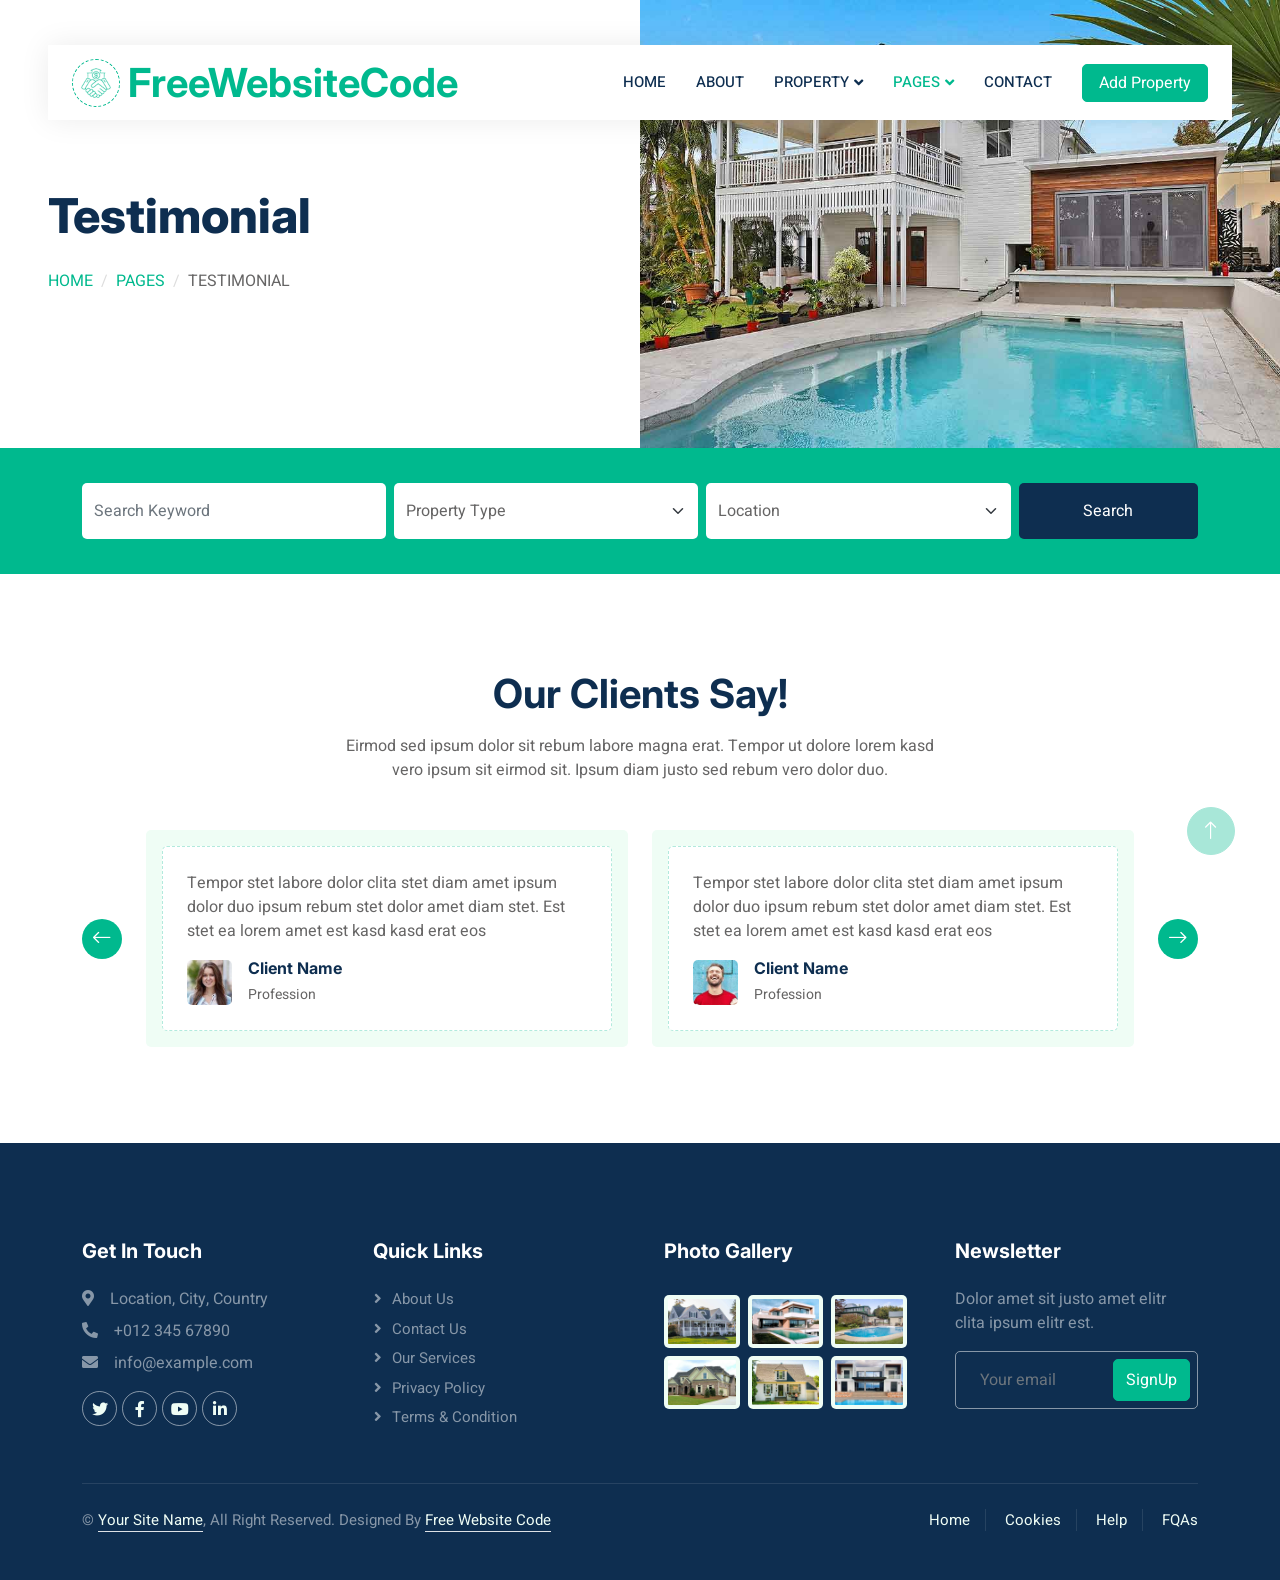
<file: testimonial.html>
<!DOCTYPE html>
<html lang="en">

<head>
    <meta charset="utf-8">
    <title>FreeWebsiteCode - Real Estate HTML Template</title>
    <meta content="width=device-width, initial-scale=1.0" name="viewport">
    <meta content="" name="keywords">
    <meta content="" name="description">

    <!-- Favicon -->
    <link href="img/favicon.ico" rel="icon">

    <!-- Google Web Fonts -->
    <link rel="preconnect" href="https://fonts.googleapis.com">
    <link rel="preconnect" href="https://fonts.gstatic.com" crossorigin>
    <link href="https://fonts.googleapis.com/css2?family=Heebo:wght@400;500;600&family=Inter:wght@700;800&display=swap" rel="stylesheet">
    
    <!-- Icon Font Stylesheet -->
    <link href="https://cdnjs.cloudflare.com/ajax/libs/font-awesome/5.10.0/css/all.min.css" rel="stylesheet">
    <link href="https://cdn.jsdelivr.net/npm/bootstrap-icons@1.4.1/font/bootstrap-icons.css" rel="stylesheet">

    <!-- Libraries Stylesheet -->
    <link href="lib/animate/animate.min.css" rel="stylesheet">
    <link href="lib/owlcarousel/assets/owl.carousel.min.css" rel="stylesheet">

    <!-- Customized Bootstrap Stylesheet -->
    <link href="css/bootstrap.min.css" rel="stylesheet">

    <!-- Template Stylesheet -->
    <link href="css/style.css" rel="stylesheet">
</head>

<body>
    <div class="container-xxl bg-white p-0">
        <!-- Spinner Start -->
        <div id="spinner" class="show bg-white position-fixed translate-middle w-100 vh-100 top-50 start-50 d-flex align-items-center justify-content-center">
            <div class="spinner-border text-primary" style="width: 3rem; height: 3rem;" role="status">
                <span class="sr-only">Loading...</span>
            </div>
        </div>
        <!-- Spinner End -->


        <!-- Navbar Start -->
        <div class="container-fluid nav-bar bg-transparent">
            <nav class="navbar navbar-expand-lg bg-white navbar-light py-0 px-4">
                <a href="index.html" class="navbar-brand d-flex align-items-center text-center">
                    <div class="icon p-2 me-2">
                        <img class="img-fluid" src="img/icon-deal.png" alt="Icon" style="width: 30px; height: 30px;">
                    </div>
                    <h1 class="m-0 text-primary">FreeWebsiteCode</h1>
                </a>
                <button type="button" class="navbar-toggler" data-bs-toggle="collapse" data-bs-target="#navbarCollapse">
                    <span class="navbar-toggler-icon"></span>
                </button>
                <div class="collapse navbar-collapse" id="navbarCollapse">
                    <div class="navbar-nav ms-auto">
                        <a href="index.html" class="nav-item nav-link">Home</a>
                        <a href="about.html" class="nav-item nav-link">About</a>
                        <div class="nav-item dropdown">
                            <a href="#" class="nav-link dropdown-toggle" data-bs-toggle="dropdown">Property</a>
                            <div class="dropdown-menu rounded-0 m-0">
                                <a href="property-list.html" class="dropdown-item">Property List</a>
                                <a href="property-type.html" class="dropdown-item">Property Type</a>
                                <a href="property-agent.html" class="dropdown-item">Property Agent</a>
                            </div>
                        </div>
                        <div class="nav-item dropdown">
                            <a href="#" class="nav-link dropdown-toggle active" data-bs-toggle="dropdown">Pages</a>
                            <div class="dropdown-menu rounded-0 m-0">
                                <a href="testimonial.html" class="dropdown-item active">Testimonial</a>
                                <a href="404.html" class="dropdown-item">404 Error</a>
                            </div>
                        </div>
                        <a href="contact.html" class="nav-item nav-link">Contact</a>
                    </div>
                    <a href="" class="btn btn-primary px-3 d-none d-lg-flex">Add Property</a>
                </div>
            </nav>
        </div>
        <!-- Navbar End -->


        <!-- Header Start -->
        <div class="container-fluid header bg-white p-0">
            <div class="row g-0 align-items-center flex-column-reverse flex-md-row">
                <div class="col-md-6 p-5 mt-lg-5">
                    <h1 class="display-5 animated fadeIn mb-4">Testimonial</h1> 
                        <nav aria-label="breadcrumb animated fadeIn">
                        <ol class="breadcrumb text-uppercase">
                            <li class="breadcrumb-item"><a href="#">Home</a></li>
                            <li class="breadcrumb-item"><a href="#">Pages</a></li>
                            <li class="breadcrumb-item text-body active" aria-current="page">Testimonial</li>
                        </ol>
                    </nav>
                </div>
                <div class="col-md-6 animated fadeIn">
                    <img class="img-fluid" src="img/header.jpg" alt="">
                </div>
            </div>
        </div>
        <!-- Header End -->


        <!-- Search Start -->
        <div class="container-fluid bg-primary mb-5 wow fadeIn" data-wow-delay="0.1s" style="padding: 35px;">
            <div class="container">
                <div class="row g-2">
                    <div class="col-md-10">
                        <div class="row g-2">
                            <div class="col-md-4">
                                <input type="text" class="form-control border-0 py-3" placeholder="Search Keyword">
                            </div>
                            <div class="col-md-4">
                                <select class="form-select border-0 py-3">
                                    <option selected>Property Type</option>
                                    <option value="1">Property Type 1</option>
                                    <option value="2">Property Type 2</option>
                                    <option value="3">Property Type 3</option>
                                </select>
                            </div>
                            <div class="col-md-4">
                                <select class="form-select border-0 py-3">
                                    <option selected>Location</option>
                                    <option value="1">Location 1</option>
                                    <option value="2">Location 2</option>
                                    <option value="3">Location 3</option>
                                </select>
                            </div>
                        </div>
                    </div>
                    <div class="col-md-2">
                        <button class="btn btn-dark border-0 w-100 py-3">Search</button>
                    </div>
                </div>
            </div>
        </div>
        <!-- Search End -->


        <!-- Testimonial Start -->
        <div class="container-xxl py-5">
            <div class="container">
                <div class="text-center mx-auto mb-5 wow fadeInUp" data-wow-delay="0.1s" style="max-width: 600px;">
                    <h1 class="mb-3">Our Clients Say!</h1>
                    <p>Eirmod sed ipsum dolor sit rebum labore magna erat. Tempor ut dolore lorem kasd vero ipsum sit eirmod sit. Ipsum diam justo sed rebum vero dolor duo.</p>
                </div>
                <div class="owl-carousel testimonial-carousel wow fadeInUp" data-wow-delay="0.1s">
                    <div class="testimonial-item bg-light rounded p-3">
                        <div class="bg-white border rounded p-4">
                            <p>Tempor stet labore dolor clita stet diam amet ipsum dolor duo ipsum rebum stet dolor amet diam stet. Est stet ea lorem amet est kasd kasd erat eos</p>
                            <div class="d-flex align-items-center">
                                <img class="img-fluid flex-shrink-0 rounded" src="img/testimonial-1.jpg" style="width: 45px; height: 45px;">
                                <div class="ps-3">
                                    <h6 class="fw-bold mb-1">Client Name</h6>
                                    <small>Profession</small>
                                </div>
                            </div>
                        </div>
                    </div>
                    <div class="testimonial-item bg-light rounded p-3">
                        <div class="bg-white border rounded p-4">
                            <p>Tempor stet labore dolor clita stet diam amet ipsum dolor duo ipsum rebum stet dolor amet diam stet. Est stet ea lorem amet est kasd kasd erat eos</p>
                            <div class="d-flex align-items-center">
                                <img class="img-fluid flex-shrink-0 rounded" src="img/testimonial-2.jpg" style="width: 45px; height: 45px;">
                                <div class="ps-3">
                                    <h6 class="fw-bold mb-1">Client Name</h6>
                                    <small>Profession</small>
                                </div>
                            </div>
                        </div>
                    </div>
                    <div class="testimonial-item bg-light rounded p-3">
                        <div class="bg-white border rounded p-4">
                            <p>Tempor stet labore dolor clita stet diam amet ipsum dolor duo ipsum rebum stet dolor amet diam stet. Est stet ea lorem amet est kasd kasd erat eos</p>
                            <div class="d-flex align-items-center">
                                <img class="img-fluid flex-shrink-0 rounded" src="img/testimonial-3.jpg" style="width: 45px; height: 45px;">
                                <div class="ps-3">
                                    <h6 class="fw-bold mb-1">Client Name</h6>
                                    <small>Profession</small>
                                </div>
                            </div>
                        </div>
                    </div>
                </div>
            </div>
        </div>
        <!-- Testimonial End -->
        

        <!-- Footer Start -->
        <div class="container-fluid bg-dark text-white-50 footer pt-5 mt-5 wow fadeIn" data-wow-delay="0.1s">
            <div class="container py-5">
                <div class="row g-5">
                    <div class="col-lg-3 col-md-6">
                        <h5 class="text-white mb-4">Get In Touch</h5>
                        <p class="mb-2"><i class="fa fa-map-marker-alt me-3"></i>Location, City, Country</p>
                        <p class="mb-2"><i class="fa fa-phone-alt me-3"></i>+012 345 67890</p>
                        <p class="mb-2"><i class="fa fa-envelope me-3"></i>info@example.com</p>
                        <div class="d-flex pt-2">
                            <a class="btn btn-outline-light btn-social" href="https://twitter.com/freewebsitecode"><i class="fab fa-twitter"></i></a>
                            <a class="btn btn-outline-light btn-social" href="https://facebook.com/freewebsitecode"><i class="fab fa-facebook-f"></i></a>
                            <a class="btn btn-outline-light btn-social" href="https://youtube.com/freewebsitecode"><i class="fab fa-youtube"></i></a>
                            <a class="btn btn-outline-light btn-social" href="https://linkedin/in/freewebsitecode"><i class="fab fa-linkedin-in"></i></a>
                        </div>
                    </div>
                    <div class="col-lg-3 col-md-6">
                        <h5 class="text-white mb-4">Quick Links</h5>
                        <a class="btn btn-link text-white-50" href="">About Us</a>
                        <a class="btn btn-link text-white-50" href="">Contact Us</a>
                        <a class="btn btn-link text-white-50" href="">Our Services</a>
                        <a class="btn btn-link text-white-50" href="">Privacy Policy</a>
                        <a class="btn btn-link text-white-50" href="">Terms & Condition</a>
                    </div>
                    <div class="col-lg-3 col-md-6">
                        <h5 class="text-white mb-4">Photo Gallery</h5>
                        <div class="row g-2 pt-2">
                            <div class="col-4">
                                <img class="img-fluid rounded bg-light p-1" src="img/property-1.jpg" alt="">
                            </div>
                            <div class="col-4">
                                <img class="img-fluid rounded bg-light p-1" src="img/property-2.jpg" alt="">
                            </div>
                            <div class="col-4">
                                <img class="img-fluid rounded bg-light p-1" src="img/property-3.jpg" alt="">
                            </div>
                            <div class="col-4">
                                <img class="img-fluid rounded bg-light p-1" src="img/property-4.jpg" alt="">
                            </div>
                            <div class="col-4">
                                <img class="img-fluid rounded bg-light p-1" src="img/property-5.jpg" alt="">
                            </div>
                            <div class="col-4">
                                <img class="img-fluid rounded bg-light p-1" src="img/property-6.jpg" alt="">
                            </div>
                        </div>
                    </div>
                    <div class="col-lg-3 col-md-6">
                        <h5 class="text-white mb-4">Newsletter</h5>
                        <p>Dolor amet sit justo amet elitr clita ipsum elitr est.</p>
                        <div class="position-relative mx-auto" style="max-width: 400px;">
                            <input class="form-control bg-transparent w-100 py-3 ps-4 pe-5" type="text" placeholder="Your email">
                            <button type="button" class="btn btn-primary py-2 position-absolute top-0 end-0 mt-2 me-2">SignUp</button>
                        </div>
                    </div>
                </div>
            </div>
            <div class="container">
                <div class="copyright">
                    <div class="row">
                        <div class="col-md-6 text-center text-md-start mb-3 mb-md-0">
                            &copy; <a class="border-bottom" href="https://freewebsitecode.com">Your Site Name</a>, All Right Reserved. 
							
							
							Designed By <a class="border-bottom" href="https://freewebsitecode.com">Free Website Code</a>
                        </div>
                        <div class="col-md-6 text-center text-md-end">
                            <div class="footer-menu">
                                <a href="">Home</a>
                                <a href="">Cookies</a>
                                <a href="">Help</a>
                                <a href="">FQAs</a>
                            </div>
                        </div>
                    </div>
                </div>
            </div>
            <br>
        </div>
        <!-- Footer End -->


        <!-- Back to Top -->
        <a href="#" class="btn btn-lg btn-primary btn-lg-square back-to-top"><i class="bi bi-arrow-up"></i></a>
    </div>

    <!-- JavaScript Libraries -->
    <script src="https://code.jquery.com/jquery-3.4.1.min.js"></script>
    <script src="https://cdn.jsdelivr.net/npm/bootstrap@5.0.0/dist/js/bootstrap.bundle.min.js"></script>
    <script src="lib/wow/wow.min.js"></script>
    <script src="lib/easing/easing.min.js"></script>
    <script src="lib/waypoints/waypoints.min.js"></script>
    <script src="lib/owlcarousel/owl.carousel.min.js"></script>

    <!-- Template Javascript -->
    <script src="js/main.js"></script>
</body>

</html>
</file>
<file: css/style.css>
/********** Template CSS **********/
:root {
    --primary: #00B98E;
    --secondary: #FF6922;
    --light: #EFFDF5;
    --dark: #0E2E50;
}

/* :root {
    --primary: #513252;
    --secondary: #7A4069;
    --light: #CA4E79;
    --dark: #FFC18E;
} */

.back-to-top {
    position: fixed;
    display: none;
    right: 45px;
    bottom: 45px;
    z-index: 99;
}


/*** Spinner ***/
#spinner {
    opacity: 0;
    visibility: hidden;
    transition: opacity .5s ease-out, visibility 0s linear .5s;
    z-index: 99999;
}

#spinner.show {
    transition: opacity .5s ease-out, visibility 0s linear 0s;
    visibility: visible;
    opacity: 1;
}


/*** Button ***/
.btn {
    transition: .5s;
}

.btn.btn-primary,
.btn.btn-secondary {
    color: #FFFFFF;
}

.btn-square {
    width: 38px;
    height: 38px;
}

.btn-sm-square {
    width: 32px;
    height: 32px;
}

.btn-lg-square {
    width: 48px;
    height: 48px;
}

.btn-square,
.btn-sm-square,
.btn-lg-square {
    padding: 0;
    display: flex;
    align-items: center;
    justify-content: center;
    font-weight: normal;
    border-radius: 50px;
}


/*** Navbar ***/
.nav-bar {
    position: relative;
    margin-top: 45px;
    padding: 0 3rem;
    transition: .5s;
    z-index: 9999;
}

.nav-bar.sticky-top {
    position: sticky;
    padding: 0;
    z-index: 9999;
}

.navbar {
    box-shadow: 0 0 30px rgba(0, 0, 0, .08);
}

.navbar .dropdown-toggle::after {
    border: none;
    content: "\f107";
    font-family: "Font Awesome 5 Free";
    font-weight: 900;
    vertical-align: middle;
    margin-left: 5px;
    transition: .5s;
}

.navbar .dropdown-toggle[aria-expanded=true]::after {
    transform: rotate(-180deg);
}

.navbar-light .navbar-nav .nav-link {
    margin-right: 30px;
    padding: 25px 0;
    color: #FFFFFF;
    font-size: 15px;
    text-transform: uppercase;
    outline: none;
}

.navbar-light .navbar-nav .nav-link:hover,
.navbar-light .navbar-nav .nav-link.active {
    color: var(--primary);
}

@media (max-width: 991.98px) {
    .nav-bar {
        margin: 0;
        padding: 0;
    }

    .navbar-light .navbar-nav .nav-link  {
        margin-right: 0;
        padding: 10px 0;
    }

    .navbar-light .navbar-nav {
        border-top: 1px solid #EEEEEE;
    }
}

.navbar-light .navbar-brand {
    height: 75px;
}

.navbar-light .navbar-nav .nav-link {
    color: var(--dark);
    font-weight: 500;
}

@media (min-width: 992px) {
    .navbar .nav-item .dropdown-menu {
        display: block;
        top: 100%;
        margin-top: 0;
        transform: rotateX(-75deg);
        transform-origin: 0% 0%;
        opacity: 0;
        visibility: hidden;
        transition: .5s;
        
    }

    .navbar .nav-item:hover .dropdown-menu {
        transform: rotateX(0deg);
        visibility: visible;
        transition: .5s;
        opacity: 1;
    }
}


/*** Header ***/
@media (min-width: 992px) {
    .header {
        margin-top: -120px;
    }
}

.header-carousel .owl-nav {
    position: absolute;
    top: 50%;
    left: -25px;
    transform: translateY(-50%);
    display: flex;
    flex-direction: column;
}

.header-carousel .owl-nav .owl-prev,
.header-carousel .owl-nav .owl-next {
    margin: 7px 0;
    width: 50px;
    height: 50px;
    display: flex;
    align-items: center;
    justify-content: center;
    color: #FFFFFF;
    background: var(--primary);
    border-radius: 40px;
    font-size: 20px;
    transition: .5s;
}

.header-carousel .owl-nav .owl-prev:hover,
.header-carousel .owl-nav .owl-next:hover {
    background: var(--dark);
}

@media (max-width: 768px) {
    .header-carousel .owl-nav {
        left: 25px;
    }
}

.breadcrumb-item + .breadcrumb-item::before {
    color: #DDDDDD;
}


/*** Icon ***/
.icon {
    padding: 15px;
    display: inline-flex;
    align-items: center;
    justify-content: center;
    background: #FFFFFF !important;
    border-radius: 50px;
    border: 1px dashed var(--primary) !important;
}


/*** About ***/
.about-img img {
    position: relative;
    z-index: 2;
}

.about-img::before {
    position: absolute;
    content: "";
    top: 0;
    left: -50%;
    width: 100%;
    height: 100%;
    background: var(--primary);
    transform: skew(20deg);
    z-index: 1;
}


/*** Category ***/
.cat-item div {
    background: #FFFFFF;
    border: 1px dashed rgba(0, 185, 142, .3);
    transition: .5s;
}

.cat-item:hover div {
    background: var(--primary);
    border-color: transparent;
}

.cat-item div * {
    transition: .5s;
}

.cat-item:hover div * {
    color: #FFFFFF !important;
}


/*** Property List ***/
.nav-pills .nav-item .btn {
    color: var(--dark);
}

.nav-pills .nav-item .btn:hover,
.nav-pills .nav-item .btn.active {
    color: #FFFFFF;
}

.property-item {
    box-shadow: 0 0 30px rgba(0, 0, 0, .08);
}

.property-item img {
    transition: .5s;
}

.property-item:hover img {
    transform: scale(1.1);
}

.property-item .border-top {
    border-top: 1px dashed rgba(0, 185, 142, .3) !important;
}

.property-item .border-end {
    border-right: 1px dashed rgba(0, 185, 142, .3) !important;
}


/*** Team ***/
.team-item {
    box-shadow: 0 0 30px rgba(0, 0, 0, .08);
    transition: .5s;
}

.team-item .btn {
    color: var(--primary);
    background: #FFFFFF;
    box-shadow: 0 0 30px rgba(0, 0, 0, .15);
}

.team-item .btn:hover {
    color: #FFFFFF;
    background: var(--primary);
}

.team-item:hover {
    border-color: var(--secondary) !important;
}

.team-item:hover .bg-primary {
    background: var(--secondary) !important;
}

.team-item:hover .bg-primary i {
    color: var(--secondary) !important;
}


/*** Testimonial ***/
.testimonial-carousel {
    padding-left: 1.5rem;
    padding-right: 1.5rem;
}

@media (min-width: 576px) {
    .testimonial-carousel {
        padding-left: 4rem;
        padding-right: 4rem;
    }
}

.testimonial-carousel .testimonial-item .border {
    border: 1px dashed rgba(0, 185, 142, .3) !important;
}

.testimonial-carousel .owl-nav {
    position: absolute;
    width: 100%;
    height: 40px;
    top: calc(50% - 20px);
    left: 0;
    display: flex;
    justify-content: space-between;
    z-index: 1;
}

.testimonial-carousel .owl-nav .owl-prev,
.testimonial-carousel .owl-nav .owl-next {
    position: relative;
    width: 40px;
    height: 40px;
    display: flex;
    align-items: center;
    justify-content: center;
    color: #FFFFFF;
    background: var(--primary);
    border-radius: 40px;
    font-size: 20px;
    transition: .5s;
}

.testimonial-carousel .owl-nav .owl-prev:hover,
.testimonial-carousel .owl-nav .owl-next:hover {
    background: var(--dark);
}


/*** Footer ***/
.footer .btn.btn-social {
    margin-right: 5px;
    width: 35px;
    height: 35px;
    display: flex;
    align-items: center;
    justify-content: center;
    color: var(--light);
    border: 1px solid rgba(255,255,255,0.5);
    border-radius: 35px;
    transition: .3s;
}

.footer .btn.btn-social:hover {
    color: var(--primary);
    border-color: var(--light);
}

.footer .btn.btn-link {
    display: block;
    margin-bottom: 5px;
    padding: 0;
    text-align: left;
    font-size: 15px;
    font-weight: normal;
    text-transform: capitalize;
    transition: .3s;
}

.footer .btn.btn-link::before {
    position: relative;
    content: "\f105";
    font-family: "Font Awesome 5 Free";
    font-weight: 900;
    margin-right: 10px;
}

.footer .btn.btn-link:hover {
    letter-spacing: 1px;
    box-shadow: none;
}

.footer .form-control {
    border-color: rgba(255,255,255,0.5);
}

.footer .copyright {
    padding: 25px 0;
    font-size: 15px;
    border-top: 1px solid rgba(256, 256, 256, .1);
}

.footer .copyright a {
    color: var(--light);
}

.footer .footer-menu a {
    margin-right: 15px;
    padding-right: 15px;
    border-right: 1px solid rgba(255, 255, 255, .1);
}

.footer .footer-menu a:last-child {
    margin-right: 0;
    padding-right: 0;
    border-right: none;
}
</file>
